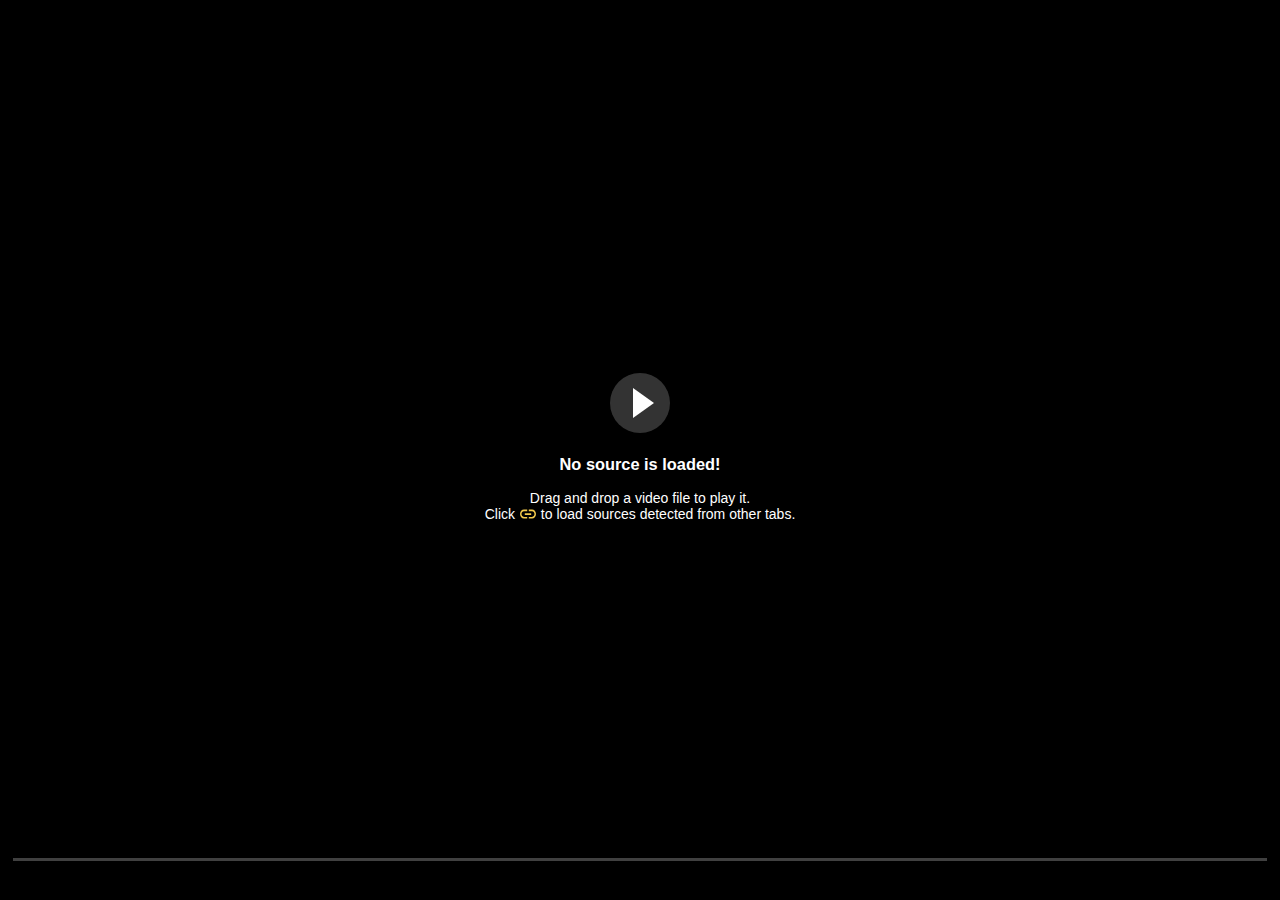
<file: player/index.html>
<!DOCTYPE html>
<html lang="en">

<head>
    <title>FastStream</title>
    <meta charset="UTF-8" />
    <meta name="viewport" content="width=device-width, initial-scale=1.0" />
    <meta http-equiv="X-UA-Compatible" content="ie=edge" />
    <link rel="shortcut icon" type="image/png" href="../icon128.png" />
    <link rel="stylesheet" href="./assets/fluidplayer/css/colors.css">
    <link rel="stylesheet" href="./assets/fluidplayer/css/fluidplayer.css">
    <link rel="stylesheet" href="./assets/sweetalert/css/sweetalert.css">
    <link rel="stylesheet" href="./assets/coloris/css/coloris.css">
</head>

<body>
    <div class="mainplayer fluid_video_wrapper fluid_player_layout_default controls_visible" role="application" tabindex="-1">
        <div class="video-container"></div>
        <div class="fluid_subtitles_container"></div>
        <div class="fluid_controls_container fade_in">
            <div class="skip_button" style="display: none;" tabindex="0" role="button"></div>
            <div class="next_video_button" style="display: none;" tabindex="0" role="button"></div>
            <div class="fluid_controls_bottom_container">
                <div class="fluid_controls_left">
                    <div class="tools_container_left">

                    </div>
                    <div class="status_message"></div>
                    <div class="status_message"></div>
                    <div class="status_message"></div>
                    <div class="reset_failed" style="display: none" role="button"></div>
                    <div class="buffering_spinner" style="display: none;">
                        <div class="spinner"></div>
                        <span data-i18n="player_loading"></span>
                    </div>
                </div>
                <div class="fluid_controls_right">

                </div>
                <div class="fluid_controls_extra_tools">
                    <div data-i18n-label="player_play_label" class="fluid_button fluid_control_playpause" role="button">
                        <svg class="play">
                            <use href="assets/fluidplayer/static/icons.svg#play"></use>
                        </svg>
                        <svg class="pause">
                            <use href="assets/fluidplayer/static/icons.svg#pause"></use>
                        </svg>
                    </div>
                    <div class="volume_block" role="slider">
                        <div data-i18n-label="player_mute_label" class="fluid_button fluid_control_mute" role="button">
                            <svg class="speaker">
                                <use href="assets/fluidplayer/static/icons.svg#speaker"></use>
                            </svg>
                            <svg class="speaker-muted" style="color: rgb(255,100,100)">
                                <use href="assets/fluidplayer/static/icons.svg#speaker-muted"></use>
                            </svg>
                            <div class="volume_banner" style="display: none;">
                            </div>
                        </div>
                        <div class="fluid_control_volume_container fluid_slider tooltip">
                            <div class="fluid_control_volume">
                                <div class="unity_volume_marker"></div>
                                <div class="fluid_control_currentvolume" style="width: 100%">
                                    <div class="fluid_control_volume_currentpos">
                                        <div class="tooltiptext current_volume_text">100%</div>
                                    </div>
                                </div>
                            </div>
                        </div>
                    </div>
                    <div data-i18n-label="player_timestamp_label" class="fluid_control_duration">00:00 / 00:00
                    </div>
                    <div role="button" data-i18n-label="player_previous_video_label"
                        class="fluid_button fluid_button_previous">
                        <svg>
                            <use href="assets/fluidplayer/static/icons.svg#previous"></use>
                        </svg>
                    </div>
                    <div role="button" data-i18n-label="player_next_video_label"
                        class="fluid_button fluid_button_next">
                        <svg>
                            <use href="assets/fluidplayer/static/icons.svg#next"></use>
                        </svg>
                        <div class="nextvideo_banner" style="display: none;">Auto</div>
                    </div>
                    <div role="button" data-i18n-label="player_sourcesbrowser_open_label"
                        class="fluid_button fluid_button_link">
                        <svg>
                            <use href="assets/fluidplayer/static/icons.svg#link"></use>
                        </svg>
                    </div>
                    <div role="button" data-i18n-label="player_audioconfig_open_label"
                        class="fluid_button fluid_button_soundwave">
                        <svg>
                            <use href="assets/fluidplayer/static/icons.svg#soundwave"></use>
                        </svg>
                    </div>
                    <div role="button" data-i18n-label="player_subtitlesmenu_open_label"
                        class="fluid_button fluid_control_subtitles fluid_button_subtitles">
                        <svg>
                            <use href="assets/fluidplayer/static/icons.svg#captions"></use>
                        </svg>
                        <div class="subtitles_menu menu_container" style="display: none;" title="">
                            <div class="subtitles_view">
                                <div class="subtitles_list"></div>
                            </div>
                            <div class="subtitles_options">
                                <div class="subtitles_options_header">
                                    <div role="button" class="subtitles_options_back"
                                        data-i18n="player_subtitlesmenu_backbtn"></div>
                                    <div class="subtitles_title" data-i18n="player_subtitlesmenu_settings"></div>
                                </div>
                                <div class="subtitles_options_list"></div>
                                <div style="display: flex; justify-content: center;">
                                    <div role="button" class="subtitles_test_button"
                                        data-i18n="player_subtitlesmenu_testbtn"></div>
                                </div>
                            </div>
                        </div>
                    </div>
                    <div role="button" data-i18n-label="player_qualitymenu_label"
                        class="fluid_button fluid_control_video_source fluid_button_video_source hidden">
                        <svg class="quality-sd" style="display: inline-block">
                            <use href="assets/fluidplayer/static/icons2.svg#quality-sd"></use>
                        </svg>
                        <svg class="quality-hd">
                            <use href="assets/fluidplayer/static/icons2.svg#quality-hd"></use>
                        </svg>
                        <svg class="quality-fhd">
                            <use href="assets/fluidplayer/static/icons2.svg#quality-fhd"></use>
                        </svg>
                        <svg class="quality-2k">
                            <use href="assets/fluidplayer/static/icons2.svg#quality-2k"></use>
                        </svg>
                        <svg class="quality-4k">
                            <use href="assets/fluidplayer/static/icons2.svg#quality-4k"></use>
                        </svg>
                        <svg class="quality-8k">
                            <use href="assets/fluidplayer/static/icons2.svg#quality-8k"></use>
                        </svg>
                        <div class="fluid_video_sources_list menu_container" style="display: none;" title="">
                        </div>
                    </div>
                    <div role="button" data-i18n-label="player_languagemenu_label"
                        class="fluid_button fluid_control_language fluid_button_language hidden">
                        <svg class="language">
                            <use href="assets/fluidplayer/static/icons.svg#language"></use>
                        </svg>
                        <div class="fluid_language_list menu_container" style="display: none;" title="">
                        </div>
                    </div>
                    <div role="button" data-i18n-label="player_playbackrate_label"
                        class="fluid_button fluid_button_playback_rate">
                        <svg>
                            <use href="assets/fluidplayer/static/icons.svg#timer"></use>
                        </svg>
                        <div class="rate_menu_banner" style="display: none;">
                        </div>
                        <div class="rate_menu_container" style="display: none;" title="">
                            <div class="rate_menu">

                            </div>
                        </div>
                    </div>
                    <div role="button" data-i18n-label="player_settings_open_label"
                        class="fluid_button fluid_button_settings">
                        <svg>
                            <use href="assets/fluidplayer/static/icons.svg#gear"></use>
                        </svg>
                        <div id="update_notif_banner" style="display: none;">!</div>
                    </div>
                    <div role="button" data-i18n-label="player_savevideo_label"
                        class="fluid_button fluid_button_download main_download hidden">
                        <svg>
                            <use href="assets/fluidplayer/static/icons.svg#download"></use>
                        </svg>
                        <div id="save_notif_banner" style="display: none;">1</div>
                    </div>
                    <div role="button" data-i18n-label="player_screenshot_label"
                        class="fluid_button fluid_button_screenshot hidden">
                        <svg>
                            <use href="assets/fluidplayer/static/icons.svg#photo"></use>
                        </svg>
                    </div>
                    <div role="button" data-i18n-label="player_pip_label" class="fluid_button fluid_button_pip hidden">
                        <svg>
                            <use href="assets/fluidplayer/static/icons.svg#pip"></use>
                        </svg>
                    </div>
                    <div role="button" data-i18n-label="player_more_label" class="fluid_button fluid_control_more">
                        <svg>
                            <use href="assets/fluidplayer/static/icons2.svg#more"></use>
                        </svg>
                    </div>
                    <div role="button" data-i18n-label="player_loop_label" class="fluid_button fluid_control_loop">
                        <svg>
                            <use href="assets/fluidplayer/static/icons2.svg#loop"></use>
                        </svg>
                        <div class="loop_menu menu_container" style="display: none;" title="">

                        </div>
                    </div>
                    <div role="button" data-i18n-label="player_fullscreen_label"
                        class="fluid_button fluid_control_fullscreen">
                        <svg class="fullscreen-in">
                            <use href="assets/fluidplayer/static/icons.svg#fullscreen"></use>
                        </svg>
                        <svg class="fullscreen-out">
                            <use href="assets/fluidplayer/static/icons.svg#fullscreen-out"></use>
                        </svg>
                    </div>
                    <div role="button" data-i18n-label="player_windowed_fullscreen_label"
                        class="fluid_button fluid_control_windowed_fullscreen">
                        <svg>
                            <use href="assets/fluidplayer/static/icons2.svg#windowed-fs"></use>
                        </svg>
                    </div>

                    <div role="button" data-i18n-label="player_skip_forward_label"
                        class="fluid_button fluid_control_skip_forward">
                        <svg>
                            <use href="assets/fluidplayer/static/icons2.svg#skip-forward"></use>
                        </svg>
                    </div>

                    <div role="button" data-i18n-label="player_skip_backward_label"
                        class="fluid_button fluid_control_skip_backward">
                        <svg>
                            <use href="assets/fluidplayer/static/icons2.svg#skip-backward"></use>
                        </svg>
                    </div>
                </div>

                <div class="fluid_controls_dragdemo" style="display: none;">
                </div>
            </div>
            <div class="fluid_controls_progress_container fluid_slider">
                <div class="fluid_controls_progress">
                    <div class="fluid_controls_currentprogress">
                        <div class="fluid_controls_currentpos"></div>
                    </div>
                    <div class="progress_loaded_container"></div>
                    <div class="intro_outro_container"></div>
                    <div class="marker_container"></div>
                </div>

                <div class="seek_preview" style="display: none;">
                    <div class="seek_preview_text">00:00</div>
                    <div class="seek_preview_video" style="display: none;"></div>
                </div>
                <div class="seek_preview_tip" style="display: none;">
                    <div></div>
                </div>
            </div>
            <div class="fluid_controls_timeline_syncer"></div>
            <div role="button" class="hide_button" tabindex="0" data-i18n="player_hidecontrols"></div>
        </div>
        <div class="fluid_html_on_pause">
            <div role="button" data-i18n-label="player_play_label"
                class="fluid_control_playpause_big_circle fluid_initial_play"
                style="background-color: rgb(51, 51, 51);">
                <div class="fluid_control_playpause_big fluid_initial_play_button"></div>
            </div>
            <div class="playinfo">
                <h3 data-i18n="player_nosource_header"></h3>
                <span data-i18n="player_nosource_instruction1"></span><br>
                <span data-i18n="player_nosource_instruction2p1"></span> <svg width="18px" height="16px"
                    style="color: var(--linkui-toggle-color); margin-bottom: -3px">
                    <use href="assets/fluidplayer/static/icons.svg#link"></use>
                </svg> <span data-i18n="player_nosource_instruction2p2"></span>
            </div>
        </div>
        <div class="popwindow linkui_container" style="display: none;" tabindex="-1" role="dialog">
            <div class="window_header">
                <div class="title" data-i18n="player_sourcesbrowser_title"></div>
                <div role="button" class="close_button" data-i18n-label="player_sourcesbrowser_close_label"></div>
            </div>
            <div class="content_container"></div>

        </div>
        <div class="popwindow subui_container" style="display: none" tabindex="-1" role="dialog">
            <div class="window_header">
                <div class="title" data-i18n="player_opensubtitles_title"></div>
                <div role="button" class="close_button" data-i18n-label="player_opensubtitles_close_label"></div>
            </div>
            <div class="content_container"></div>
        </div>
        <div class="popwindow options_container" style="display: none" tabindex="-1" role="dialog">
            <div class="window_header">
                <div class="title" data-i18n="player_settings_title"></div>
                <div role="button" class="close_button" data-i18n-label="player_settings_close_label"></div>
            </div>
            <iframe class="options_frame" src="./options/index.html"></iframe>
        </div>
        <div class="popwindow audio_config_container" style="display: none" tabindex="-1" role="dialog">
            <div class="window_header">
                <div class="title" data-i18n="player_audioconfig_title"></div>
                <div role="button" class="close_button" data-i18n-label="player_audioconfig_close_label"></div>
            </div>
            <div class="content_container"></div>
        </div>
        <div class="flicker-fix" style="width: 1px; height: 1px; position: absolute; background: transparent;">&nbsp;
        </div>
    </div>
    <script src="./i18n.mjs" charset="UTF-8" type="module"></script>
    <script src="./main.mjs" type="module"></script>
</body>

</html>
</file>
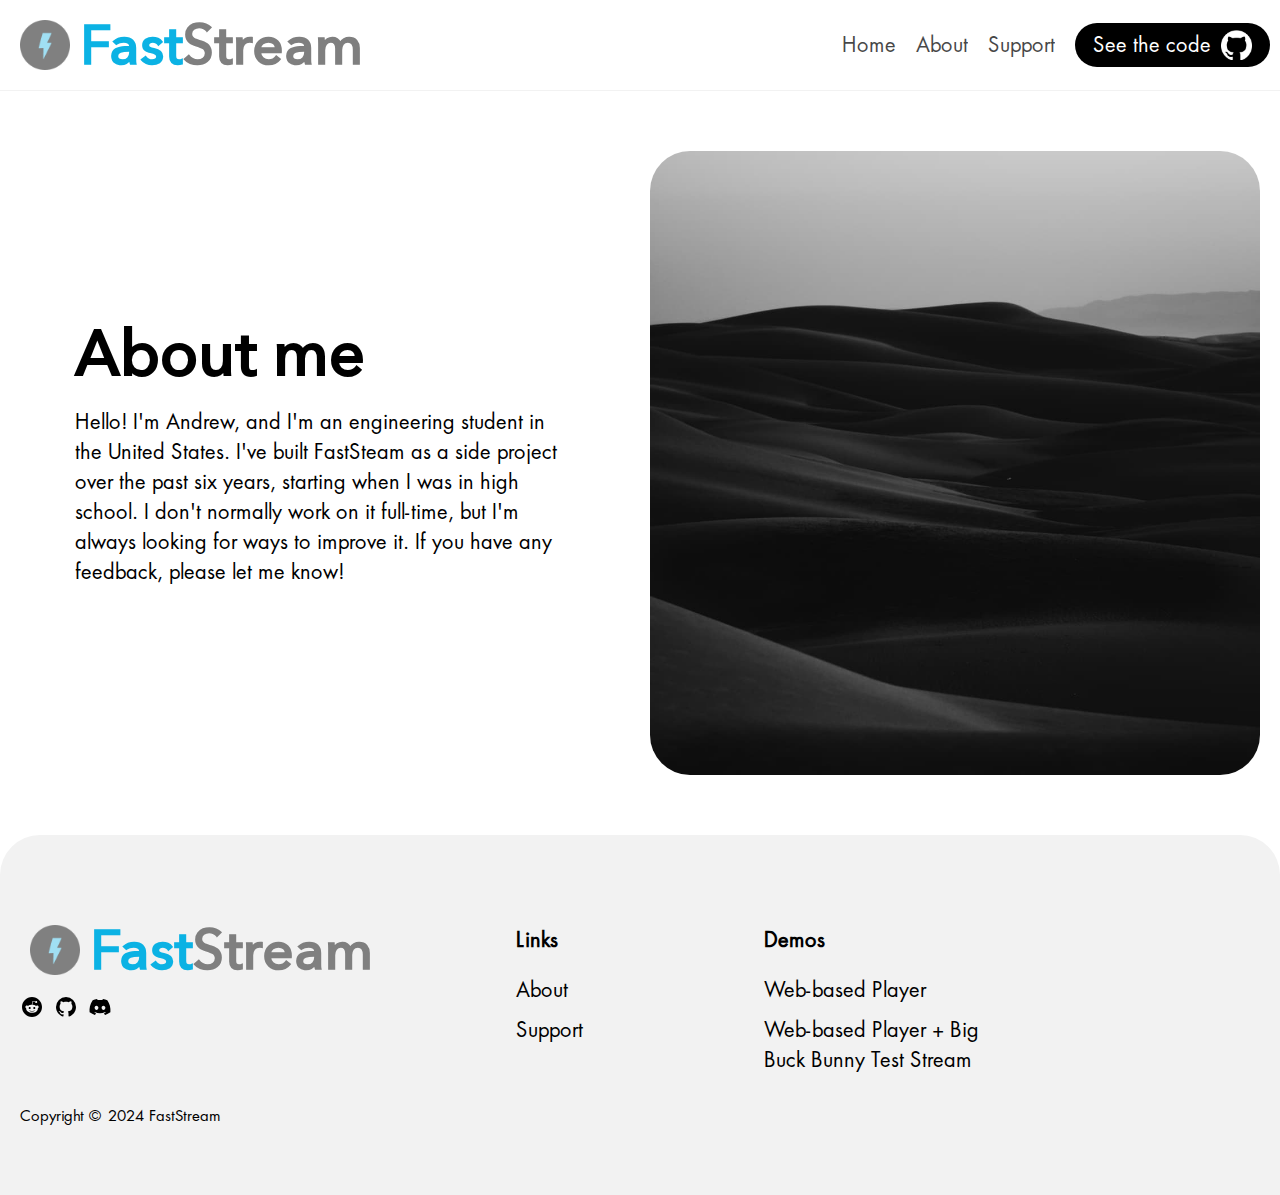
<file: company/about/index.html>
<!DOCTYPE html>
<html lang="en">
	<head>
		<!-- Global Metadata --><meta charset="utf-8">
<meta name="viewport" content="width=device-width">
<link rel="icon" type="image/png" href="/favicon.png">
<!-- Primary Meta Tags -->
<title>FastStream | About</title>
<meta name="title" content="FastStream | About">
<meta name="description" content="About Page">
<link rel="canonical" href="https://faststream.online/company/about/">
<!-- Open Graph / Facebook -->
<meta property="og:type" content="website">
<meta property="og:url" content="https://faststream.online/company/about/">
<meta property="og:title" content="FastStream | About">
<meta property="og:description" content="About Page">
<meta property="og:image" content="https://faststream.online/social.png">

<!-- Twitter -->
<meta property="twitter:card" content="summary_large_image">
<meta property="twitter:url" content="https://faststream.online/company/about/">
<meta property="twitter:title" content="FastStream | About">
<meta property="twitter:description" content="About Page">
<meta property="twitter:image" content="https://faststream.online/social.png">

<!-- For Demonstration of the themes -->


	<link rel="stylesheet" href="/assets/about.b51611c5.css" />
<link rel="stylesheet" href="/assets/404.f444a975.css" />
<link rel="stylesheet" href="/assets/about.f2cb4df6.css" /><script>/** @license Copyright 2020 Google LLC (BSD-3-Clause) */
/** Bundled JS generated from "@astrojs/lit/client-shim.js" */
var N = Object.defineProperty;
var i = (t, n) => () => (t && (n = t((t = 0))), n);
var b = (t, n) => {
	for (var a in n) N(t, a, { get: n[a], enumerable: !0 });
};
function s() {
	if (d === void 0) {
		let t = document.createElement('div');
		(t.innerHTML = '<div><template shadowroot="open" shadowrootmode="open"></template></div>'),
			(d = !!t.firstElementChild.shadowRoot);
	}
	return d;
}
var d,
	m = i(() => {});
var p,
	c,
	f,
	u = i(() => {
		(p = (t) => t.parentElement === null),
			(c = (t) => t.tagName === 'TEMPLATE'),
			(f = (t) => t.nodeType === Node.ELEMENT_NODE);
	});
var h,
	E = i(() => {
		m();
		u();
		h = (t) => {
			var n;
			if (s()) return;
			let a = [],
				e = t.firstElementChild;
			for (; e !== t && e !== null; )
				if (c(e)) a.push(e), (e = e.content);
				else if (e.firstElementChild !== null) e = e.firstElementChild;
				else if (f(e) && e.nextElementSibling !== null) e = e.nextElementSibling;
				else {
					let o;
					for (; e !== t && e !== null; )
						if (p(e)) {
							o = a.pop();
							let r = o.parentElement,
								l = o.getAttribute('shadowroot');
							if (((e = o), l === 'open' || l === 'closed')) {
								let y = o.hasAttribute('shadowrootdelegatesfocus');
								try {
									r.attachShadow({ mode: l, delegatesFocus: y }).append(o.content);
								} catch {}
							} else o = void 0;
						} else {
							let r = e.nextElementSibling;
							if (r != null) {
								(e = r), o !== void 0 && o.parentElement.removeChild(o);
								break;
							}
							let l =
								(n = e.parentElement) === null || n === void 0 ? void 0 : n.nextElementSibling;
							if (l != null) {
								(e = l), o !== void 0 && o.parentElement.removeChild(o);
								break;
							}
							(e = e.parentElement), o !== void 0 && (o.parentElement.removeChild(o), (o = void 0));
						}
				}
		};
	});
var w = i(() => {
	E();
});
var v = {};
b(v, { hasNativeDeclarativeShadowRoots: () => s, hydrateShadowRoots: () => h });
var S = i(() => {
	m();
	w();
});
async function g() {
	let { hydrateShadowRoots: t } = await Promise.resolve().then(() => (S(), v));
	window.addEventListener('DOMContentLoaded', () => t(document.body), { once: true });
}
var x = new DOMParser()
	.parseFromString(
		'<p><template shadowroot="open" shadowrootmode="open"></template></p>',
		'text/html',
		{
			includeShadowRoots: !0,
		}
	)
	.querySelector('p');
(!x || !x.shadowRoot) && g();
</script></head>
	<body>
		<a href="#content" class="astro-23GO4K3L">Skip to main content</a>


    
		<script type="module">
  const bodyElement = document.querySelector('body');
  const menuButton = document.querySelector('#menuButton')
  const navHeader = document.querySelector('#odysseyNavHeader');
  const menuButtonIconHam = document.querySelector('#menuButtonIconHam');
  const menuButtonIconClose = document.querySelector('#menuButtonIconClose');
  let scrollPosition = 0;

  menuButton.addEventListener('click', toggleMenu)

  function toggleMenu() {
    menuButtonIconHam.toggleAttribute('hidden');
    menuButtonIconClose.toggleAttribute('hidden');
    
    if (navHeader.hasAttribute('mobile-menu-open', true)) {
      menuButton.title = "Open Main Menu"
      // unlock scroll position
      bodyElement.style.removeProperty('overflow');
      bodyElement.style.removeProperty('position');
      bodyElement.style.removeProperty('top');
      bodyElement.style.removeProperty('width');
      window.scrollTo(0, scrollPosition);
    } else {
      menuButton.title = "Close Main Menu"
      // lock scroll position
      scrollPosition = window.pageYOffset;
      bodyElement.style.overflow = 'hidden';
      bodyElement.style.position = 'fixed';
      bodyElement.style.top = `-${scrollPosition}px`;
      bodyElement.style.width = '100%';
    }
    
    navHeader.toggleAttribute('mobile-menu-open');
  }
</script>  

<header id="odysseyNavHeader" class="header--right astro-EDXY7WR4">
  <div class="header-logo-menu__container astro-EDXY7WR4">
  <button id="menuButton" title="Open Main Menu" class="astro-EDXY7WR4">
    <span id="menuButtonIconHam" class="astro-EDXY7WR4">
      <svg viewBox="0 0 24 24" width="24px" height="24px" class="astro-EDXY7WR4" astro-icon="ic:baseline-menu"><path fill="currentColor" d="M3 18h18v-2H3v2zm0-5h18v-2H3v2zm0-7v2h18V6H3z"/></svg>
    </span>
    <span id="menuButtonIconClose" hidden class="astro-EDXY7WR4">
      <svg viewBox="0 0 24 24" width="24px" height="24px" class="astro-EDXY7WR4" astro-icon="ic:baseline-close"><path fill="currentColor" d="M19 6.41 17.59 5 12 10.59 6.41 5 5 6.41 10.59 12 5 17.59 6.41 19 12 13.41 17.59 19 19 17.59 13.41 12z"/></svg>
    </span>
  </button>
  <a class="header-logo__link astro-EDXY7WR4" href="/">
    <span>
			<div class="logo-banner astro-VYIJFVTR">
	<img class="logo-image astro-VYIJFVTR" src="/assets/images/logo.png" alt="FastStream Logo">
	<div class="logo-title astro-VYIJFVTR"><span class="astro-VYIJFVTR">Fast</span>Stream</div>
</div>


		</span>
  </a>
  </div>
  <div class="header-nav__container astro-EDXY7WR4">
    
      <nav class="astro-EDXY7WR4">
        <ul class="astro-EDXY7WR4">
          <li class="astro-EDXY7WR4"><a href="/" class="astro-EDXY7WR4">Home</a></li><li class="astro-EDXY7WR4"><a href="/company/about" class="astro-EDXY7WR4">About</a></li><li class="astro-EDXY7WR4"><a href="https://github.com/Andrews54757/FastStream/issues" class="astro-EDXY7WR4">Support</a></li>
        </ul>
      </nav>
    
  </div>
  <div class="header-action-item__container astro-EDXY7WR4">
    <a class="btn undefined undefined undefined astro-XGXOM3PT" href="https://github.com/Andrews54757/FastStream/" target="" rel="">
			See the code
			<span class="custom-icon__span astro-XGXOM3PT"><img src="/assets/images/github-white.png" height="30px" style="margin-left:5px" alt="Github Logo"></span></a>


  </div>
</header>
		<main id="content">
			<div id="page">
		<div class="content__container  astro-2RRGEA2F">
  <section class="hero-section__section astro-Q7BV2PQS">
		<div class="hero-section__text astro-Q7BV2PQS">
			<div>
			<h1>About me</h1>
			<p>
				Hello! I'm Andrew, and I'm an engineering student in the United States.
        I've built FastSteam as a side project over the past six years, starting when I was in high school.
        I don't normally work on it full-time, but I'm always looking for ways to improve it. If you have any feedback, please let me know!
			</p>
		</div>
		</div>
		<div class="hero-section__image astro-Q7BV2PQS">
			<link rel="stylesheet" href="/assets/about.b51611c5.css" />
<link rel="stylesheet" href="/assets/404.f444a975.css" />
<link rel="stylesheet" href="/assets/about.f2cb4df6.css" /><script>/** @license Copyright 2020 Google LLC (BSD-3-Clause) */
/** Bundled JS generated from "@astrojs/lit/client-shim.js" */
var N = Object.defineProperty;
var i = (t, n) => () => (t && (n = t((t = 0))), n);
var b = (t, n) => {
	for (var a in n) N(t, a, { get: n[a], enumerable: !0 });
};
function s() {
	if (d === void 0) {
		let t = document.createElement('div');
		(t.innerHTML = '<div><template shadowroot="open" shadowrootmode="open"></template></div>'),
			(d = !!t.firstElementChild.shadowRoot);
	}
	return d;
}
var d,
	m = i(() => {});
var p,
	c,
	f,
	u = i(() => {
		(p = (t) => t.parentElement === null),
			(c = (t) => t.tagName === 'TEMPLATE'),
			(f = (t) => t.nodeType === Node.ELEMENT_NODE);
	});
var h,
	E = i(() => {
		m();
		u();
		h = (t) => {
			var n;
			if (s()) return;
			let a = [],
				e = t.firstElementChild;
			for (; e !== t && e !== null; )
				if (c(e)) a.push(e), (e = e.content);
				else if (e.firstElementChild !== null) e = e.firstElementChild;
				else if (f(e) && e.nextElementSibling !== null) e = e.nextElementSibling;
				else {
					let o;
					for (; e !== t && e !== null; )
						if (p(e)) {
							o = a.pop();
							let r = o.parentElement,
								l = o.getAttribute('shadowroot');
							if (((e = o), l === 'open' || l === 'closed')) {
								let y = o.hasAttribute('shadowrootdelegatesfocus');
								try {
									r.attachShadow({ mode: l, delegatesFocus: y }).append(o.content);
								} catch {}
							} else o = void 0;
						} else {
							let r = e.nextElementSibling;
							if (r != null) {
								(e = r), o !== void 0 && o.parentElement.removeChild(o);
								break;
							}
							let l =
								(n = e.parentElement) === null || n === void 0 ? void 0 : n.nextElementSibling;
							if (l != null) {
								(e = l), o !== void 0 && o.parentElement.removeChild(o);
								break;
							}
							(e = e.parentElement), o !== void 0 && (o.parentElement.removeChild(o), (o = void 0));
						}
				}
		};
	});
var w = i(() => {
	E();
});
var v = {};
b(v, { hasNativeDeclarativeShadowRoots: () => s, hydrateShadowRoots: () => h });
var S = i(() => {
	m();
	w();
});
async function g() {
	let { hydrateShadowRoots: t } = await Promise.resolve().then(() => (S(), v));
	window.addEventListener('DOMContentLoaded', () => t(document.body), { once: true });
}
var x = new DOMParser()
	.parseFromString(
		'<p><template shadowroot="open" shadowrootmode="open"></template></p>',
		'text/html',
		{
			includeShadowRoots: !0,
		}
	)
	.querySelector('p');
(!x || !x.shadowRoot) && g();
</script><picture>
      <img src="/assets/images/home/classic-hero.jpg" alt="Astro Odyssee" id="home-hero-image">
    </picture>
		</div>
	</section>
</div>


	</div>
		</main>
		<footer style="--footer-bg:var(--theme-surface-1); --footer-color:var(--theme-on-surface-1)" class="astro-OH6SKM76">
  <div class="content__container  astro-2RRGEA2F">
  <div class="footer-grid__container astro-OH6SKM76">
      <div class="footer-brand__container astro-OH6SKM76">
        <div class="astro-OH6SKM76">
          <div class="logo-banner astro-VYIJFVTR">
	<img class="logo-image astro-VYIJFVTR" src="/assets/images/logo.png" alt="FastStream Logo">
	<div class="logo-title astro-VYIJFVTR"><span class="astro-VYIJFVTR">Fast</span>Stream</div>
</div>


        </div>
        <ul class="footer-socials__list astro-OH6SKM76">
          <li class="footer-socials__item astro-OH6SKM76">
                <a href="https://www.reddit.com/r/FastStreamPlayer/" target="_blank" rel="noopener noreferrer" class="footer-socials__link astro-OH6SKM76" title="Open Reddit profile">
                  <svg viewBox="0 0 24 24" width="24px" height="24px" class="astro-OH6SKM76" astro-icon="mdi:reddit"><path fill="currentColor" d="M14.5 15.41c.08.09.08.28 0 .39-.73.7-2.09.76-2.5.76-.39 0-1.75-.06-2.46-.76-.1-.11-.1-.3 0-.39.11-.1.28-.1.38 0 .46.46 1.41.59 2.08.59.69 0 1.66-.13 2.1-.59.11-.1.28-.1.4 0m-3.75-2.37c0-.57-.47-1.04-1.04-1.04-.57 0-1.04.47-1.04 1.04 0 .57.47 1.05 1.04 1.04.57 0 1.04-.47 1.04-1.04M14.29 12c-.57 0-1.04.5-1.04 1.05s.47 1.04 1.04 1.04c.57 0 1.04-.48 1.04-1.04 0-.55-.47-1.05-1.04-1.05M22 12c0 5.5-4.5 10-10 10S2 17.5 2 12 6.5 2 12 2s10 4.5 10 10m-3.33 0c0-.81-.67-1.46-1.45-1.46-.4 0-.76.16-1.02.41-1-.72-2.37-1.18-3.9-1.24l.67-3.13 2.17.47c.02.55.48.99 1.04.99.57 0 1.04-.47 1.04-1.04 0-.57-.47-1.04-1.04-1.04-.41 0-.77.24-.93.59l-2.43-.52c-.07-.03-.14 0-.19.04-.06.04-.09.1-.1.17l-.74 3.48c-1.55.05-2.95.51-3.97 1.24-.26-.25-.62-.4-1.01-.4-.81 0-1.46.65-1.46 1.44 0 .61.36 1.11.86 1.34-.02.16-.03.28-.03.44 0 2.22 2.61 4.07 5.82 4.07 3.23 0 5.85-1.82 5.85-4.07 0-.14-.01-.28-.04-.44.5-.23.86-.74.86-1.34z"/></svg>
                </a>
              </li><li class="footer-socials__item astro-OH6SKM76">
                <a href="https://github.com/Andrews54757/FastStream" target="_blank" rel="noopener noreferrer" class="footer-socials__link astro-OH6SKM76" title="Open Github profile">
                  <svg viewBox="0 0 24 24" width="24px" height="24px" class="astro-OH6SKM76" astro-icon="mdi:github"><path fill="currentColor" d="M12 2A10 10 0 0 0 2 12c0 4.42 2.87 8.17 6.84 9.5.5.08.66-.23.66-.5v-1.69c-2.77.6-3.36-1.34-3.36-1.34-.46-1.16-1.11-1.47-1.11-1.47-.91-.62.07-.6.07-.6 1 .07 1.53 1.03 1.53 1.03.87 1.52 2.34 1.07 2.91.83.09-.65.35-1.09.63-1.34-2.22-.25-4.55-1.11-4.55-4.92 0-1.11.38-2 1.03-2.71-.1-.25-.45-1.29.1-2.64 0 0 .84-.27 2.75 1.02.79-.22 1.65-.33 2.5-.33.85 0 1.71.11 2.5.33 1.91-1.29 2.75-1.02 2.75-1.02.55 1.35.2 2.39.1 2.64.65.71 1.03 1.6 1.03 2.71 0 3.82-2.34 4.66-4.57 4.91.36.31.69.92.69 1.85V21c0 .27.16.59.67.5C19.14 20.16 22 16.42 22 12A10 10 0 0 0 12 2z"/></svg>
                </a>
              </li><li class="footer-socials__item astro-OH6SKM76">
                <a href="https://discord.gg/ZMSqdFKfpw" target="_blank" rel="noopener noreferrer" class="footer-socials__link astro-OH6SKM76" title="Open Discord profile">
                  <svg viewBox="0 0 24 24" width="24px" height="24px" class="astro-OH6SKM76" astro-icon="ic:baseline-discord"><path fill="currentColor" d="M19.27 5.33C17.94 4.71 16.5 4.26 15 4a.09.09 0 0 0-.07.03c-.18.33-.39.76-.53 1.09a16.09 16.09 0 0 0-4.8 0c-.14-.34-.35-.76-.54-1.09-.01-.02-.04-.03-.07-.03-1.5.26-2.93.71-4.27 1.33-.01 0-.02.01-.03.02-2.72 4.07-3.47 8.03-3.1 11.95 0 .02.01.04.03.05 1.8 1.32 3.53 2.12 5.24 2.65.03.01.06 0 .07-.02.4-.55.76-1.13 1.07-1.74.02-.04 0-.08-.04-.09-.57-.22-1.11-.48-1.64-.78-.04-.02-.04-.08-.01-.11.11-.08.22-.17.33-.25.02-.02.05-.02.07-.01 3.44 1.57 7.15 1.57 10.55 0 .02-.01.05-.01.07.01.11.09.22.17.33.26.04.03.04.09-.01.11-.52.31-1.07.56-1.64.78-.04.01-.05.06-.04.09.32.61.68 1.19 1.07 1.74.03.01.06.02.09.01 1.72-.53 3.45-1.33 5.25-2.65.02-.01.03-.03.03-.05.44-4.53-.73-8.46-3.1-11.95-.01-.01-.02-.02-.04-.02zM8.52 14.91c-1.03 0-1.89-.95-1.89-2.12s.84-2.12 1.89-2.12c1.06 0 1.9.96 1.89 2.12 0 1.17-.84 2.12-1.89 2.12zm6.97 0c-1.03 0-1.89-.95-1.89-2.12s.84-2.12 1.89-2.12c1.06 0 1.9.96 1.89 2.12 0 1.17-.83 2.12-1.89 2.12z"/></svg>
                </a>
              </li>
        </ul>
      </div>
      <div class="astro-OH6SKM76">
            <p class="astro-OH6SKM76"><strong class="astro-OH6SKM76">Links</strong></p>
            <ul class="footer-link__list astro-OH6SKM76">
              <li class="astro-OH6SKM76">
                  <a href="/company/about" class="astro-OH6SKM76">About</a>
                </li><li class="astro-OH6SKM76">
                  <a href="https://github.com/Andrews54757/FastStream/issues" class="astro-OH6SKM76">Support</a>
                </li>
            </ul>
          </div><div class="astro-OH6SKM76">
            <p class="astro-OH6SKM76"><strong class="astro-OH6SKM76">Demos</strong></p>
            <ul class="footer-link__list astro-OH6SKM76">
              <li class="astro-OH6SKM76">
                  <a href="/player" class="astro-OH6SKM76">Web-based Player</a>
                </li><li class="astro-OH6SKM76">
                  <a href="/player/#https://test-streams.mux.dev/x36xhzz/x36xhzz.m3u8" class="astro-OH6SKM76">Web-based Player + Big Buck Bunny Test Stream</a>
                </li>
            </ul>
          </div>
    </div><div class="footer-copyright__container astro-OH6SKM76">
      
      <p class="astro-OH6SKM76">Copyright &copy; 2024 FastStream</p>
    </div>
</div>
</footer>
	</body></html>
</file>
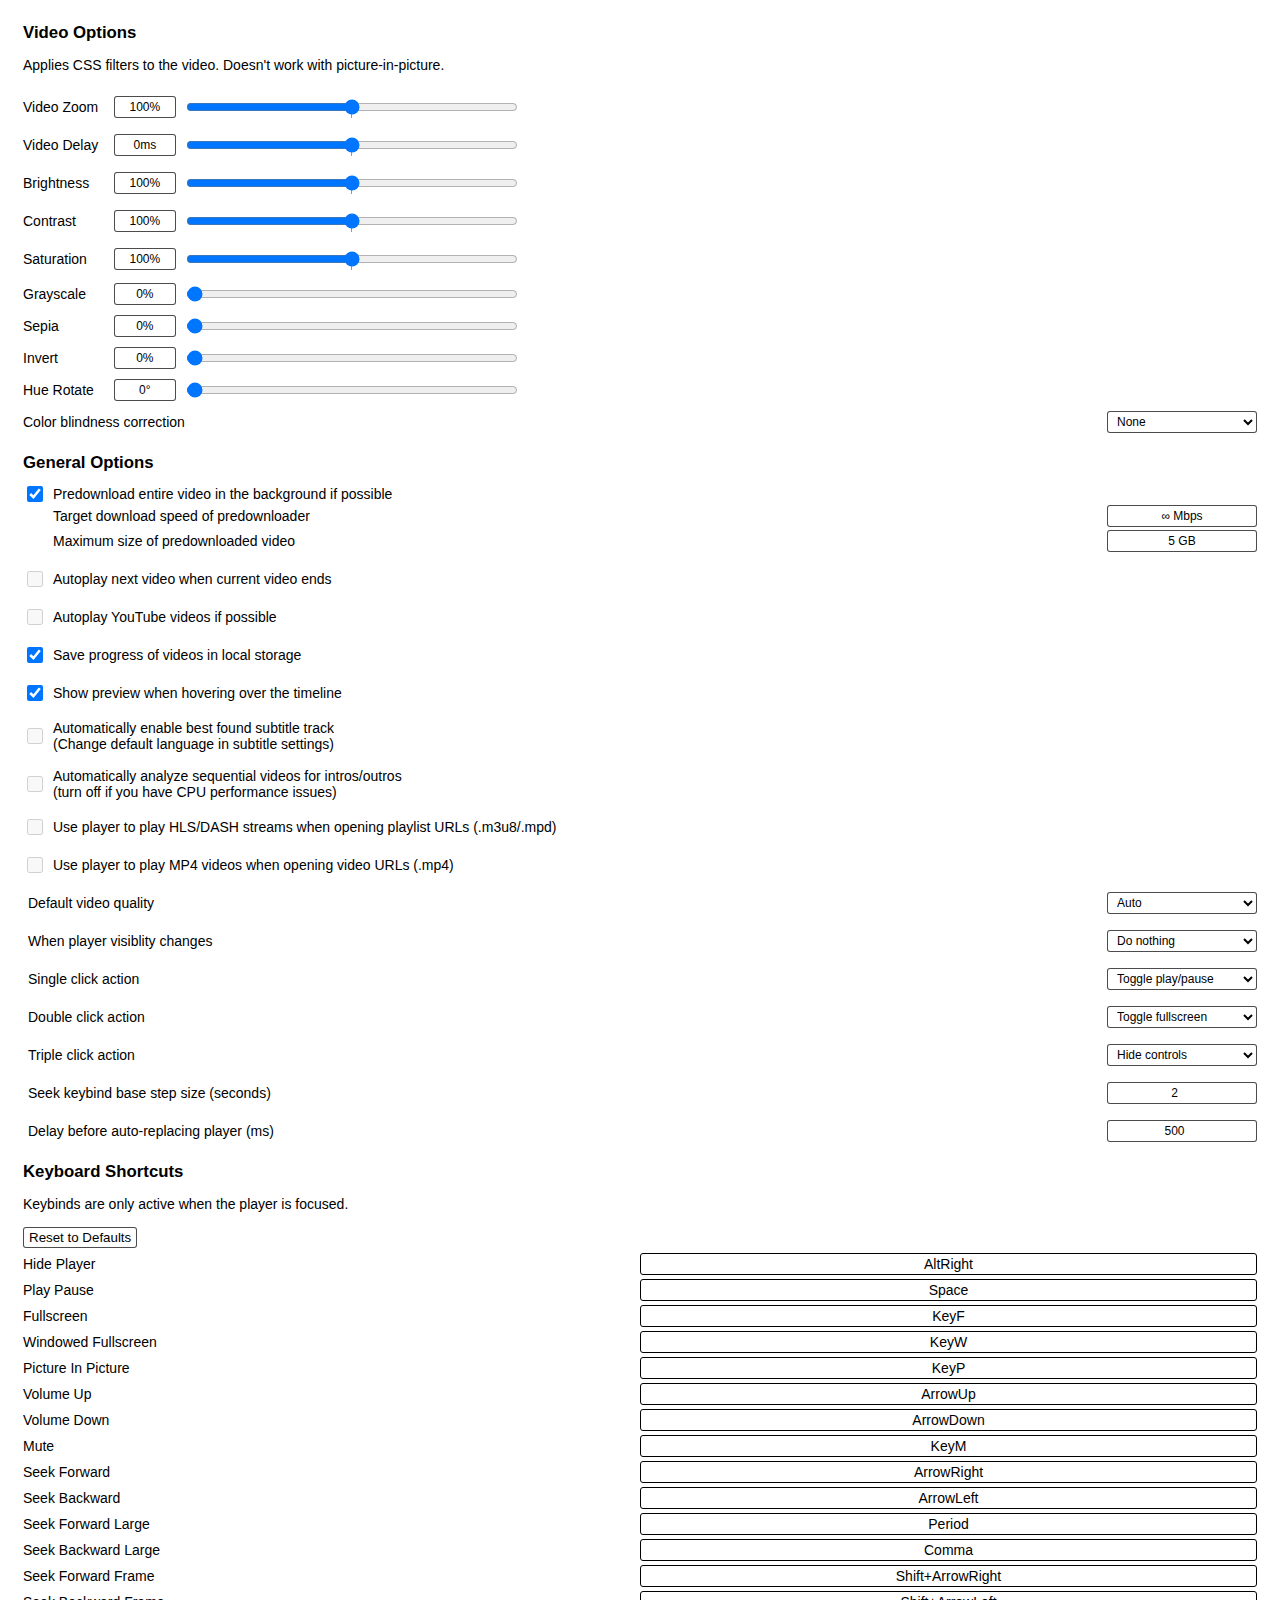
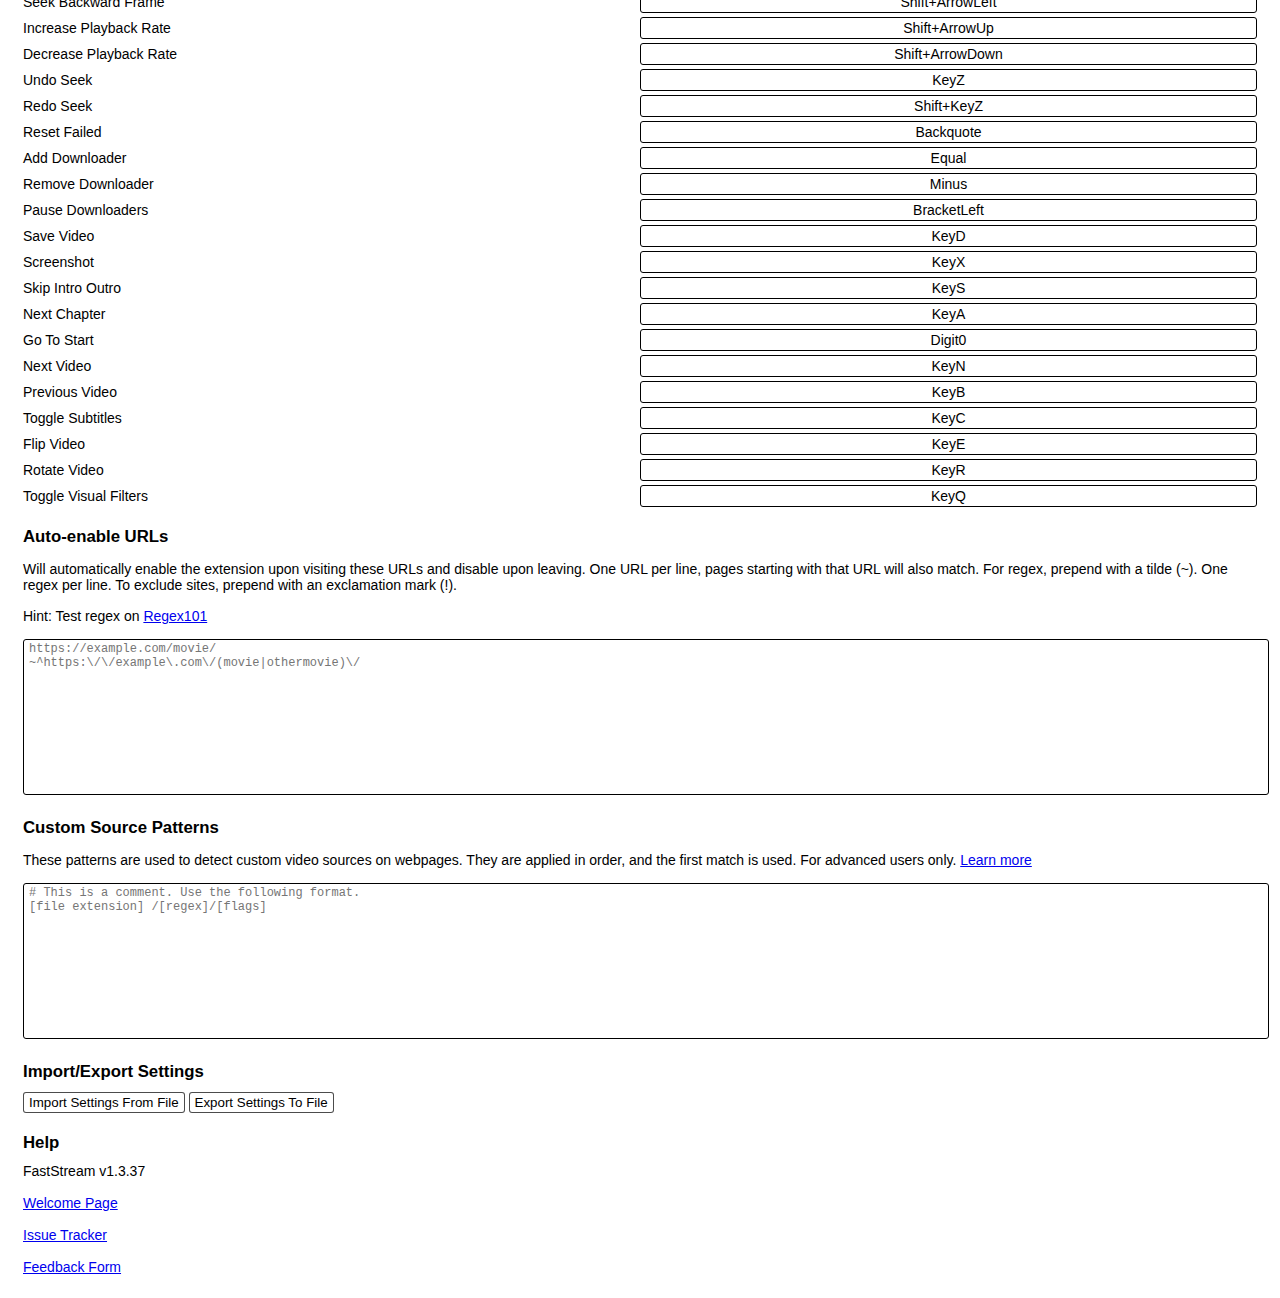
<file: player/options/index.html>
<!DOCTYPE html>
<html>

<head>
    <title data-i18n="options_title"></title>
    <meta charset="UTF-8">
    <link rel="stylesheet" href="options.css">
</head>

<body>
    <div id="updatebox">
        <h1 style="margin-top: 0px" data-i18n="options_update_header"></h1>
        <p id="updatetext"></p>
        <button id="update" data-i18n="options_update_go"></button>
        <button id="noupdate" data-i18n="options_update_no"></button>
    </div>

    <div id="ratebox">
        <h1 style="margin-top: 0px" data-i18n="options_reviewbanner_header"></h1>
        <p data-i18n="options_reviewbanner_body"></p>
        <ul>
            <li data-i18n="options_reviewbanner_l1"></li>
            <li data-i18n="options_reviewbanner_l2"></li>
            <li data-i18n="options_reviewbanner_l3"></li>
        </ul>
        <p data-i18n="options_reviewbanner_end"></p>
        <button id="rate" data-i18n="options_reviewbanner_rate"></button>
        <button id="norate" data-i18n="options_reviewbanner_norate"></button>
    </div>

    <div id="feedbackbox">
        <h1 style="margin-top: 0px" data-i18n="options_feedback_header"></h1>
        <p data-i18n="options_feedback_reason"></p>
        <button id="feedback-yes" data-i18n="options_feedback_yes"></button>
        <button id="feedback-no" data-i18n="options_feedback_no"></button>
    </div>

    <h1 style="margin-top: 0px" data-i18n="options_video_header"></h1>
    <p data-i18n="options_video_body"></p>
    <datalist id="snap-hundred">
        <option value="100">
    </datalist>
    <datalist id="snap-zero">
        <option value="0">
    </datalist>

    <div class="video-option" data-option="videoZoom">
        <div class="label" data-i18n="options_video_zoom"></div>
        <input class="number" type="text" data-i18n-label="options_video_zoom"></input>
        <input class="range" type="range" min="0" max="200" value="1" step="1" list="snap-hundred"
            data-i18n-label="options_video_zoom"></input>
    </div>

    <div class="video-option" data-option="videoDelay" data-unit="ms" data-multiplier="1">
        <div class="label" data-i18n="options_video_delay"></div>
        <input class="number" type="text" data-i18n-label="options_video_delay"></input>
        <input class="range" type="range" min="-1000" max="1000" value="0" step="1" list="snap-zero"
            data-i18n-label="options_video_delay"></input>
    </div>

    <div class="video-option" data-option="videoBrightness">
        <div class="label" data-i18n="options_video_brightness"></div>
        <input class="number" type="text" data-i18n-label="options_video_brightness"></input>
        <input class="range" type="range" min="0" max="200" value="100" step="1" list="snap-hundred"
            data-i18n-label="options_video_brightness"></input>
    </div>


    <div class="video-option" data-option="videoContrast">
        <div class="label" data-i18n="options_video_contrast"></div>
        <input class="number" type="text" data-i18n-label="options_video_contrast"></input>
        <input class="range" type="range" min="0" max="200" value="100" step="1" list="snap-hundred"
            data-i18n-label="options_video_contrast"></input>
    </div>


    <div class="video-option" data-option="videoSaturation">
        <div class="label" data-i18n="options_video_saturation"></div>
        <input class="number" type="text" data-i18n-label="options_video_saturation"></input>
        <input class="range" type="range" min="0" max="200" value="100" step="1" list="snap-hundred"
            data-i18n-label="options_video_saturation"></input>
    </div>


    <div class="video-option" data-option="videoGrayscale">
        <div class="label" data-i18n="options_video_grayscale"></div>
        <input class="number" type="text" data-i18n-label="options_video_grayscale"></input>
        <input class="range" type="range" min="0" max="100" value="0" step="1"
            data-i18n-label="options_video_grayscale"></input>
    </div>

    <div class="video-option" data-option="videoSepia">
        <div class="label" data-i18n="options_video_sepia"></div>
        <input class="number" type="text" data-i18n-label="options_video_sepia"></input>
        <input class="range" type="range" min="0" max="100" value="0" step="1"
            data-i18n-label="options_video_sepia"></input>
    </div>

    <div class="video-option" data-option="videoInvert">
        <div class="label" data-i18n="options_video_invert"></div>
        <input class="number" type="text" data-i18n-label="options_video_invert"></input>
        <input class="range" type="range" min="0" max="100" value="0" step="1"
            data-i18n-label="options_video_invert"></input>
    </div>

    <div class="video-option" data-option="videoHueRotate" data-unit="°" data-multiplier="1">
        <div class="label" data-i18n="options_video_hue"></div>
        <input class="number" type="text" data-i18n-label="options_video_hue"></input>
        <input class="range" type="range" min="0" max="360" value="0" step="1"
            data-i18n-label="options_video_hue"></input>
    </div>

    <div class="option grid2" style="margin-top: 5px">
        <div class="label" data-i18n="options_video_daltonizer_type" style="margin-left: 0px"></div>
        <div class="select" id="daltonizerType" data-i18n-label="options_video_daltonizer_type"></div>
    </div>

    <div id="daltonizerStrength" class="video-option" data-option="videoDaltonizerStrength" style="margin-top: 5px">
        <div class="label" data-i18n="options_video_daltonizer_strength"></div>
        <input class="number" type="text" data-i18n-label="options_video_daltonizer_strength"></input>
        <input class="range" type="range" min="0" max="100" value="0" step="1"
            data-i18n-label="options_video_daltonizer_strength"></input>
    </div>

    <h1 data-i18n="options_general_header"></h1>
    <div class="option grid1">
        <input type="checkbox" id="downloadall" data-i18n-label="options_general_predownload">
        <div class="label" data-i18n="options_general_predownload"></div>
    </div>

    <div class="option grid2" style="margin-left: 25px">
        <div class="label" data-i18n="options_general_targetspeed"></div>
        <input class="number" type="text" id="maxspeed" data-i18n-label="options_general_targetspeed"></input>
    </div>

    <div class="option grid2" style="margin-left: 25px; margin-top: 3px">
        <div class="label" data-i18n="options_general_maxsize"></div>
        <input class="number" type="text" id="maxsize" data-i18n-label="options_general_maxsize"></input>
    </div>

    
    <br>

    <div class="option grid1">
        <input type="checkbox" id="autoplaynext" data-i18n-label="options_general_autoplaynext">
        <div class="label" data-i18n="options_general_autoplaynext"></div>
    </div>

    <br>

    <div class="option grid1">
        <input type="checkbox" id="autoplayyt" data-i18n-label="options_general_autoplayyt">
        <div class="label" data-i18n="options_general_autoplayyt"></div>
    </div>

    <br>

    <div class="option grid1">
        <input type="checkbox" id="storeprogress" data-i18n-label="options_general_storeprogress">
        <div class="label" data-i18n="options_general_storeprogress"></div>
    </div>
    
    <br>

    <div class="option grid1">
        <input type="checkbox" id="previewenabled" data-i18n-label="options_general_previewenabled">
        <div class="label" data-i18n="options_general_previewenabled"></div>
    </div>

    <br>

    <div class="option grid1">
        <input type="checkbox" id="autosub" data-i18n-label="options_general_autosub">
        <div class="label" data-i18n="options_general_autosub"></div>
    </div>

    <br>

    <div class="option grid1">
        <input type="checkbox" id="analyzevideos" data-i18n-label="options_general_analyze">
        <div class="label" data-i18n="options_general_analyze"></div>
    </div>

    <br>

    <div class="option grid1">
        <input type="checkbox" id="playstreamurls" data-i18n-label="options_general_stream">
        <div class="label" data-i18n="options_general_stream"></div>
    </div>

    <br>

    <div class="option grid1">
        <input type="checkbox" id="playmp4urls" data-i18n-label="options_general_mp4">
        <div class="label" data-i18n="options_general_mp4"></div>
    </div>

    <br>

    <div class="option grid2">
        <div class="label" data-i18n="options_general_quality"></div>
        <div class="select" id="quality" data-i18n-label="options_general_quality"></div>
    </div>

    <br>

    <div class="option grid2">
        <div class="label" data-i18n="options_general_vischangeaction"></div>
        <div class="select" id="vischangeaction" data-i18n-label="options_general_vischangeaction"></div>
    </div>

    <div id="showWhenMiniSelected" style="display: none;">
        <br>

        <div class="option grid2">
            <div class="label" data-i18n="options_general_minipos"></div>
            <div class="select" id="minipos" data-i18n-label="options_general_minipos"></div>
        </div>

        <br>

        <div class="option grid2">
            <div class="label" data-i18n="options_general_minisize"></div>
            <input class="number" type="number" id="minisize" step="0.1"
                data-i18n-label="options_general_minisize"></input>
        </div>
    </div>
    <br>

    <div class="option grid2">
        <div class="label" data-i18n="options_general_clickaction"></div>
        <div class="select" id="clickaction" data-i18n-label="options_general_clickaction"></div>
    </div>

    <br>

    <div class="option grid2">
        <div class="label" data-i18n="options_general_dblclickaction"></div>
        <div class="select" id="dblclickaction" data-i18n-label="options_general_dblclickaction"></div>
    </div>

    <br>

    <div class="option grid2">
        <div class="label" data-i18n="options_general_tplclickaction"></div>
        <div class="select" id="tplclickaction" data-i18n-label="options_general_tplclickaction"></div>
    </div>

    <br>

    <div class="option grid2">
        <div class="label" data-i18n="options_general_seekstep"></div>
        <input class="number" type="number" id="seekstepsize" step="1" data-i18n-label="options_general_seekstep"></input>
    </div>

    <br>

    <div class="option grid2">
        <div class="label" data-i18n="options_general_replace_delay"></div>
        <input class="number" type="number" id="replacedelay" step="1" data-i18n-label="options_general_replace_delay"></input>
    </div>

    <div id="dev" style="display: none;">
        <br>
        <div class="option grid2">
            <div class="label" data-i18n="options_general_ytclient"></div>
            <div class="select" id="ytclient" data-i18n-label="options_general_ytclient"></div>
        </div>

        <br>

        <div class="option grid2">
            <div class="label">Max downloaders (browsers limit to 6)</div>
            <input class="number" type="number" id="maxdownloaders" step="1"></input>
        </div>
    </div>
   


    <h1 data-i18n="options_keybinds_header"></h1>
    <p data-i18n="options_keybinds_body"></p>
    <button id="resetdefault" data-i18n="options_keybinds_reset"></button>
    <div>

    </div>
    <div id="keybindslist"></div>

    <h1 data-i18n="options_autourl_header"></h1>
    <p data-i18n="options_autourl_body"></p>
    <p><span data-i18n="options_autourl_hint"></span> <a target="_blank" rel="noopener noreferrer"
            href="https://regex101.com/">Regex101</a></p>
    <textarea id="autoEnableURLs" data-i18n-label="options_autourl_body"></textarea>

    <h1 data-i18n="options_pattern_header"></h1>
    <p>
        <span data-i18n="options_pattern_body"></span> <a target="_blank" rel="noopener noreferrer"
        href="https://github.com/Andrews54757/FastStream/wiki/Custom-Source-Patterns">Learn more</a>
    </p>
    <textarea id="customSourcePatterns" data-i18n-label="options_pattern_body"></textarea>

    <h1 data-i18n="options_export_header"></h1>

    <button id="import" data-i18n="options_import"></button>
    <button id="export" data-i18n="options_export"></button>

    <h1 data-i18n="options_help_header"></h1>

    <div id="version"></div>
    <br>

    <a href="#" id="welcome" target="_blank" data-i18n="options_help_welcome"></a><br><br>
    <a href="https://github.com/Andrews54757/FastStream/issues" target="_blank" data-i18n="options_help_issues"></a><br><br>
    <a href="https://docs.google.com/forms/d/e/1FAIpQLSfA3T8lmhKO_ih028cP0m67vhH-FaGNkeHE0EsQoyBWztpctA/viewform?usp=sf_link" target="_blank" data-i18n="options_help_feedback"></a>

    <script src='../i18n.mjs' charset="UTF-8" type="module"></script>
    <script src='options.mjs' type="module"></script>

</body>

</html>
</file>
<file: player/assets/fluidplayer/css/colors.css>
body {
    --mainplayer-background-color: black;
    --controls-background: linear-gradient(to bottom, rgba(0, 0, 0, 0) 0%,rgba(0, 0, 0, 0.35) 30%, rgba(0, 0, 0, 0.6) 100%);
    --progress-bar-background-color: rgba(255, 255, 255, 0.25);
    --progress-bar-current-progress-color: red;
    --progress-bar-knob-color: white;
    --volume-slider-background-color: rgba(171, 172, 172, 0.68);
    --volume-slider-knob-color: white;
    --menu-background-color: rgba(70, 70, 70, 0.8);
    --menu-text-color: white;
    --menu-border: 1px solid rgba(255, 255, 255, 0.2);
    --menu-list-item-hover-background-color: rgba(30, 30, 30, 0.8);
    --menu-list-item-active-background-color: rgba(20, 20, 20, 0.8);
    --menu-textbutton-background-color: rgba(20, 20, 20, 0.7);
    --menu-textbutton-text-color: white;
    --menu-textbutton-hover-background-color: rgb(40, 40, 40, 0.7);
    --seek-preview-background-color: rgba(20, 20, 20, 0.7);
    --seek-preview-text-color: rgba(255, 255, 255, 0.9);
    --seek-preview-detached-tip-color: rgba(255, 255, 255, 0.9);
    --progress-download-initiated-color: rgba(80, 255, 80, 0.7);
    --progress-download-complete-color: rgba(255, 255, 255, 0.2);
    --progress-download-failed-color: rgba(255, 100, 100, 1);
    --intro-outro-bar-color: rgb(222, 187, 0);
    --popbutton-background-color: rgba(20, 20, 20, 0.7);
    --popbutton-text-color: white;
    --popbutton-border: 1px solid rgba(255, 255, 255, 0.1);
    --popbutton-hover-background-color: rgba(20, 20, 20, 1);
    --popbutton-hover-border: 1px solid rgba(255, 255, 255, 0.5);
    --seek-marker-undo-color: #54f4ff;
    --seek-marker-redo-color: #F4FF54;
    --analyzer-marker-color: rgb(199, 199, 199);
    --close-button-color: rgba(255, 0, 0, .5);
    --close-button-hover-color: rgba(255, 0, 0, 1);
    --popwindow-border: 1px solid rgba(0, 0, 0, .1);
    --popwindow-background-color: rgba(50, 50, 50, .9);
    --popwindow-text-color: rgba(255, 255, 255, 0.8);
    --popwindow-button-background-color: rgb(20, 20, 20);
    --popwindow-button-text-color: rgb(200, 200, 200);
    --popwindow-button-titletext-color: rgb(163, 163, 163);
    --popwindow-button-hover-background-color: rgb(30, 30, 30);
    --popwindow-button-active-background-color: rgb(0, 135, 153);
    --popwindow-dropdown-item-background-color: rgb(30, 30, 30);
    --popwindow-dropdown-item-hover-background-color: rgb(40, 40, 40);
    --popwindow-dropdown-text-focus-outline: 1px solid rgba(255, 255, 255, 0.5);
    --popwindow-textinput-focus-border-color: rgba(255, 255, 255, 0.5);
    --source-delete-button-color: rgb(120, 0, 0);
    --source-delete-button-hover-color: rgb(100, 0, 0);
    --source-active-url-color: rgb(0, 160, 0);
    --source-headers-invalid-border: 1px solid rgb(200, 0, 0);
    --timeline-current-position-color: rgba(255, 80, 80, 0.9);
    --timeline-cue-background-color: rgba(255, 255, 255, 0.6);
    --timeline-cue-text-color: black;
    --timeline-tick-color:rgba(255, 255, 255, 0.8);
    --timeline-tick-label-color:rgba(255, 255, 255, 0.9);
    --timeline-vad-line-color:white;
    --subtitle-tool-color: white;
    --linkui-toggle-color: #f2c94c;
    --soundwave-toggle-color: rgb(4,217,255); /*  rgb(190, 36, 36); */
    --status-success-color: rgb(15, 238, 75);
    --status-error-color: rgb(203, 10, 10);
    --status-warning-color: rgb(255, 255, 0);
    --subtitles-toggle-color: rgb(212, 169, 255);
    --subtitles-track-enabled-color: rgb(0, 255, 0);
    --subtitles-track-disabled-color: rgb(255, 0, 0);
}
</file>
<file: player/assets/fluidplayer/css/fluidplayer.css>
body {
    position: absolute;
    inset: 0px;
    margin: 0px;
    overflow: hidden;
    background-color: black;

    --font-size-small: 16px;
    --font-size-medium: 18px;

    --volume-block-width: 210px;
}

.fluid_video_wrapper {
    animation: none;
    animation-delay: 0;
    animation-direction: normal;
    animation-duration: 0;
    animation-fill-mode: none;
    animation-iteration-count: 1;
    animation-name: none;
    animation-play-state: running;
    animation-timing-function: ease;
    backface-visibility: visible;
    background: 0;
    background-attachment: scroll;
    background-clip: border-box;
    background-color: transparent;
    background-image: none;
    background-origin: padding-box;
    background-position: 0 0;
    background-position-x: 0;
    background-position-y: 0;
    background-repeat: repeat;
    background-size: auto auto;
    border: 0;
    border-style: none;
    border-width: medium;
    border-color: inherit;
    border-bottom: 0;
    border-bottom-color: inherit;
    border-bottom-left-radius: 0;
    border-bottom-right-radius: 0;
    border-bottom-style: none;
    border-bottom-width: medium;
    border-collapse: separate;
    border-image: none;
    border-left: 0;
    border-left-color: inherit;
    border-left-style: none;
    border-left-width: medium;
    border-radius: 0;
    border-right: 0;
    border-right-color: inherit;
    border-right-style: none;
    border-right-width: medium;
    border-spacing: 0;
    border-top: 0;
    border-top-color: inherit;
    border-top-left-radius: 0;
    border-top-right-radius: 0;
    border-top-style: none;
    border-top-width: medium;
    bottom: auto;
    box-shadow: none;
    box-sizing: content-box;
    caption-side: top;
    clear: none;
    clip: auto;
    color: inherit;
    columns: auto;
    column-count: auto;
    column-fill: balance;
    column-gap: normal;
    column-rule: medium none currentColor;
    column-rule-color: currentColor;
    column-rule-style: none;
    column-rule-width: none;
    column-span: 1;
    column-width: auto;
    content: normal;
    counter-increment: none;
    counter-reset: none;
    cursor: auto;
    direction: ltr;
    display: inline;
    empty-cells: show;
    float: none;
    font: normal;
    font-family: -apple-system, BlinkMacSystemFont, 'segoe ui', roboto, oxygen-sans, ubuntu, cantarell, 'helvetica neue', 'arial', sans-serif, 'apple color emoji', 'segoe ui emoji', 'segoe ui symbol';
    font-size: medium;
    font-style: normal;
    font-variant: normal;
    font-weight: normal;
    height: auto;
    hyphens: none;
    left: auto;
    letter-spacing: normal;
    line-height: normal;
    list-style: none;
    list-style-image: none;
    list-style-position: outside;
    list-style-type: disc;
    margin: 0;
    margin-bottom: 0;
    margin-left: 0;
    margin-right: 0;
    margin-top: 0;
    max-height: none;
    max-width: none;
    min-height: 0;
    min-width: 0;
    opacity: 1;
    orphans: 0;
    outline: 0;
    outline-color: invert;
    outline-style: none;
    outline-width: medium;
    overflow: visible;
    overflow-x: visible;
    overflow-y: visible;
    padding: 0;
    padding-bottom: 0;
    padding-left: 0;
    padding-right: 0;
    padding-top: 0;
    page-break-after: auto;
    page-break-before: auto;
    page-break-inside: auto;
    perspective: none;
    perspective-origin: 50% 50%;
    position: static;
    /* May need to alter quotes for different locales (e.g fr) */
    quotes: '\201C' '\201D' '\2018' '\2019';
    right: auto;
    tab-size: 8;
    table-layout: auto;
    text-align: inherit;
    text-align-last: auto;
    text-decoration: none;
    text-decoration-color: inherit;
    text-decoration-line: none;
    text-decoration-style: solid;
    text-indent: 0;
    text-shadow: none;
    text-transform: none;
    top: auto;
    transform: none;
    transform-style: flat;
    transition: none;
    transition-delay: 0s;
    transition-duration: 0s;
    transition-property: none;
    transition-timing-function: ease;
    unicode-bidi: normal;
    vertical-align: baseline;
    visibility: visible;
    white-space: normal;
    widows: 0;
    width: auto;
    word-spacing: normal;
    z-index: auto;
    -webkit-tap-highlight-color: transparent;
}

.fluid_video_wrapper canvas {
    pointer-events: none;
}

.fluid_video_wrapper,
.fluid_video_wrapper * {
    box-sizing: content-box;
}

.fluid_video_wrapper:after,
.fluid_video_wrapper:before {
    content: none;
}

.fluid_video_wrapper {
    position: relative;
    display: inline-block;
}

.fluid_html_on_pause,
.fluid_pseudo_poster {
    position: absolute;
    top: 0;
    right: 0;
    bottom: 0;
    left: 0;
    margin: auto;
    z-index: 0;
    display: flex;
    flex-direction: column;
    justify-content: center;
    align-items: center;
    pointer-events: none;
}

.fluid_html_on_pause * {
    pointer-events: auto;
}

.fluid_initial_play {
    width: 60px;
    height: 60px;
    border-radius: 50px;
    cursor: pointer;
}

.fluid_initial_play_button {
    margin-top: 15px;
    margin-left: 23px;
    border-style: solid;
    border-width: 15px 0 15px 21px;
    border-color: transparent transparent transparent #ffffff;
}

.fluid_initial_pause_button {
    margin-top: 15px;
    margin-left: 17px;
    width: 8px;
    height: 31px;
    border: 9px solid white;
    border-top: 0;
    border-bottom: 0;
}

/* Duration */
.fluid_video_wrapper.fluid_player_layout_default .fluid_controls_container .fluid_control_duration {
    display: inline-block;
    vertical-align: top;
    height: 24px;
    font-size: var(--font-size-small);
    font-weight: normal;
    font-style: normal;
    text-align: left;
    text-decoration: none;
    line-height: 22px;
    padding: 0px 2px;
    cursor: pointer;
}

.fluid_video_wrapper.fluid_player_layout_default .fluid_controls_container {
    color: white;
    position: absolute;
    bottom: 0;
    left: 0;
    right: 0;
    background: var(--controls-background);
    height: 53px;
    z-index: 3;
    transition: all 0.5s !important;
}

.fluid_controls_bottom_container {
    position: absolute;
    top: 20px;
    left: 15px;
    right: 15px;
    height: 30px;
    display: flex;
    white-space: nowrap;
}

.expanded.controls_visible .fluid_controls_container {
    height: 133px;
}

.fluid_subtitles_container {
    color: white;
    position: absolute;
    bottom: 40px;
    height: auto;
    z-index: 1;
    text-align: center;
    max-width: 80%;
    transition: bottom 0.5s;
}

.controls_visible.expanded .fluid_subtitles_container {
    bottom: 120px;
}

.fluid_subtitles_container .subtitle-track {
    color: white;
    font-size: 1em;
    padding: 0.25em;
    border-radius: 4px;
    display: inline-block;
    user-select: text;
}

.subtitle-track-wrapper {
    cursor: grab;
}

.fluid_video_wrapper.fluid_player_layout_default .fade_out {
    opacity: 0;
    transition: visibility 0.5s, opacity 0.5s;
}

.fluid_video_wrapper.fluid_player_layout_default .fade_in {
    opacity: 1;
    transition: visibility 0.5s, opacity 0.5s;
}

.fluid_video_wrapper.fluid_player_layout_default.pseudo_fullscreen {
    width: 100% !important;
    height: 100% !important;
    top: 0;
    left: 0;
    position: fixed;
    z-index: 99999;
}

.fluid_video_wrapper.fluid_player_layout_default:-webkit-full-screen {
    width: 100% !important;
    height: 100% !important;
    position: absolute;
    top: 0;
    left: 0;
}

.fluid_video_wrapper.fluid_player_layout_default:-ms-fullscreen {
    width: 100% !important;
    height: 100% !important;
    position: absolute;
}

.fluid_video_wrapper.fluid_player_layout_default .fluid_controls_container .fluid_button {
    user-select: none;
}

.fluid_controls_left {
    flex: 1 1 auto;
    min-width: 100px;
}

.fluid_controls_right {
    flex: none;
}

.fluid_controls_left,
.tools_container_left,
.fluid_controls_right {
    display: flex;
    align-items: center;
    gap: 5px;
}

.tools_container_left {
    height: 100%;
}

.fluid_video_wrapper.fluid_player_layout_default .fluid_controls_container .fluid_controls_progress_container {
    height: 14px;
    position: absolute;
    left: 13px;
    right: 13px;
    z-index: 1;
    top: 6px;
}

.fluid_video_wrapper.fluid_player_layout_default .fluid_controls_container .fluid_controls_progress_container .fluid_controls_progress {
    position: absolute;
    top: 5px;
    width: 100%;
    height: 4px;
    background-color: var(--progress-bar-background-color);
}

.fluid_video_wrapper.fluid_player_layout_default .fluid_controls_container .fluid_controls_progress_container .fluid_controls_progress,
.fluid_video_wrapper.fluid_player_layout_default .fluid_controls_container .fluid_controls_progress_container .fluid_controls_progress .fluid_controls_currentprogress {
    position: absolute;
    height: 3px;
}

.fluid_video_wrapper.fluid_player_layout_default .fluid_controls_container .fluid_controls_progress_container:hover .fluid_controls_progress {
    margin-top: -1px;
    height: 5px;
}

.fluid_controls_currentprogress {
    background-color: var(--progress-bar-current-progress-color);
}

.fluid_video_wrapper.fluid_player_layout_default .fluid_controls_container .fluid_controls_progress_container:hover .fluid_controls_progress .fluid_controls_currentprogress {
    height: 5px;
}

.fluid_video_wrapper.fluid_player_layout_default .fluid_controls_container .fluid_controls_progress_container.freeze .fluid_controls_progress,
.fluid_video_wrapper.fluid_player_layout_default .fluid_controls_container .fluid_controls_progress_container.freeze .fluid_controls_buffered,
.fluid_video_wrapper.fluid_player_layout_default .fluid_controls_container .fluid_controls_progress_container.skip_freeze .fluid_controls_progress,
.fluid_video_wrapper.fluid_player_layout_default .fluid_controls_container .fluid_controls_progress_container.skip_freeze .fluid_controls_buffered {
    margin-top: -1px;
    height: 5px;
}

.fluid_video_wrapper.fluid_player_layout_default .fluid_controls_container .fluid_controls_progress_container.freeze .fluid_controls_progress .fluid_controls_currentprogress,
.fluid_video_wrapper.fluid_player_layout_default .fluid_controls_container .fluid_controls_progress_container.skip_freeze .fluid_controls_progress .fluid_controls_currentprogress {
    height: 5px;
}

.fluid_video_wrapper.fluid_player_layout_default .fluid_controls_container .fluid_controls_progress_container.fluid_slider .fluid_controls_progress .fluid_controls_currentprogress .fluid_controls_currentpos {
    background-color: var(--progress-bar-knob-color);
}

.fluid_video_wrapper.fluid_player_layout_default .fluid_controls_container .fluid_controls_progress_container.fluid_slider .fluid_controls_progress .fluid_controls_currentprogress .fluid_controls_currentpos {
    opacity: 0;
}

.fluid_video_wrapper.fluid_player_layout_default .fluid_controls_container .fluid_controls_progress_container.fluid_slider:hover .fluid_controls_progress .fluid_controls_currentprogress .fluid_controls_currentpos {
    opacity: 1;
}

.fluid_video_wrapper.fluid_player_layout_default .fluid_controls_container .fluid_controls_progress_container.fluid_slider .fluid_controls_progress .fluid_controls_currentprogress .fluid_controls_currentpos {
    transition: opacity 0.3s;
}

.fluid_control_volume_container {
    width: 0px;
    z-index: 2;
    opacity: 0.8;
    transition: width 0.2s ease-in-out, visibility 0.2s;
    display: inline-block;
    visibility: hidden;
}

.fluid_video_wrapper.fluid_player_layout_default .fluid_controls_container div:not(.reordering) > .volume_block:focus .fluid_control_volume_container,
.fluid_video_wrapper.fluid_player_layout_default .fluid_controls_container div:not(.reordering) > .volume_block:hover .fluid_control_volume_container {
    width: var(--volume-block-width);
    visibility: visible;
}

.fluid_video_wrapper.fluid_player_layout_default .fluid_controls_container .fluid_control_volume_container .fluid_control_volume .fluid_control_currentvolume .fluid_control_volume_currentpos {
    transition: 0.2s ease-in-out;
}

.fluid_video_wrapper.fluid_player_layout_default .fluid_controls_container div:not(.reordering) > .volume_block:focus .fluid_control_volume_container .fluid_control_volume .fluid_control_currentvolume .fluid_control_volume_currentpos,
.fluid_video_wrapper.fluid_player_layout_default .fluid_controls_container div:not(.reordering) > .volume_block:hover .fluid_control_volume_container .fluid_control_volume .fluid_control_currentvolume .fluid_control_volume_currentpos {
    width: 11px;
    height: 11px;
}

.fluid_video_wrapper.fluid_player_layout_default .fluid_controls_container .fluid_control_volume_container .fluid_control_volume .fluid_control_currentvolume .fluid_control_volume_currentpos {
    width: 0px;
    height: 0px;
    position: absolute;
    transform: translate(50%, -50%);
    top: 50%;
    z-index: 3;
    border-radius: 50%;
}

.fluid_video_wrapper.fluid_player_layout_default .fluid_controls_container .fluid_controls_progress_container .fluid_controls_progress .fluid_controls_currentpos {
    width: 11px;
    height: 11px;
    position: absolute;
    top: -4px;
    border-radius: 50%;
}

.fluid_video_wrapper.fluid_player_layout_default .fluid_controls_container .fluid_control_volume_container:hover {
    opacity: 1;
}

.fluid_control_volume_container .fluid_control_volume {
    position: relative;
    height: 3px;
    left: 10px;
    width: calc(100% - 15px);
    top: 50%;
    transform: translateY(-50%);
    background-color: var(--volume-slider-background-color);
    z-index: 3;
}

.fluid_video_wrapper.fluid_player_layout_default .fluid_controls_container .fluid_control_volume_container .fluid_control_volume .fluid_control_currentvolume {
    float: left;
    background-color: var(--volume-slider-knob-color);
    height: 3px;
    position: absolute;
}

.fluid_video_wrapper.fluid_player_layout_default .fluid_controls_container .fluid_control_volume_container .fluid_control_volume .fluid_control_currentvolume .fluid_control_volume_currentpos {
    background-color: var(--volume-slider-knob-color);
    right: 0px;
}

.fluid_video_wrapper.fluid_player_layout_default .fluid_controls_container .fluid_controls_progress_container .fluid_controls_progress .fluid_controls_currentpos {
    right: -4px;
    z-index: 3;
}

.fluid_video_wrapper.fluid_player_layout_default .fluid_controls_container .fluid_controls_progress_container .fluid_controls_progress .fluid_controls_currentpos {
    width: 9px;
    height: 9px;
    position: absolute;
    top: -2px;
    border-radius: 50%;
}

.fluid_video_wrapper.fluid_player_layout_default .fluid_controls_container.no_volume_bar .fluid_control_volume_container {
    display: none;
}

.fluid_video_wrapper.fluid_player_layout_default .fluid_controls_container .fluid_button,
.fluid_video_wrapper.fluid_player_layout_default .fluid_controls_container .fluid_slider {
    cursor: pointer;
}

.fluid_button_video_source .fluid_video_sources_list .fluid_video_source_list_item {
    padding: 8px 5px;
    border-top: var(--menu-border);
    cursor: pointer;
}

.fluid_button_video_source .fluid_video_sources_list .fluid_video_source_list_item:first-child {
    border-top: none;
}


.fluid_button_language .fluid_language_list .language_table {
    display: table;
}

.language_table .language_container {
    display: table-row;
}

.language_table .language_container>div {
    border-top: var(--menu-border);
}

.language_table .language_container:first-child>div {
    border-top: none;
}

.language_table .language_container .language_text {
    padding: 8px 10px;
    min-width: 80px;
    display: table-cell;
}

.language_table .language_container .language_track {
    display: table-cell;
    padding: 8px 10px;
    border-left: var(--menu-border);
    cursor: pointer;
}

.language_track:hover,
.language_track.candidate {
    background-color: var(--menu-list-item-hover-background-color) !important;
}

.fluid_video_source_list_item:hover,
.fluid_video_source_list_item.candidate {
    background-color: var(--menu-list-item-hover-background-color);
}

.fluid_button {
    display: inline-block;
    position: relative;
    flex: none;
    height: 24px;
    width: 24px;
    padding: 2px;
    color: var(--menu-text-color);
}

.fluid_button svg {
    width: 100%;
    height: 100%;
    opacity: 0.85;
    transition: opacity 0.2s;
    display: inline-block;
}

.fluid_button_link {
    color: var(--linkui-toggle-color);
}

.fluid_button_soundwave {
    color: var(--soundwave-toggle-color);
}

.fluid_button_subtitles {
    color: var(--subtitles-toggle-color);
}

.fluid_button svg:hover {
    opacity: 1;
}

.fluid_control_mute .speaker-muted {
    display: none;
}

.fluid_control_mute.muted .speaker-muted {
    display: inline-block;
}

.fluid_control_mute.muted .speaker {
    display: none;
}

.fluid_control_fullscreen .fullscreen-out {
    display: none;
}

.fluid_control_fullscreen.out .fullscreen-out {
    display: inline-block;
}

.fluid_control_fullscreen.out .fullscreen-in {
    display: none;
}

.fluid_button_video_source .quality-sd,
.fluid_button_video_source .quality-hd,
.fluid_button_video_source .quality-fhd,
.fluid_button_video_source .quality-2k,
.fluid_button_video_source .quality-4k,
.fluid_button_video_source .quality-8k {
    display: none;
}

.fluid_control_playpause .pause {
    display: none;
}

.fluid_control_playpause.playing .pause {
    display: inline-block;
}

.fluid_control_playpause.playing .play {
    display: none;
}

/* Pulse class and keyframe animation */
.transform-active {
    animation: flash 0.5s infinite;
    display: inline-block !important;
    opacity: 0;
}

@-webkit-keyframes flash {
    0% {
        opacity: 0.6;
        -webkit-box-shadow: 0 0 0 0 rgba(255, 255, 255, 0.5);
    }

    70% {
        -webkit-box-shadow: 0 0 0 20px rgba(255, 255, 255, 0);
    }

    100% {
        opacity: 0;
        display: none;
        -webkit-box-shadow: 0 0 0 0 rgba(255, 255, 255, 0);
    }
}

@keyframes flash {
    0% {
        opacity: 0.6;
        box-shadow: 0 0 0 0 rgba(255, 255, 255, 0.6);
    }

    70% {
        box-shadow: 0 0 0 20px rgba(255, 255, 255, 0);
    }

    100% {
        opacity: 0;
        display: none;
        box-shadow: 0 0 0 0 rgba(255, 255, 255, 0);
    }
}

.volume_banner,
.rate_menu_banner,
.nextvideo_banner,
#update_notif_banner,
#save_notif_banner {
    position: absolute;
    bottom: 0px;
    right: 0px;
    background-color: rgb(180,0,0);
    font-weight: medium;
    border-radius: 2px;
    z-index: 2;
    font-size: 8px;
    padding: 1px 2px;
}

.nextvideo_banner {
    background-color: rgb(80,180,180);
}

#update_notif_banner,
#save_notif_banner {
    color: yellow;
    background: none;
    font-weight: bold;
    font-size: 12px;
    padding: 0px;
}

#save_notif_banner {
    color: rgb(0,240, 0);
}

.fluid_button_video_source .fluid_video_sources_list,
.fluid_button_language .fluid_language_list,
.fluid_video_playback_rates {
    z-index: 888888 !important;
    opacity: 0.9 !important;
}

.fluid_video_playback_rates_item {
    padding: 9px 25px 9px 25px;
    line-height: 15px;
    text-align: center;
}

.video-container {
    position: absolute;
    inset: 0px;
}

.video-container>video {
    position: absolute;
    inset: 0px;
    width: 100%;
    height: 100%;
}

.mainplayer {
    background-color: var(--mainplayer-background-color);
    user-select: none;
    justify-content: center;
    display: flex;
    width: 100%;
    height: 100%;
}

.mainplayer.player-hidden {
    opacity: 0;
}

.fluid_video_source_list_item.source_active,
.language_track.active {
    font-weight: bold;
    background-color: var(--menu-list-item-active-background-color) !important;
}

.fluid_controls_progress_container .seek_preview {
    position: absolute;
    background-color: var(--seek-preview-background-color);
    font-size: var(--font-size-small);
    text-align: center;
    padding: 3px 10px;
    border-radius: 3px;
    color: var(--seek-preview-text-color);
    transform: translate(-50%, 0%);
    bottom: 16px;
    pointer-events: none;
    white-space: nowrap;
}

.fluid_controls_progress_container .seek_preview_tip {
    position: absolute;
    bottom: 3px;
    pointer-events: none;
}

.fluid_controls_progress_container .seek_preview_tip>div {
    border-width: 5px;
    border-style: solid;
    border-color: var(--seek-preview-background-color) transparent transparent;
    width: 0px;
    left: calc(50% - 5px);
    position: absolute;
    bottom: 3px;
}

.fluid_controls_progress_container .seek_preview_tip.detached>div {
    border-color: var(--seek-preview-detached-tip-color) transparent transparent;
}

.fluid_controls_progress_container .seek_preview .seek_preview_video {
    position: absolute;
    bottom: 25px;
    left: 50%;
    transform: translate(-50%, 0%);
    border: 1px solid rgba(200, 200, 200, 0.2);
    height: 100px;
    background-color: black;
    background-clip: padding-box;
    overflow: hidden;
    border-radius: 3px;
}

.fluid_controls_progress_container .seek_preview .seek_preview_video video {
    height: 100px;
    transition: opacity 0.15s;
}

.progress_loaded_container {
    position: absolute;
    overflow: hidden;
    inset: 0px;
    z-index: -1;
}

.progress_loaded_container>div {
    position: absolute;
    top: 0px;
    bottom: 0px;
}

.progress_loaded_container>div.download-audio {
    top: auto;
    height: 1px;
}

.progress_loaded_container>div.download-video {
    bottom: 1px;
}

.progress_loaded_container>div.download-initiated {
    background-color: var(--progress-download-initiated-color);
}

.progress_loaded_container>div.download-complete {
    background-color: var(--progress-download-complete-color);
}

.progress_loaded_container>div.download-failed {
    background-color: var(--progress-download-failed-color);
}

.subtitles_menu {
    border-top-right-radius: 3px;
    border-top-left-radius: 3px;
    width: 250px;
}

.subtitles_menu.settings {
    width: 300px;
}

.subtitles_menu .subtitles_options {
    display: none;
}

.subtitles_menu.settings .subtitles_options {
    display: block;
}

.subtitles_menu.settings .subtitles_view {
    display: none;
}


.fluid_button_video_source .fluid_video_sources_list,
.fluid_button_language .fluid_language_list {
    opacity: 99%;
    border-radius: 3px;
    width: max-content;
    padding: 0;
}

.menu_container {
    z-index: 888888;
    position: absolute;
    right: 0px;
    bottom: 40px;
    white-space: normal;
    word-wrap: break-word;
    overflow-y: auto;
    font-weight: normal;
    cursor: auto;
    font-size: var(--font-size-small);
    border: var(--menu-border);
    color: var(--menu-text-color);
    background-color: var(--menu-background-color);
}

.rate_menu_container,
.menu_container {
    max-height: calc(100vh - 55px);
}

.expanded .rate_menu_container,
.expanded .menu_container {
    max-height: calc(100vh - 135px);
}

.status_message {
    display: inline-block;
    height: 24px;
    line-height: 22px;
    vertical-align: top;
    font-size: 15px;
    margin-left: 2px;
    overflow: hidden;
    text-overflow: ellipsis;
    flex: 0 1 auto;
    min-width: 50px;
}

.status_message.success {
    color: var(--status-success-color);
}

.status_message.error {
    color: var(--status-error-color);
}

.status_message.warning {
    color: var(--status-warning-color);
}

.status_message.clickable {
    cursor: pointer;
    border-radius: 4px;
}

.status_message.success.clickable:hover {
    outline: 1px solid var(--status-success-color);
}

.status_message.error.clickable:hover {
    outline: 1px solid var(--status-error-color);
}

.status_message.warning.clickable:hover {
    outline: 1px solid var(--status-warning-color);
}

.reset_failed {
    color: var(--status-error-color);
    display: inline-block;
    height: 24px;
    line-height: 22px;
    vertical-align: top;
    font-size: 13px;
    margin-left: 2px;
    flex: 0 1 auto;
    padding: 0px 3px;
    border-radius: 4px;
    cursor: pointer;
}

.reset_failed:focus,
.reset_failed:hover {
    outline: 1px solid var(--status-error-color);
}

.spinner {
    background-image: url("../static/fluid-spinner.svg");
    background-repeat: no-repeat;
    background-position: center;
    width: 24px;
    height: 24px;
    opacity: 0.8;
}

.seek_preview_video .spinner {
    position: absolute;
    left: 50%;
    top: 50%;
    transform: translate(-50%, -50%);
    visibility: hidden;
}

.seek_preview_video.loading .spinner {
    visibility: visible;
}



.buffering_spinner {
    display: inline-block;
    vertical-align: top;
    height: 24px;
    font-size: 13px;
    line-height: 22px;
    min-width: 100px;
}

.buffering_spinner>.spinner {
    float: left;
    margin-right: 4px;
}

.intro_outro_container {
    position: absolute;
    inset: 0px;
    z-index: 1;
}

.intro_outro_container>div {
    border-radius: 1px;
    position: absolute;
    top: 3px;
    bottom: 0px;
    background-color: var(--intro-outro-bar-color);
}

.intro_outro_container>.skip_segment {
    min-width: 3px;
}

.intro_outro_container>div.chapter {
    background-color: rgb(0, 0, 0, 0.8);
    border-radius: 0px;
    top: 0px;
    bottom: 0px;
    width: 2px;
}

.hide_button {
    color: var(--popbutton-text-color);
    position: absolute;
    bottom: 50px;
    left: 12px;
    background-color: var(--popbutton-background-color);
    padding: 0px;
    font-size: 18px;
    opacity: 0;
    width: 0px;
    height: 0px;
    transition: bottom 0.5s;
    overflow: hidden;
}

.hide_button:focus {
    opacity: 1;
    height: auto;
    width: auto;
    cursor: pointer;
    padding: 4px 10px;
    background-color: var(--popbutton-hover-background-color);
    border: var(--popbutton-hover-border);
}

.next_video_button,
.skip_button {
    color: var(--popbutton-text-color);
    position: absolute;
    bottom: 50px;
    right: 12px;
    background-color: var(--popbutton-background-color);
    border: var(--popbutton-border);
    padding: 4px 10px;
    font-size: 18px;
    cursor: pointer;
    transition: bottom 0.5s;
}

.skip_button.shiftup {
    bottom: 88px;
}

.fluid_video_wrapper.fluid_player_layout_default.expanded.controls_visible .hide_button,
.fluid_video_wrapper.fluid_player_layout_default.expanded.controls_visible .skip_button,
.fluid_video_wrapper.fluid_player_layout_default.expanded.controls_visible .next_video_button {
    bottom: 130px;
}

.fluid_video_wrapper.fluid_player_layout_default.expanded.controls_visible .skip_button.shiftup {
    bottom: 168px;
}

.next_video_button:hover,
.skip_button:hover {
    background-color: var(--popbutton-hover-background-color);
    border: var(--popbutton-hover-border);
}

.marker_container {
    position: absolute;
    inset: 0px;
    z-index: 2;
}

.marker_container>div {
    border-radius: 1px;
    position: absolute;
    transform: translate(-50%, 0);
}

.marker_container>div.seek_marker {
    top: 0px;
    width: 0px;
    height: 0px;
    border-top: 3px solid var(--seek-marker-undo-color);
    border-left: 2px solid transparent;
    border-right: 2px solid transparent;
}

.fluid_controls_progress_container .seek_marker {
    display: none;
}

.fluid_controls_progress_container:hover .seek_marker,
.fluid_controls_progress_container.skip_freeze .seek_marker {
    display: block;
}

.marker_container>div.unseek_marker {
    border-top: 3px solid var(--seek-marker-redo-color);
}

.marker_container>div.analyzer_marker {
    background-color: var(--analyzer-marker-color);
    bottom: 0px;
    top: 3px;
    width: 2px;
}

.volume_block {
    display: flex;
}

.subtitles_options {
    padding-bottom: 5px;
}

.subtitles_options_back {
    border-radius: 5px;
    cursor: pointer;
    padding: 3px 10px;
    background-color: var(--menu-textbutton-background-color);
    color: var(--menu-textbutton-text-color);
}

.subtitles_options_header {
    display: flex;
    justify-content: center;
    align-items: center;
    padding: 5px 5px;
    border-bottom: 1px solid rgba(255, 255, 255, 0.2);
    gap: 5px;
    margin-bottom: 5px;
}

.subtitles_title {
    flex: 1 1 auto;
    text-align: center;
    font-size: var(--font-size-small);
}

.subtitles_options_back:hover {
    background-color: var(--menu-textbutton-hover-background-color);
}

.loop_menu .option,
.subtitles_options .option {
    position: relative;
    font-size: var(--font-size-small);
    width: 100%;
    height: 25px;
    margin-bottom: 5px;
}

.loop_menu .option .label,
.subtitles_options .option div {
    position: absolute;
    top: 50%;
    transform: translate(0, -50%);
    left: 10px;
    right: 50%;
}

.loop_menu .option input,
.subtitles_options .option input {
    border: 1px solid rgba(255, 255, 255, 0.3);
    background-color: rgba(0, 0, 0, 0.2);
    border-radius: 4px;
    color: white;
    position: absolute;
    top: 0px;
    bottom: 0px;
    right: 10px;
    left: 50%;
    font-size: var(--font-size-small);
    width: calc(50% - 15px);
}

.loop_menu .option input:focus,
.subtitles_options .option input:focus {
    outline: none;
    border: 1px solid rgba(255, 255, 255, 0.5);
}

.subtitles_test_button {
    display: inline-block;
    border-radius: 5px;
    cursor: pointer;
    padding: 5px 10px;
    background-color: var(--menu-textbutton-background-color);
    color: var(--menu-textbutton-text-color);
    min-width: 120px;
    max-width: 200px;
    text-align: center;
}

.subtitles_test_button:hover {
    background-color: var(--menu-textbutton-hover-background-color);
}

.close_button {
    cursor: pointer;
    position: absolute;
    width: 14px;
    height: 14px;
    background-color: var(--close-button-color);
    border-radius: 50%;
}

.close_button:hover {
    background-color: var(--close-button-hover-color);
}

.window_header {
    position: relative;
    justify-content: center;
    align-items: center;
    padding: 5px 5px;
}

.window_header .title {
    font-size: 13px;
    text-align: center;
}


.window_header .close_button {
    right: 5px;
    top: 50%;
    transform: translate(0, -50%);
}

.popwindow {
    display: flex;
    flex-direction: column;
    border-radius: 5px;
    border: var(--popwindow-border);
    position: absolute;
    top: 20px;
    bottom: 60px;
    left: 10%;
    right: 10%;
    background-color: var(--popwindow-background-color);
    color: var(--popwindow-text-color);
    z-index: 2;
    transition: bottom 0.5s;
    cursor: auto;
    outline: none;
}

.popwindow .content_container {
    display: flex;
    flex-direction: column;
    gap: 5px;
    padding: 1px 20px;
    flex: 1;
    min-height: 0;
}

.expanded.controls_visible .popwindow {
    bottom: 140px;
}

.dropdown {
    position: relative;
    cursor: pointer;
    user-select: none;
    background-color: var(--popwindow-button-background-color);
    border-radius: 2px;
    display: inline-block;
    color: var(--popwindow-button-titletext-color);
    padding: 3px 10px;
}

.dropdown:hover {
    outline: none;
}

.dropdown>div {
    text-align: center;
}

.dropdown>div>div {
    text-align: center;
    width: 100%;
    color: var(--popwindow-button-text-color);
    padding: 4px 0px;
    background-color: var(--popwindow-dropdown-item-background-color);
}

.dropdown .items {
    overflow-y: auto;
    max-height: calc(80vh - 50px);
    display: none;
    z-index: 1000;
}

.dropdown:hover .items {
    display: block;
}

.dropdown:focus .items {
    display: block;
}

.dropdown>.items>div:hover {
    background-color: var(--popwindow-dropdown-item-hover-background-color);
}

.dropdown:hover {
    border-bottom-left-radius: 0px;
    border-bottom-right-radius: 0px;
}

.dropdown_text {
    display: inline-block;
    border: none;
    outline: none;
    border-radius: 3px;
    color: var(--popwindow-button-text-color);
}

.dropdown_text:focus {
    outline: var(--popwindow-dropdown-text-focus-outline);
    padding: 0px 5px;
}

.subtitle-type-selector,
.subtitle-sort-selector,
.subtitle-sort-direction-selector {
    margin-right: 4px;
    font-size: 14px;
    min-width: 120px;
    height: 25px;
    line-height: 25px;
    border-radius: 4px;
    margin-bottom: 5px;
}

.subtitle-sort-selector {
    min-width: 160px;
}

.text_input {
    color: var(--popwindow-button-text-color);
    background-color: transparent;
    font-size: 15px;
    border-radius: 2px;
    padding: 2px 5px;
    height: 20px;
    outline: none;
    background-color: var(--popwindow-button-background-color);
    border: 1px solid var(--popwindow-button-background-color);
}

.text_input:focus {
    border: 1px solid var(--popwindow-textinput-focus-border-color);
}

.subtitle-episode-input,
.subtitle-season-input,
.subtitle-language-input,
.subtitle-year-input,
.subtitle-search-input {
    margin-right: 4px;
    width: 70px;
    text-align: center;
    height: 25px;
    border-radius: 4px;
    margin-bottom: 5px;
}

.subtitle-search-input {
    width: calc(100% - 100px);
    margin-bottom: 5px;
    text-align: left;
}

.textbutton {
    display: inline-block;
    cursor: pointer;
    padding: 2px 10px;
    font-size: 15px;
    height: 27px;
    text-align: center;
    line-height: 25px;
    border-radius: 4px;
    background-color: var(--popwindow-button-background-color);
    color: var(--popwindow-button-text-color);
}

.subtitle-search-btn {
    width: 60px;
}

.textbutton:hover {
    background-color: var(--popwindow-button-hover-background-color);
}

.subtitle-results {
    overflow-y: auto;
    flex: 1 1 auto;
}

.linkui-sources-found {
    font-size: 18px;
    display: block;
    text-align: center;
}

.linkui-addnew-button,
.linkui-clear-button {
    position: absolute;
    top: 20px;
    right: 20px;
    cursor: pointer;
    padding: 2px 10px;
    font-size: 12px;
    height: 25px;
    text-align: center;
    line-height: 25px;
    border-radius: 4px;
    background-color: var(--popwindow-button-background-color);
    color: var(--popwindow-button-text-color);
}


.linkui-addnew-button {
    left: 20px;
    right: auto;
}

.linkui-addnew-button:hover,
.linkui-clear-button:hover {
    background-color: var(--popwindow-button-hover-background-color);
}

.linkui-sources-list {
    border-top: var(--menu-border);
    margin-top: 10px;
    overflow-y: auto;
    flex: 1 1 auto;
}

.linkui-source {
    padding: 5px 0px;
    border-bottom: var(--menu-border);
}

.linkui-source-url {
    display: block;
    width: calc(100% - 20px);
    margin-bottom: 5px;
}

.linkui-source-mode {
    font-size: 12px;
    min-width: 180px;
    line-height: 25px;
    height: 25px;
    padding: 2px 5px;
    border-radius: 4px;
    margin-right: 5px;
}

.linkui-source-headers-button,
.linkui-source-copy-button,
.linkui-source-set-button,
.linkui-source-delete-button {
    display: inline-block;
    cursor: pointer;
    padding: 2px 10px;
    font-size: 12px;
    height: 25px;
    text-align: center;
    line-height: 25px;
    border-radius: 4px;
    background-color: var(--popwindow-button-background-color);
    color: var(--popwindow-button-text-color);
    margin-right: 5px;
}

.linkui-source-headers-button:hover,
.linkui-source-copy-button:hover,
.linkui-source-set-button:hover {
    background-color: var(--popwindow-button-hover-background-color);
}

.linkui-source-headers-button.active {
    background-color: var(--popwindow-button-active-background-color);
}

.linkui-source-delete-button:hover {
    background-color: var(--source-delete-button-hover-color);
}

.linkui-source-delete-button {
    background-color: var(--source-delete-button-color);
}

.linkui-source.active>.linkui-source-url {
    color: var(--source-active-url-color);
}

.linkui-source.active>.linkui-source-set-button {
    background-color: var(--popwindow-button-active-background-color);
}

.linkui-source-headers {
    resize: none;
    display: block;
    width: calc(100% - 20px);
    height: 200px;
    margin-top: 5px;
    overflow-y: auto;
}

.linkui-source-headers.invalid {
    border: var(--source-headers-invalid-border);
}

.fluid_video_wrapper.fluid_player_layout_default .fluid_controls_timeline_syncer {
    position: absolute;
    top: 53px;
    height: 80px;
    left: 13px;
    right: 13px;
    overflow: hidden;
    transition: visibility 0.5s;
    visibility: hidden;
}

.fluid_video_wrapper.fluid_player_layout_default.controls_visible.expanded .fluid_controls_timeline_syncer {
    visibility: visible;
}

.timeline_container {
    position: absolute;
    top: 0px;
    bottom: 0px;
}

.current_position_bar {
    position: absolute;
    top: 0px;
    bottom: 0px;
    width: 1px;
    background-color: var(--timeline-current-position-color);
    left: 50%;
    transform: translate(-50%, 0%);
    border-radius: 1px;
    z-index: 100;
}

.timeline_ticks {
    position: absolute;
    top: 0px;
    height: 22px;
    left: 0px;
    right: 0px;
    cursor: grab;
}

.timeline_track_container {
    position: absolute;
    top: 52px;
    left: 0px;
    right: 0px;
}

.timeline_track {
    position: absolute;
    top: 0px;
    height: 30px;
    left: 0px;
    right: 0px;
    cursor: grab;
}

.timeline_track_cue {
    position: absolute;
    box-sizing: border-box;
    height: 20px;
    background-color: var(--timeline-cue-background-color);
    border-radius: 3px;
    font-size: 12px;
    color: var(--timeline-cue-text-color);
    padding: 0px 2px;
    line-height: 20px;
}

.timeline_track_cue * {
    overflow: hidden;
    white-space: nowrap;
    text-overflow: ellipsis;
}

.timeline_audio {
    position: absolute;
    top: 22px;
    height: 54px;
    left: 0px;
    right: 0px;
    transition: height 0.2s, top 0.2s;
    overflow: hidden;
}


.timeline_audio_canvas_container {
    position: absolute;
    top: 0px;
    left: 0px;
    right: 0px;
    height: 100%;
    transition: height 0.2s, top 0.2s;
}

.threshold_bar {
    position: absolute;
    height: 2px;
    bottom: 0px;
    background-color: rgba(255, 0, 217, 1);
    left: 0px;
    right: 0px;
    border-radius: 1px;
    z-index: 100;
    transform: translate(0, 50%);
}

.timeline_images {
    position: absolute;
    top: 22px;
    height: 22px;
    left: 0px;
    right: 0px;
}

.timeline_ticks .timeline_tick {
    position: absolute;
    width: 1px;
    height: 3px;
    background-color: var(--timeline-tick-color);
    transform: translate(-50%, 0%);
}

.timeline_ticks .timeline_tick.major {
    height: 5px;
}

.timeline_ticks .timeline_tick.minute {
    height: 6px;
}

.timeline_ticks .timeline_tick.hour {
    height: 9px;
}

.timeline_ticks .timeline_tick .timeline_tick_label {
    position: absolute;
    top: 9px;
    font-size: 10px;
    color: var(--timeline-tick-label-color);
    transform: translate(-50%, 0%);
}

.mainplayer {
    cursor: none;
    overflow: hidden;
}

.mainplayer.controls_visible {
    cursor: auto;
}

.timeline_frame,
.timeline_audio_canvas {
    position: absolute;
    user-select: none;
}

.timeline_frame {
    max-height: 100%;
}

.timeline_audio_canvas {
    height: 100%;
}

/* total width */
::-webkit-scrollbar {
    background-color: transparent;
    width: 5px;
    height: 5px;
}

/* background of the scrollbar except button or resizer */
::-webkit-scrollbar-track {
    background-color: transparent;
}

/* scrollbar itself */
::-webkit-scrollbar-thumb {
    background-color: #babac0;
    border-radius: 2px;
    border: none;
}

/* set button(top and bottom of the scrollbar) */
::-webkit-scrollbar-button {
    display: none;
}

.page-marker {
    display: inline-block;
    margin: 2px 3px;
    user-select: none;
    cursor: pointer;
    padding: 3px 8px;
    min-width: 15px;
    text-align: center;
    border-radius: 3px;
    background-color: var(--popwindow-button-background-color);
    color: var(--popwindow-button-text-color);
}

.page-marker:hover {
    background-color: var(--popwindow-button-hover-background-color);
}

.page-marker.selected {
    background-color: var(--popwindow-button-active-background-color);
    cursor: text;
}

.subtitle-pages {
    text-align: center;
}

.page-bar {
    padding-bottom: 5px;
}

.subtitle-result-container {
    display: grid;
    column-gap: 5px;
    grid-template-columns: 50px 1fr 150px 50px;
    position: relative;
    user-select: none;
    cursor: pointer;
    font-size: 15px;
    width: 100%;
    border-top: var(--menu-border);
    padding: 15px 0px;
}

.subtitle-result-lang {
    grid-column: 1;
    text-align: center;
}

.subtitle-result-title {
    grid-column: 2;
}

.subtitle-result-user {
    grid-column: 3;
    text-overflow: ellipsis;
    overflow: hidden;
    white-space: nowrap;
}

.subtitle-result-rank {
    grid-column: 4;
}

.subtitle-track-element {
    position: relative;
    border-bottom: var(--menu-border);
    padding: 8px 5px;
    color: var(--menu-text-color);
    word-wrap: break-word;
    cursor: pointer;
}

.subtitle-track-element:hover {
    outline: none;
}

.subtitle-track-name {
    color: var(--subtitles-track-disabled-color);
}

.subtitle-track-active .subtitle-track-name {
    color: var(--subtitles-track-enabled-color);
}

.subtitle-tool {
    display: none;
    position: absolute !important;
    cursor: pointer;
    top: 50%;
    transform: translate(0%, -50%);
}

.subtitle-remove-tool,
.subtitle-shiftl-tool,
.subtitle-shiftr-tool {
    opacity: 0.85;
    transition: opacity 0.2s;
}

.subtitle-resync-tool,
.subtitle-download-tool {
    width: 20px;
    height: 20px;
}

.subtitle-resync-tool,
.subtitle-download-tool {
    color: var(--subtitle-tool-color);
    width: 20px;
    height: 20px;
}

.subtitle-track-element:hover .subtitle-tool,
.subtitle-track-element.subtitle-track-active .subtitle-tool {
    display: block;
}

.subtitle-remove-tool:hover,
.subtitle-shiftl-tool:hover,
.subtitle-shiftr-tool:hover {
    opacity: 1
}

.subtitle-resync-tool {
    right: 70px;
}

.subtitle-download-tool {
    right: 20px;
}

.subtitle-remove-tool {
    right: 5px;
    width: 10px;
    height: 10px;
    background-color: var(--close-button-hover-color);
    border-radius: 50%;
}

.subtitle-shiftl-tool {
    right: 60px;
    width: 0px;
    height: 0px;
    border-right: 8px solid var(--subtitle-tool-color);
    border-bottom: 8px solid transparent;
    border-top: 8px solid transparent;
}

.subtitle-shiftr-tool {
    right: 45px;
    width: 0px;
    height: 0px;
    border-left: 8px solid var(--subtitle-tool-color);
    border-bottom: 8px solid transparent;
    border-top: 8px solid transparent;
}

.rate_menu_container {
    position: absolute;
    bottom: 40px;
    width: 60px;
    transform: translate(-50%, 0%);
    left: 13px;
    overflow: hidden;
    border-top-right-radius: 4px;
    border-top-left-radius: 4px;
    height: 170px;
    z-index: 1000;
    background-color: var(--menu-background-color);
}

.rate_menu {
    position: absolute;
    inset: 0px;
    background: linear-gradient(rgba(0, 0, 0, 0.3) 0%, rgba(0, 0, 0, 0) 15%, rgba(0, 0, 0, 0) 85%, rgba(0, 0, 0, 0.3) 100%);
}

.rate-changer-list {
    overflow-y: scroll;
    padding-right: 20px;
    box-sizing: content-box;
    width: 80px;
    height: 100%;
}

.rate-changer-list>div {
    font-size: var(--font-size-medium);
    width: 60px;
    text-align: center;
    padding: 3px 0px;
    border-top: 1px solid rgba(100, 100, 100, 0.2);
}

.rate-changer-list>div:first-child {
    border-top: none;
}

.rate-changer-list>div:hover {
    background-color: var(--menu-list-item-hover-background-color);
}

.rate-changer-list>div.rate-selected {
    background-color: var(--menu-list-item-active-background-color);
}


.subtitle-menu-option {
    padding: 8px 5px;
    color: var(--menu-text-color);
    border-top: var(--menu-border);
    cursor: pointer;
}

.subtitle-menu-option:nth-child(2) {
    border-top: none;
}

.unity_volume_marker {
    position: absolute;
    top: 0px;
    bottom: 0px;
    width: 3px;
    border-radius: 50% !important;
    background-color: rgb(192, 192, 192);
    left: 33.333%;
    transform: translate(-50%, 0%);
    border-radius: 1px;
    z-index: 2;
}


.tooltip {
    position: relative;
}


.tooltip .tooltiptext {
    visibility: hidden;
    background-color: rgb(200, 200, 200);
    color: black;
    text-align: center;
    padding: 2px 0;
    border-radius: 3px;
    position: absolute;
    z-index: 1;

    width: 50px;
    bottom: 100%;
    left: 50%;
    margin-left: -25px;
    margin-bottom: 5px;
    font-size: 12px;

    white-space: pre-line;

    user-select: none;
}

.equalizer_node .tooltiptext {
    width: 200px;
    margin-left: -100px;
    background-color: rgba(255, 255, 255, 0.75);
}

.tooltip:hover .tooltiptext {
    visibility: visible;
}

.tooltip .tooltiptext::after {
    content: " ";
    position: absolute;
    top: 100%;
    left: 50%;
    margin-left: -5px;
    border-width: 5px;
    border-style: solid;
    border-color: rgb(200, 200, 200) transparent transparent transparent;
}

.tooltip .tooltiptext.right {
    margin-left: -10px;
}

.tooltip .tooltiptext.right::after {
    left: 10px;
}

.tooltip .tooltiptext.left {
    margin-left: -190px;
}

.tooltip .tooltiptext.left::after {
    left: auto;
    right: 5px;
}


.tooltip .tooltiptext.down {
    bottom: auto;
    top: 100%;
    margin-bottom: 0px;
    margin-top: 5px;
}

.tooltip .tooltiptext.down::after {
    bottom: 100%;
    top: auto;
    border-color: transparent transparent rgb(200, 200, 200) transparent;
}


div:not(.reordering) > .volume_block:focus .tooltip .tooltiptext {
    visibility: visible;
}

.options_frame {
    width: 100%;
    height: 100%;
    border: none;
    background-color: rgba(255, 255, 255, .9);
}

.options_container {
    overflow: hidden;
    max-width: 500px;
    width: 90%;
    margin: auto;
    left: auto;
    right: auto;
}

.profile_manager {
    display: flex;
    flex-wrap: wrap;
    gap: 5px;
}

.profile_selector {
    font-size: 14px;
    height: 25px;
    line-height: 25px;
    border-radius: 4px;
    text-overflow: ellipsis;
    white-space: nowrap;
    flex: 1 1 auto;
}

.delete_button:hover {
    background-color: rgb(100, 0, 0);
}

.delete_button {
    background-color: rgb(120, 0, 0);
}

.dynamics_container {
    width: 100%;
    overflow: auto;
    display: flex;
    flex-wrap: wrap;
    gap: 10px;
}

.equalizer-swap {
    position: relative;
    width: 100%;
    height: 320px;
    min-width: 300px;
}

.equalizer {
    position: relative;
    background-color: black;
    border-radius: 3px;
    width: 100%;
    height: 100%;
}

.equalizer canvas {
    position: absolute;
    z-index: 2;
    top: 30px;
    left: 30px;
    width: calc(100% - 60px);
    height: calc(100% - 60px);
}

.equalizer .equalizer_frequency_axis {
    position: absolute;
    z-index: 1;
    left: 30px;
    top: 0px;
    bottom: 0px;
    right: 30px;
}

.equalizer .equalizer_decibel_axis {
    position: absolute;
    z-index: 1;
    top: 30px;
    bottom: 30px;
    left: 0px;
    right: 0px;
}

.equalizer .eq_tick_marker {
    position: absolute;
}

.equalizer_frequency_axis .eq_tick_marker {
    width: 1px;
    top: 30px;
    bottom: 30px;
}

.equalizer_frequency_axis .eq_tick_marker.major_tick {
    background-color: rgba(255, 255, 255, 0.25);
}

.equalizer_frequency_axis .eq_tick_marker .tick_label {
    position: absolute;
    bottom: -20px;
    font-size: 10px;
    color: rgba(255, 255, 255, 0.8);
    transform: translate(-50%, 0%);
}

.equalizer_frequency_axis .eq_tick_marker.minor_tick {
    background-color: rgba(255, 255, 255, 0.2);
}


.equalizer_decibel_axis .eq_tick_marker {
    left: 30px;
    right: 30px;
    height: 1px;
}

.equalizer_decibel_axis .eq_tick_marker.major_tick {
    background-color: rgba(255, 255, 255, 0.25);
}

.equalizer_decibel_axis .eq_tick_marker.zero_tick {
    background-color: rgba(100, 255, 255, 0.3);
}

.equalizer_decibel_axis .eq_tick_marker .tick_label {
    position: absolute;
    top: 0px;
    left: -5px;
    font-size: 10px;
    color: rgba(255, 255, 255, 0.8);
    transform: translate(-100%, -50%);
}

.equalizer .zero_line_node {
    cursor: pointer;
    position: absolute;
    border-radius: 50%;
    background-color: rgba(100, 255, 255, 0.25);
    border: 1px solid rgba(100, 255, 255, 0.5);
    width: 10px;
    height: 10px;
    transform: translate(-50%, -50%);
    top: 50%;
}

.equalizer .zero_line_node.highpass,
.equalizer .zero_line_node.lowpass {
    background-color: rgba(255, 201, 100, 0.25);
    border: 1px solid rgba(255, 201, 100, 0.5)
}

.equalizer_decibel_axis .eq_tick_marker.minor_tick {
    background-color: rgba(255, 255, 255, 0.2);
}

.equalizer .equalizer_nodes {
    position: absolute;
    top: 30px;
    bottom: 30px;
    left: 30px;
    right: 30px;
    z-index: 3;
}

.equalizer .equalizer_nodes .equalizer_node {
    cursor: grab;
    position: absolute;
    border-radius: 50%;
    width: 10px;
    height: 10px;
    transform: translate(-50%, -50%);
    top: 50%;
    background-color: rgba(100, 255, 255, 0.25);
    border: 1px solid rgba(100, 255, 255, 0.5);
}

.equalizer .equalizer_nodes .equalizer_node:hover {
    outline: 1px solid rgba(255, 255, 255, 0.5);
}

.equalizer .equalizer_title {
    top: 5px;
    left: 0px;
    right: 0px;
    text-align: center;
    position: absolute;
    font-size: 14px;
    color: rgba(255, 255, 255, 0.8);
}

.mixer {
    position: relative;
    min-width: 250px;
    flex: 1 1 auto;
    width: 30%;
    height: 320px;
    background-color: black;
    border-radius: 3px;
}

.mixer .mixer_title {
    top: 5px;
    left: 50%;
    transform: translate(-50%, 0%);
    position: absolute;
    font-size: 14px;
    color: rgba(255, 255, 255, 0.8);
}

.dynamics_container .dynamics_center_text {
    position: absolute;
    top: 50%;
    left: 0px;
    right: 0px;
    text-align: center;
    transform: translate(0%, -50%);
}

.mixer .mixer_container {
    display: flex;
    position: absolute;
    top: 30px;
    bottom: 15px;
    left: 15px;
    right: 15px;
    gap: 5px;
}

.mixer .channels {
    flex: 6 1 auto;
    display: flex;
    flex-direction: row;
    overflow-x: auto;
    overflow-y: hidden;
    gap: 5px;
}

.mixer .master {
    flex: 1 1 auto;
}

.mixer_channel_container {
    flex: 1 1 auto;
    position: relative;
    min-width: 70px;
    height: 100%;
    border: 1px solid rgba(255, 255, 255, 0.2);
    border-radius: 3px;
    box-sizing: border-box;
}

.mixer_channel_title {
    position: absolute;
    top: 15px;
    left: 2px;
    right: 2px;
    text-align: center;
    font-size: 10px;
    color: rgba(255, 255, 255, 0.8);
    transform: translate(0%, -50%);
}

.mixer_channel_buttons {
    display: flex;
    position: absolute;
    top: 30px;
    right: 1px;
    left: 1px;
    gap: 1px;
    flex-wrap: wrap;
}

.mixer_channel_buttons > div {
    flex: 1 1 auto;
    top: 0px;
    right: 0px;
    padding: 3px 5px;
    font-size: 12px;
    border-radius: 3px;
    text-align: center;
    cursor: pointer;
    color: rgba(255, 255, 255, 0.8);
    background-color: rgba(60, 60, 60, 0.6);
}

.mixer_channel_buttons > div.active {
    color: rgba(255, 80, 80, 0.9);
    background-color: rgba(255, 255, 255, 0.1);
}

.mixer_channel_buttons > div.mixer_channel_dyn.active {
    color: rgba(255, 255, 255, 0.8);
    background-color: rgba(0, 75, 0, 0.9);
}

.mixer_channel_buttons > div.mixer_channel_dyn.configured {
    color: rgba(80, 255, 80, 0.9) !important;
}

.mixer_channel_volume {
    position: absolute;
    top: 95px;
    left: 0px;
    right: 0px;
    bottom: 25px;
}

.mixer_channel_volume_axis {
    position: absolute;
    top: 1px;
    left: 0px;
    right: 0px;
    bottom: 1px;
}

.mixer_channel_volume_tick {
    border-radius: 1px;
    position: absolute;
    left: 20px;
    right: 20px;
    height: 1px;
    background-color: rgba(255, 255, 255, 0.6);
    transform: translate(0%, -50%);
}

.mixer_channel_volume_tick_label {
    position: absolute;
    top: 0px;
    left: -3px;
    font-size: 6px;
    color: rgba(255, 255, 255, 0.8);
    transform: translate(-100%, -50%);
}

.mixer_channel_volume_track {
    cursor: pointer;
    border-radius: 1px;
    position: absolute;
    top: 0px;
    bottom: 0px;
    left: 50%;
    width: 8px;
    transform: translate(-50%, 0%);
    background-color: rgb(30, 30, 30);
    border: 1px solid rgba(0, 0, 0, 0.2);
}

.mixer_channel_volume_handle {
    position: absolute;
    background: linear-gradient(to top, hsl(214, 8%, 59%) 0%, hsl(214, 8%, 95%) 15%, hsl(214, 8%, 71%) 35%, hsl(214, 8%, 63%) 50%, hsl(214, 8%, 71%) 65%, hsl(214, 8%, 95%) 85%, hsl(214, 8%, 59%) 100%);
    left: 50%;
    width: 20px;
    height: 40px;
    border-radius: 4px;
    transform: translate(-50%, -50%);
    opacity: 0.8;
    cursor: grab;
}

.mixer_channel_volume_meter {
    position: absolute;
    top: 0px;
    left: 0px;
    width: 100%;
    height: 100%;
}

.compressor-swap {
    position: relative;
    flex: 1 1 auto;
    width: 30%;
    min-width: 560px;
    height: 320px;
}

.compressor,
.crosstalk {
    position: relative;
    background-color: black;
    border-radius: 3px;
}

.compressor {
    width: 100%;
    height: 100%;
}

.crosstalk {
    flex: 1 1 auto;
    width: 30%;
    min-width: 560px;
    height: 320px;
}

@media (max-width: 850px) {
    .compressor .compressor_graph {
        display: none;
    }

    .compressor-swap,
    .crosstalk {
        min-width: 300px;
        width: 100%;
    }

    .compressor_controls {
        margin-left: 15px;;
    }
}

.compressor_title {
    top: 5px;
    left: 0px;
    right: 0px;
    text-align: center;
    position: absolute;
    font-size: 14px;
    color: rgba(255, 255, 255, 0.8);
}

.compressor_container,
.crosstalk_container {
    display: flex;
    position: absolute;
    top: 30px;
    bottom: 0px;
    left: 0px;
    right: 0px;
}


.compressor_graph {
    position: relative;
    height: 270px;
    width: 270px;
    min-width: 270px;
    border-radius: 3px;
    box-sizing: border-box;
}

.compressor_y_axis {
    position: absolute;
    top: 0px;
    bottom: 30px;
    left: 0px;
    width: 30px;
}

.compressor_x_axis {
    position: absolute;
    bottom: 0px;
    left: 30px;
    right: 0px;
    height: 30px;
}

.compressor_graph_container {
    position: absolute;
    top: 0px;
    bottom: 30px;
    left: 30px;
    right: 0px;
    border: 1px solid rgba(255, 255, 255, 0.3);
}

.compressor_graph_container canvas {
    position: absolute;
    top: 0px;
    left: 0px;
    width: 100%;
    height: 100%;
}


.compressor_controls,
.crosstalk_controls {
    display: flex;
    flex-wrap: wrap;
    position: relative;
    flex: 1 1 auto;
    height: 100%;
    border-radius: 3px;
    box-sizing: border-box;
    overflow-y: auto;
    margin-right: 15px;
    margin-left: 15px;
    gap: 0px 10px;
}

.crosstalk_calculator {
    max-width: 200px;
    gap: 5px;
    display: flex;
    flex-direction: column;
    padding: 0px 10px;
}

.crosstalk_calculator_input_container {
    display: flex;
    flex-direction: column;
    gap: 5px;
}

.crosstalk_calculator_label {
    display: block;
    text-align: left;
    font-size: 13px;
    color: rgba(255, 255, 255, 0.8);
}

input.crosstalk_calculator_input {
    width: 100%;
    height: 20px;
    line-height: 20px;
    border-radius: 2px;
    text-align: center;
    font-size: 12px;
    color: rgba(255, 255, 255, 0.8);
    background-color: rgba(255, 255, 255, 0.1);
    border: 1px solid rgba(255, 255, 255, 0.3);
}

.compressor_x_axis_tick {
    position: absolute;
    width: 1px;
    transform: translate(-50%, 0%);
    background-color: rgba(255, 255, 255, 0.3);
}

.compressor_x_axis_tick.major {
    height: 5px;
}

.compressor_x_axis_tick.minor {
    height: 3px;
}

.compressor_x_axis_tick .tick_label {
    position: absolute;
    top: 9px;
    font-size: 10px;
    color: rgba(255, 255, 255, 0.8);
    transform: translate(-50%, 0%);
}


.compressor_y_axis_tick {
    position: absolute;
    height: 1px;
    right: 0px;
    transform: translate(0%, -50%);
    background-color: rgba(255, 255, 255, 0.3);
}

.compressor_y_axis_tick.major {
    width: 5px;
}

.compressor_y_axis_tick.minor {
    width: 3px;
}

.compressor_y_axis_tick .tick_label {
    position: absolute;
    left: -4px;
    font-size: 10px;
    color: rgba(255, 255, 255, 0.8);
    transform: translate(-100%, -50%);
}

.compressor_y_axis_tick.zero,
.compressor_x_axis_tick.zero {
    height: 0px;
}


.compressor_toggle {
    flex: 1 1 auto;
    top: 0px;
    font-size: 12px;
    border-radius: 3px;
    text-align: center;
    cursor: pointer;
    color: rgba(255, 255, 255, 0.8);
    border: 1px solid rgba(255, 255, 255, 0.2);
    color: rgba(220, 80, 80, 0.9);
    width: 100%;
    height: 30px;
    line-height: 30px;
    ;
}

.compressor_toggle:hover {
    background-color: rgba(255, 255, 255, 0.1);
}

.compressor_toggle.enabled {
    color: rgba(80, 220, 80, 0.9);
}

.knob_container {
    position: relative;
    width: 80px;
    height: 100px;
    flex: 1 1 auto;
}

.knob_container .knob_name {
    position: absolute;
    top: 4px;
    left: 0px;
    right: 0px;
    text-align: center;
    font-size: 12px;
    color: rgba(255, 255, 255, 0.8);
}

.knob_knob_container {
    position: absolute;
    top: 50%;
    left: 50%;
    transform: translate(-50%, -50%);
    opacity: 0.9;
}

.knob_knob {
    width: 50px;
    height: 50px;
    border-radius: 50%;
    border: 4px solid rgba(255, 255, 255, 0.3);
    box-sizing: border-box;
    background: -webkit-radial-gradient(center, ellipse, hsl(214, 8%, 87%) 0%, hsl(214, 8%, 60%) 100%)
}

.knob_bump {
    position: absolute;
    bottom: -7px;
    width: 4px;
    height: 25px;
    left: 50%;
    transform: translate(-50%, 0);
    background-color: rgb(80, 80, 80);
    border-radius: 4px;
    border: 1px solid rgba(255, 255, 255, 0.1);
}

.knob_min_value_tick,
.knob_max_value_tick {
    position: absolute;
    width: 2px;
    height: 8px;
    border-radius: 1px;
    background-color: rgba(255, 255, 255, 0.7);
    top: calc(50% + 17px);
}

.knob_suggested_value_tick {
    position: absolute;
    width: 0px;
    height: 34px;
    top: 50%;
    left: 50%;
    transform-origin: 50% 0%;
}
.knob_suggested_value_tick_dot {
    position: absolute;
    width: 4px;
    height: 4px;
    border-radius: 50%;
    bottom: 0px;
    left: 50%;
    background-color: rgba(255, 255, 255, 0.7);
    transform: translate(-50%, -50%);
}

.knob_suggested_value_tick_dot.tracking {
    background-color: rgba(80, 220, 80, 1);
}

.knob_max_value_tick {
    transform: rotate(-45deg);
    left: calc(50% + 21px);
}


.knob_min_value_tick {
    transform: rotate(45deg);
    left: calc(50% - 22px);
}

.knob_min_value_label,
.knob_max_value_label {
    position: absolute;
    font-size: 8px;
    color: rgba(255, 255, 255, 0.8);
    transform: translate(-50%, -50%);
}

.knob_max_value_label {
    left: calc(50% + 29px);
    top: calc(50% + 30px);
}

.knob_min_value_label {
    left: calc(50% - 29px);
    top: calc(50% + 30px);
}

.knob_value {
    position: absolute;
    display: inline-block;
    font-size: 12px;
    color: rgba(255, 255, 255, 0.8);
    text-align: center;
    bottom: 0px;
    padding: 2px 5px;
    left: 50%;
    transform: translate(-50%, 0%);
    white-space: nowrap;
}

.playinfo {
    color: var(--menu-text-color);
    padding: 5px 10px;
    text-align: center;
    font-size: 14px;
}

.fluid_controls_right:not(.reordering) > .hidden,
.tools_container_left:not(.reordering) > .hidden,
.fluid_controls_extra_tools:not(.reordering) > .hidden {
    display: none !important;
}

.fluid_controls_right.reordering > .hidden,
.tools_container_left.reordering > .hidden,
.fluid_controls_extra_tools.reordering > .hidden {
    opacity: 0.5;
}

/* Make shake */
.reordering > div > svg,
.reordering > div.volume_block > div > svg {
    animation: tilt-shaking 0.25s infinite;
}

.reordering > .fluid_control_duration {
    animation: tilt-shaking-small 0.25s infinite;
}

.reordering > div.sortable-chosen > svg,
.reordering > div.volume_block.sortable-chosen > div > svg,
.reordering > .fluid_control_duration.sortable-chosen  {
    animation: none;
}

@keyframes tilt-shaking {
    0% { transform: rotate(0deg); }
    25% { transform: rotate(5deg); }
    50% { transform: rotate(0eg); }
    75% { transform: rotate(-5deg); }
    100% { transform: rotate(0deg); }
  }

@keyframes tilt-shaking-small {
0% { transform: rotate(0deg); }
25% { transform: rotate(1deg); }
50% { transform: rotate(0eg); }
75% { transform: rotate(-1deg); }
100% { transform: rotate(0deg); }
}

.sortable-ghost {
    opacity: 0 !important;
}

.fluid_controls_extra_tools {
    display: none;
    z-index: 888888;
    flex-wrap: wrap;
    align-content: center;
    position: absolute;
    right: 0px;
    bottom: 45px;
    background-color: rgba(71, 71, 71, 0.75);
    border-radius: 4px;
    border: 1px solid rgba(255, 255, 255, 0.3);
    padding: 5px;
    gap: 5px;
}

.fluid_controls_extra_tools.reordering,
.fluid_controls_extra_tools.visible {
    display: flex;
}

.fluid_controls_extra_tools.reordering,
.fluid_controls_right.reordering {
    min-width: 390px;
}

.tools_container_left.reordering {
    min-width: 30px;
}

.fluid_controls_right.reordering {
    justify-content: flex-end;
}

.fluid_controls_extra_tools .rate_menu_container,
.fluid_controls_extra_tools .menu_container {
    max-height: calc(100vh - 105px);
}

.expanded .fluid_controls_extra_tools .rate_menu_container,
.expanded .fluid_controls_extra_tools .menu_container {
    max-height: calc(100vh - 185px);
}

.loop_menu {
    width: 250px;
    padding: 5px 0px;
    font-size: var(--font-size-small);
}

.now_button {
    position: absolute;
    right: 50%;
    width: 20px;
    border-radius: 5px;
    cursor: pointer;
    padding: 0px 10px;
    line-height: 25px;
    background-color: var(--menu-textbutton-background-color);
    color: var(--menu-textbutton-text-color);
    text-align: center;
}

.loop_menu_toggle_button {
    display: inline-block;
    border-radius: 5px;
    cursor: pointer;
    padding: 5px 10px;
    background-color: var(--menu-textbutton-background-color);
    color: var(--menu-textbutton-text-color);
    min-width: 120px;
    max-width: 200px;
    text-align: center;
}

.loop_menu_gif_button {
    display: flex;
    align-items: center;
    border-radius: 5px;
    cursor: pointer;
    margin-left: 5px;
    padding: 0px 5px;
    background-color: var(--menu-textbutton-background-color);
    color: var(--menu-textbutton-text-color);
    text-align: center;
}

.loop_menu_gif_button svg {
    width: 24px;
    height: 24px;
}

.loop_menu_gif_button:hover,
.now_button:hover,
.loop_menu_toggle_button:hover {
    background-color: var(--menu-textbutton-hover-background-color);
}

.fluid_controls_dragdemo {
    position: absolute;
    right: 5px;
    bottom: 50px;
    border: 1px solid rgba(255, 255, 255, 0.5);
    border-radius: 4px;
    overflow: hidden;
    cursor: pointer;
}

.fluid_controls_dragdemo > video {
    width: 290px;
}

@media screen and (max-width: 1000px) {
    div:not(.controls_visible) .fluid_subtitles_container {
        bottom: 0px;
    }
}

/* when screen is 700x or smaller */
@media screen and (max-width: 700px) {
    body {
        --font-size-small: 13px;
        --font-size-medium: 16px;
        --volume-block-width: 150px;
    }

    .fluid_controls_right.reordering,
    .fluid_controls_extra_tools.reordering {
        min-width: 280px;
    }

    .fluid_controls_extra_tools {
        gap: 2px;
    }

    .fluid_button {
        width: 18px;
        height: 18px;
    }

    .fluid_controls_right,
    .fluid_controls_left,
    .tools_container_left {
        gap: 2px;
    }

    .status_message,
    .fluid_video_wrapper.fluid_player_layout_default .fluid_controls_container .fluid_control_duration {
        font-size: 13px;
    }

    .popwindow {
        left: 5px;
        right: 5px;
    }

    .loop_menu,
    .subtitles_menu {
        width: 200px;
    }

    .subtitles_menu.settings {
        width: 250px;
    }

    .rate_menu_container {
        height: 150px;
        width: 50px;
    }
    
    .rate-changer-list {
        width: 70px;
    }
    .rate-changer-list>div {
        width: 50px;
    }

    .nextvideo_banner,
    .volume_banner,
    .rate_menu_banner {
        font-size: 6px;
    }

}

@media screen and (max-width: 500px) {

    body {
        --font-size-small: 9px;
        --volume-block-width: 100px;
    }

    .fluid_controls_dragdemo > video {
        width: 200px;
    }

    .fluid_controls_right:not(.reordering) > .fluid_button_soundwave,
    .fluid_controls_right:not(.reordering) > .fluid_button_link,
    .fluid_controls_right:not(.reordering) > .fluid_button_settings {
        display: none !important;
    }

    .loop_menu,
    .subtitles_menu {
        width: 150px;
    }

    .now_button {
        width: 12px;
    }

    .subtitles_menu.settings {
        width: 200px;
    }

    .disable-when-mini {
        display: none;
    }
}
</file>
<file: player/assets/sweetalert/css/sweetalert.css>
.swal2-popup.swal2-toast {
    box-sizing: border-box;
    grid-column: 1/4 !important;
    grid-row: 1/4 !important;
    grid-template-columns: min-content auto min-content;
    padding: 1em;
    overflow-y: hidden;
    background: #fff;
    box-shadow: 0 0 1px hsla(0, 0%, 0%, 0.075), 0 1px 2px hsla(0, 0%, 0%, 0.075), 1px 2px 4px hsla(0, 0%, 0%, 0.075), 1px 3px 8px hsla(0, 0%, 0%, 0.075), 2px 4px 16px hsla(0, 0%, 0%, 0.075);
    pointer-events: all;
  }
  .swal2-popup.swal2-toast > * {
    grid-column: 2;
  }
  .swal2-popup.swal2-toast .swal2-title {
    margin: 0.5em 1em;
    padding: 0;
    font-size: 1em;
    text-align: initial;
  }
  .swal2-popup.swal2-toast .swal2-loading {
    justify-content: center;
  }
  .swal2-popup.swal2-toast .swal2-input {
    height: 2em;
    margin: 0.5em;
    font-size: 1em;
  }
  .swal2-popup.swal2-toast .swal2-validation-message {
    font-size: 1em;
  }
  .swal2-popup.swal2-toast .swal2-footer {
    margin: 0.5em 0 0;
    padding: 0.5em 0 0;
    font-size: 0.8em;
  }
  .swal2-popup.swal2-toast .swal2-close {
    grid-column: 3/3;
    grid-row: 1/99;
    align-self: center;
    width: 0.8em;
    height: 0.8em;
    margin: 0;
    font-size: 2em;
  }
  .swal2-popup.swal2-toast .swal2-html-container {
    margin: 0.5em 1em;
    padding: 0;
    overflow: initial;
    font-size: 1em;
    text-align: initial;
  }
  .swal2-popup.swal2-toast .swal2-html-container:empty {
    padding: 0;
  }
  .swal2-popup.swal2-toast .swal2-loader {
    grid-column: 1;
    grid-row: 1/99;
    align-self: center;
    width: 2em;
    height: 2em;
    margin: 0.25em;
  }
  .swal2-popup.swal2-toast .swal2-icon {
    grid-column: 1;
    grid-row: 1/99;
    align-self: center;
    width: 2em;
    min-width: 2em;
    height: 2em;
    margin: 0 0.5em 0 0;
  }
  .swal2-popup.swal2-toast .swal2-icon .swal2-icon-content {
    display: flex;
    align-items: center;
    font-size: 1.8em;
    font-weight: bold;
  }
  .swal2-popup.swal2-toast .swal2-icon.swal2-success .swal2-success-ring {
    width: 2em;
    height: 2em;
  }
  .swal2-popup.swal2-toast .swal2-icon.swal2-error [class^=swal2-x-mark-line] {
    top: 0.875em;
    width: 1.375em;
  }
  .swal2-popup.swal2-toast .swal2-icon.swal2-error [class^=swal2-x-mark-line][class$=left] {
    left: 0.3125em;
  }
  .swal2-popup.swal2-toast .swal2-icon.swal2-error [class^=swal2-x-mark-line][class$=right] {
    right: 0.3125em;
  }
  .swal2-popup.swal2-toast .swal2-actions {
    justify-content: flex-start;
    height: auto;
    margin: 0;
    margin-top: 0.5em;
    padding: 0 0.5em;
  }
  .swal2-popup.swal2-toast .swal2-styled {
    margin: 0.25em 0.5em;
    padding: 0.4em 0.6em;
    font-size: 1em;
  }
  .swal2-popup.swal2-toast .swal2-success {
    border-color: #a5dc86;
  }
  .swal2-popup.swal2-toast .swal2-success [class^=swal2-success-circular-line] {
    position: absolute;
    width: 1.6em;
    height: 3em;
    border-radius: 50%;
  }
  .swal2-popup.swal2-toast .swal2-success [class^=swal2-success-circular-line][class$=left] {
    top: -0.8em;
    left: -0.5em;
    transform: rotate(-45deg);
    transform-origin: 2em 2em;
    border-radius: 4em 0 0 4em;
  }
  .swal2-popup.swal2-toast .swal2-success [class^=swal2-success-circular-line][class$=right] {
    top: -0.25em;
    left: 0.9375em;
    transform-origin: 0 1.5em;
    border-radius: 0 4em 4em 0;
  }
  .swal2-popup.swal2-toast .swal2-success .swal2-success-ring {
    width: 2em;
    height: 2em;
  }
  .swal2-popup.swal2-toast .swal2-success .swal2-success-fix {
    top: 0;
    left: 0.4375em;
    width: 0.4375em;
    height: 2.6875em;
  }
  .swal2-popup.swal2-toast .swal2-success [class^=swal2-success-line] {
    height: 0.3125em;
  }
  .swal2-popup.swal2-toast .swal2-success [class^=swal2-success-line][class$=tip] {
    top: 1.125em;
    left: 0.1875em;
    width: 0.75em;
  }
  .swal2-popup.swal2-toast .swal2-success [class^=swal2-success-line][class$=long] {
    top: 0.9375em;
    right: 0.1875em;
    width: 1.375em;
  }
  .swal2-popup.swal2-toast .swal2-success.swal2-icon-show .swal2-success-line-tip {
    animation: swal2-toast-animate-success-line-tip 0.75s;
  }
  .swal2-popup.swal2-toast .swal2-success.swal2-icon-show .swal2-success-line-long {
    animation: swal2-toast-animate-success-line-long 0.75s;
  }
  .swal2-popup.swal2-toast.swal2-show {
    animation: swal2-toast-show 0.5s;
  }
  .swal2-popup.swal2-toast.swal2-hide {
    animation: swal2-toast-hide 0.1s forwards;
  }
  
  div:where(.swal2-container) {
    display: grid;
    position: fixed;
    z-index: 1060;
    inset: 0;
    box-sizing: border-box;
    grid-template-areas: "top-start     top            top-end" "center-start  center         center-end" "bottom-start  bottom-center  bottom-end";
    grid-template-rows: minmax(min-content, auto) minmax(min-content, auto) minmax(min-content, auto);
    height: 100%;
    padding: 0.625em;
    overflow-x: hidden;
    transition: background-color 0.1s;
    -webkit-overflow-scrolling: touch;
  }
  div:where(.swal2-container).swal2-backdrop-show, div:where(.swal2-container).swal2-noanimation {
    background: rgba(0, 0, 0, 0.4);
  }
  div:where(.swal2-container).swal2-backdrop-hide {
    background: transparent !important;
  }
  div:where(.swal2-container).swal2-top-start, div:where(.swal2-container).swal2-center-start, div:where(.swal2-container).swal2-bottom-start {
    grid-template-columns: minmax(0, 1fr) auto auto;
  }
  div:where(.swal2-container).swal2-top, div:where(.swal2-container).swal2-center, div:where(.swal2-container).swal2-bottom {
    grid-template-columns: auto minmax(0, 1fr) auto;
  }
  div:where(.swal2-container).swal2-top-end, div:where(.swal2-container).swal2-center-end, div:where(.swal2-container).swal2-bottom-end {
    grid-template-columns: auto auto minmax(0, 1fr);
  }
  div:where(.swal2-container).swal2-top-start > .swal2-popup {
    align-self: start;
  }
  div:where(.swal2-container).swal2-top > .swal2-popup {
    grid-column: 2;
    place-self: start center;
  }
  div:where(.swal2-container).swal2-top-end > .swal2-popup, div:where(.swal2-container).swal2-top-right > .swal2-popup {
    grid-column: 3;
    place-self: start end;
  }
  div:where(.swal2-container).swal2-center-start > .swal2-popup, div:where(.swal2-container).swal2-center-left > .swal2-popup {
    grid-row: 2;
    align-self: center;
  }
  div:where(.swal2-container).swal2-center > .swal2-popup {
    grid-column: 2;
    grid-row: 2;
    place-self: center center;
  }
  div:where(.swal2-container).swal2-center-end > .swal2-popup, div:where(.swal2-container).swal2-center-right > .swal2-popup {
    grid-column: 3;
    grid-row: 2;
    place-self: center end;
  }
  div:where(.swal2-container).swal2-bottom-start > .swal2-popup, div:where(.swal2-container).swal2-bottom-left > .swal2-popup {
    grid-column: 1;
    grid-row: 3;
    align-self: end;
  }
  div:where(.swal2-container).swal2-bottom > .swal2-popup {
    grid-column: 2;
    grid-row: 3;
    place-self: end center;
  }
  div:where(.swal2-container).swal2-bottom-end > .swal2-popup, div:where(.swal2-container).swal2-bottom-right > .swal2-popup {
    grid-column: 3;
    grid-row: 3;
    place-self: end end;
  }
  div:where(.swal2-container).swal2-grow-row > .swal2-popup, div:where(.swal2-container).swal2-grow-fullscreen > .swal2-popup {
    grid-column: 1/4;
    width: 100%;
  }
  div:where(.swal2-container).swal2-grow-column > .swal2-popup, div:where(.swal2-container).swal2-grow-fullscreen > .swal2-popup {
    grid-row: 1/4;
    align-self: stretch;
  }
  div:where(.swal2-container).swal2-no-transition {
    transition: none !important;
  }
  div:where(.swal2-container) div:where(.swal2-popup) {
    display: none;
    position: relative;
    box-sizing: border-box;
    grid-template-columns: minmax(0, 100%);
    min-width: 32em;
    max-width: 100%;
    padding: 0 0 1.25em;
    border: none;
    border-radius: 5px;
    background: #fff;
    color: #545454;
    font-family: inherit;
    font-size: 1rem;
  }

  div:where(.swal2-container) div:where(.swal2-toast) {
    min-width: unset;
  }

  div:where(.swal2-container) div:where(.swal2-popup):focus {
    outline: none;
  }
  div:where(.swal2-container) div:where(.swal2-popup).swal2-loading {
    overflow-y: hidden;
  }
  div:where(.swal2-container) h2:where(.swal2-title) {
    position: relative;
    max-width: 100%;
    margin: 0;
    padding: 0.8em 1em 0;
    color: inherit;
    font-size: 1.875em;
    font-weight: 600;
    text-align: center;
    text-transform: none;
    word-wrap: break-word;
  }
  div:where(.swal2-container) div:where(.swal2-actions) {
    display: flex;
    z-index: 1;
    box-sizing: border-box;
    flex-wrap: wrap;
    align-items: center;
    justify-content: center;
    width: auto;
    margin: 1.25em auto 0;
    padding: 0;
  }
  div:where(.swal2-container) div:where(.swal2-actions):not(.swal2-loading) .swal2-styled[disabled] {
    opacity: 0.4;
  }
  div:where(.swal2-container) div:where(.swal2-actions):not(.swal2-loading) .swal2-styled:hover {
    background-image: linear-gradient(rgba(0, 0, 0, 0.1), rgba(0, 0, 0, 0.1));
  }
  div:where(.swal2-container) div:where(.swal2-actions):not(.swal2-loading) .swal2-styled:active {
    background-image: linear-gradient(rgba(0, 0, 0, 0.2), rgba(0, 0, 0, 0.2));
  }
  div:where(.swal2-container) div:where(.swal2-loader) {
    display: none;
    align-items: center;
    justify-content: center;
    width: 2.2em;
    height: 2.2em;
    margin: 0 1.875em;
    animation: swal2-rotate-loading 1.5s linear 0s infinite normal;
    border-width: 0.25em;
    border-style: solid;
    border-radius: 100%;
    border-color: #2778c4 transparent #2778c4 transparent;
  }
  div:where(.swal2-container) button:where(.swal2-styled) {
    margin: 0.3125em;
    padding: 0.625em 1.1em;
    transition: box-shadow 0.1s;
    box-shadow: 0 0 0 3px transparent;
    font-weight: 500;
  }
  div:where(.swal2-container) button:where(.swal2-styled):not([disabled]) {
    cursor: pointer;
  }
  div:where(.swal2-container) button:where(.swal2-styled):where(.swal2-confirm) {
    border: 0;
    border-radius: 0.25em;
    background: initial;
    background-color: #7066e0;
    color: #fff;
    font-size: 1em;
  }
  div:where(.swal2-container) button:where(.swal2-styled):where(.swal2-confirm):focus-visible {
    box-shadow: 0 0 0 3px rgba(112, 102, 224, 0.5);
  }
  div:where(.swal2-container) button:where(.swal2-styled):where(.swal2-deny) {
    border: 0;
    border-radius: 0.25em;
    background: initial;
    background-color: #dc3741;
    color: #fff;
    font-size: 1em;
  }
  div:where(.swal2-container) button:where(.swal2-styled):where(.swal2-deny):focus-visible {
    box-shadow: 0 0 0 3px rgba(220, 55, 65, 0.5);
  }
  div:where(.swal2-container) button:where(.swal2-styled):where(.swal2-cancel) {
    border: 0;
    border-radius: 0.25em;
    background: initial;
    background-color: #6e7881;
    color: #fff;
    font-size: 1em;
  }
  div:where(.swal2-container) button:where(.swal2-styled):where(.swal2-cancel):focus-visible {
    box-shadow: 0 0 0 3px rgba(110, 120, 129, 0.5);
  }
  div:where(.swal2-container) button:where(.swal2-styled).swal2-default-outline:focus-visible {
    box-shadow: 0 0 0 3px rgba(100, 150, 200, 0.5);
  }
  div:where(.swal2-container) button:where(.swal2-styled):focus-visible {
    outline: none;
  }
  div:where(.swal2-container) button:where(.swal2-styled)::-moz-focus-inner {
    border: 0;
  }
  div:where(.swal2-container) div:where(.swal2-footer) {
    margin: 1em 0 0;
    padding: 1em 1em 0;
    border-top: 1px solid #eee;
    color: inherit;
    font-size: 1em;
    text-align: center;
  }
  div:where(.swal2-container) .swal2-timer-progress-bar-container {
    position: absolute;
    right: 0;
    bottom: 0;
    left: 0;
    grid-column: auto !important;
    overflow: hidden;
    border-bottom-right-radius: 5px;
    border-bottom-left-radius: 5px;
  }
  div:where(.swal2-container) div:where(.swal2-timer-progress-bar) {
    width: 100%;
    height: 0.25em;
    background: rgba(0, 0, 0, 0.2);
  }
  div:where(.swal2-container) img:where(.swal2-image) {
    max-width: 100%;
    margin: 2em auto 1em;
  }
  div:where(.swal2-container) button:where(.swal2-close) {
    z-index: 2;
    align-items: center;
    justify-content: center;
    width: 1.2em;
    height: 1.2em;
    margin-top: 0;
    margin-right: 0;
    margin-bottom: -1.2em;
    padding: 0;
    overflow: hidden;
    transition: color 0.1s, box-shadow 0.1s;
    border: none;
    border-radius: 5px;
    background: transparent;
    color: #ccc;
    font-family: monospace;
    font-size: 2.5em;
    cursor: pointer;
    justify-self: end;
  }
  div:where(.swal2-container) button:where(.swal2-close):hover {
    transform: none;
    background: transparent;
    color: #f27474;
  }
  div:where(.swal2-container) button:where(.swal2-close):focus-visible {
    outline: none;
    box-shadow: inset 0 0 0 3px rgba(100, 150, 200, 0.5);
  }
  div:where(.swal2-container) button:where(.swal2-close)::-moz-focus-inner {
    border: 0;
  }
  div:where(.swal2-container) .swal2-html-container {
    z-index: 1;
    justify-content: center;
    margin: 0;
    padding: 1em 1.6em 0.3em;
    overflow: auto;
    color: inherit;
    font-size: 1.125em;
    font-weight: normal;
    line-height: normal;
    text-align: center;
    word-wrap: break-word;
    word-break: break-word;
  }
  div:where(.swal2-container) input:where(.swal2-input),
  div:where(.swal2-container) input:where(.swal2-file),
  div:where(.swal2-container) textarea:where(.swal2-textarea),
  div:where(.swal2-container) select:where(.swal2-select),
  div:where(.swal2-container) div:where(.swal2-radio),
  div:where(.swal2-container) label:where(.swal2-checkbox) {
    margin: 1em 2em 3px;
  }
  div:where(.swal2-container) input:where(.swal2-input),
  div:where(.swal2-container) input:where(.swal2-file),
  div:where(.swal2-container) textarea:where(.swal2-textarea) {
    box-sizing: border-box;
    width: auto;
    transition: border-color 0.1s, box-shadow 0.1s;
    border: 1px solid #d9d9d9;
    border-radius: 0.1875em;
    background: transparent;
    box-shadow: inset 0 1px 1px rgba(0, 0, 0, 0.06), 0 0 0 3px transparent;
    color: inherit;
    font-size: 1.125em;
  }
  div:where(.swal2-container) input:where(.swal2-input).swal2-inputerror,
  div:where(.swal2-container) input:where(.swal2-file).swal2-inputerror,
  div:where(.swal2-container) textarea:where(.swal2-textarea).swal2-inputerror {
    border-color: #f27474 !important;
    box-shadow: 0 0 2px #f27474 !important;
  }
  div:where(.swal2-container) input:where(.swal2-input):focus,
  div:where(.swal2-container) input:where(.swal2-file):focus,
  div:where(.swal2-container) textarea:where(.swal2-textarea):focus {
    border: 1px solid #b4dbed;
    outline: none;
    box-shadow: inset 0 1px 1px rgba(0, 0, 0, 0.06), 0 0 0 3px rgba(100, 150, 200, 0.5);
  }
  div:where(.swal2-container) input:where(.swal2-input)::placeholder,
  div:where(.swal2-container) input:where(.swal2-file)::placeholder,
  div:where(.swal2-container) textarea:where(.swal2-textarea)::placeholder {
    color: #ccc;
  }
  div:where(.swal2-container) .swal2-range {
    margin: 1em 2em 3px;
    background: #fff;
  }
  div:where(.swal2-container) .swal2-range input {
    width: 80%;
  }
  div:where(.swal2-container) .swal2-range output {
    width: 20%;
    color: inherit;
    font-weight: 600;
    text-align: center;
  }
  div:where(.swal2-container) .swal2-range input,
  div:where(.swal2-container) .swal2-range output {
    height: 2.625em;
    padding: 0;
    font-size: 1.125em;
    line-height: 2.625em;
  }
  div:where(.swal2-container) .swal2-input {
    height: 2.625em;
    padding: 0 0.75em;
  }
  div:where(.swal2-container) .swal2-file {
    width: 75%;
    margin-right: auto;
    margin-left: auto;
    background: transparent;
    font-size: 1.125em;
  }
  div:where(.swal2-container) .swal2-textarea {
    height: 6.75em;
    padding: 0.75em;
  }
  div:where(.swal2-container) .swal2-select {
    min-width: 50%;
    max-width: 100%;
    padding: 0.375em 0.625em;
    background: transparent;
    color: inherit;
    font-size: 1.125em;
  }
  div:where(.swal2-container) .swal2-radio,
  div:where(.swal2-container) .swal2-checkbox {
    align-items: center;
    justify-content: center;
    background: #fff;
    color: inherit;
  }
  div:where(.swal2-container) .swal2-radio label,
  div:where(.swal2-container) .swal2-checkbox label {
    margin: 0 0.6em;
    font-size: 1.125em;
  }
  div:where(.swal2-container) .swal2-radio input,
  div:where(.swal2-container) .swal2-checkbox input {
    flex-shrink: 0;
    margin: 0 0.4em;
  }
  div:where(.swal2-container) label:where(.swal2-input-label) {
    display: flex;
    justify-content: center;
    margin: 1em auto 0;
  }
  div:where(.swal2-container) div:where(.swal2-validation-message) {
    align-items: center;
    justify-content: center;
    margin: 1em 0 0;
    padding: 0.625em;
    overflow: hidden;
    background: #f0f0f0;
    color: #666666;
    font-size: 1em;
    font-weight: 300;
  }
  div:where(.swal2-container) div:where(.swal2-validation-message)::before {
    content: "!";
    display: inline-block;
    width: 1.5em;
    min-width: 1.5em;
    height: 1.5em;
    margin: 0 0.625em;
    border-radius: 50%;
    background-color: #f27474;
    color: #fff;
    font-weight: 600;
    line-height: 1.5em;
    text-align: center;
  }
  div:where(.swal2-container) .swal2-progress-steps {
    flex-wrap: wrap;
    align-items: center;
    max-width: 100%;
    margin: 1.25em auto;
    padding: 0;
    background: transparent;
    font-weight: 600;
  }
  div:where(.swal2-container) .swal2-progress-steps li {
    display: inline-block;
    position: relative;
  }
  div:where(.swal2-container) .swal2-progress-steps .swal2-progress-step {
    z-index: 20;
    flex-shrink: 0;
    width: 2em;
    height: 2em;
    border-radius: 2em;
    background: #2778c4;
    color: #fff;
    line-height: 2em;
    text-align: center;
  }
  div:where(.swal2-container) .swal2-progress-steps .swal2-progress-step.swal2-active-progress-step {
    background: #2778c4;
  }
  div:where(.swal2-container) .swal2-progress-steps .swal2-progress-step.swal2-active-progress-step ~ .swal2-progress-step {
    background: #add8e6;
    color: #fff;
  }
  div:where(.swal2-container) .swal2-progress-steps .swal2-progress-step.swal2-active-progress-step ~ .swal2-progress-step-line {
    background: #add8e6;
  }
  div:where(.swal2-container) .swal2-progress-steps .swal2-progress-step-line {
    z-index: 10;
    flex-shrink: 0;
    width: 2.5em;
    height: 0.4em;
    margin: 0 -1px;
    background: #2778c4;
  }
  
  div:where(.swal2-icon) {
    position: relative;
    box-sizing: content-box;
    justify-content: center;
    width: 5em;
    height: 5em;
    margin: 2.5em auto 0.6em;
    border: 0.25em solid transparent;
    border-radius: 50%;
    border-color: #000;
    font-family: inherit;
    line-height: 5em;
    cursor: default;
    user-select: none;
  }
  div:where(.swal2-icon) .swal2-icon-content {
    display: flex;
    align-items: center;
    font-size: 3.75em;
  }
  div:where(.swal2-icon).swal2-error {
    border-color: #f27474;
    color: #f27474;
  }
  div:where(.swal2-icon).swal2-error .swal2-x-mark {
    position: relative;
    flex-grow: 1;
  }
  div:where(.swal2-icon).swal2-error [class^=swal2-x-mark-line] {
    display: block;
    position: absolute;
    top: 2.3125em;
    width: 2.9375em;
    height: 0.3125em;
    border-radius: 0.125em;
    background-color: #f27474;
  }
  div:where(.swal2-icon).swal2-error [class^=swal2-x-mark-line][class$=left] {
    left: 1.0625em;
    transform: rotate(45deg);
  }
  div:where(.swal2-icon).swal2-error [class^=swal2-x-mark-line][class$=right] {
    right: 1em;
    transform: rotate(-45deg);
  }
  div:where(.swal2-icon).swal2-error.swal2-icon-show {
    animation: swal2-animate-error-icon 0.5s;
  }
  div:where(.swal2-icon).swal2-error.swal2-icon-show .swal2-x-mark {
    animation: swal2-animate-error-x-mark 0.5s;
  }
  div:where(.swal2-icon).swal2-warning {
    border-color: #facea8;
    color: #f8bb86;
  }
  div:where(.swal2-icon).swal2-warning.swal2-icon-show {
    animation: swal2-animate-error-icon 0.5s;
  }
  div:where(.swal2-icon).swal2-warning.swal2-icon-show .swal2-icon-content {
    animation: swal2-animate-i-mark 0.5s;
  }
  div:where(.swal2-icon).swal2-info {
    border-color: #9de0f6;
    color: #3fc3ee;
  }
  div:where(.swal2-icon).swal2-info.swal2-icon-show {
    animation: swal2-animate-error-icon 0.5s;
  }
  div:where(.swal2-icon).swal2-info.swal2-icon-show .swal2-icon-content {
    animation: swal2-animate-i-mark 0.8s;
  }
  div:where(.swal2-icon).swal2-question {
    border-color: #c9dae1;
    color: #87adbd;
  }
  div:where(.swal2-icon).swal2-question.swal2-icon-show {
    animation: swal2-animate-error-icon 0.5s;
  }
  div:where(.swal2-icon).swal2-question.swal2-icon-show .swal2-icon-content {
    animation: swal2-animate-question-mark 0.8s;
  }
  div:where(.swal2-icon).swal2-success {
    border-color: #a5dc86;
    color: #a5dc86;
  }
  div:where(.swal2-icon).swal2-success [class^=swal2-success-circular-line] {
    position: absolute;
    width: 3.75em;
    height: 7.5em;
    border-radius: 50%;
  }
  div:where(.swal2-icon).swal2-success [class^=swal2-success-circular-line][class$=left] {
    top: -0.4375em;
    left: -2.0635em;
    transform: rotate(-45deg);
    transform-origin: 3.75em 3.75em;
    border-radius: 7.5em 0 0 7.5em;
  }
  div:where(.swal2-icon).swal2-success [class^=swal2-success-circular-line][class$=right] {
    top: -0.6875em;
    left: 1.875em;
    transform: rotate(-45deg);
    transform-origin: 0 3.75em;
    border-radius: 0 7.5em 7.5em 0;
  }
  div:where(.swal2-icon).swal2-success .swal2-success-ring {
    position: absolute;
    z-index: 2;
    top: -0.25em;
    left: -0.25em;
    box-sizing: content-box;
    width: 100%;
    height: 100%;
    border: 0.25em solid rgba(165, 220, 134, 0.3);
    border-radius: 50%;
  }
  div:where(.swal2-icon).swal2-success .swal2-success-fix {
    position: absolute;
    z-index: 1;
    top: 0.5em;
    left: 1.625em;
    width: 0.4375em;
    height: 5.625em;
    transform: rotate(-45deg);
  }
  div:where(.swal2-icon).swal2-success [class^=swal2-success-line] {
    display: block;
    position: absolute;
    z-index: 2;
    height: 0.3125em;
    border-radius: 0.125em;
    background-color: #a5dc86;
  }
  div:where(.swal2-icon).swal2-success [class^=swal2-success-line][class$=tip] {
    top: 2.875em;
    left: 0.8125em;
    width: 1.5625em;
    transform: rotate(45deg);
  }
  div:where(.swal2-icon).swal2-success [class^=swal2-success-line][class$=long] {
    top: 2.375em;
    right: 0.5em;
    width: 2.9375em;
    transform: rotate(-45deg);
  }
  div:where(.swal2-icon).swal2-success.swal2-icon-show .swal2-success-line-tip {
    animation: swal2-animate-success-line-tip 0.75s;
  }
  div:where(.swal2-icon).swal2-success.swal2-icon-show .swal2-success-line-long {
    animation: swal2-animate-success-line-long 0.75s;
  }
  div:where(.swal2-icon).swal2-success.swal2-icon-show .swal2-success-circular-line-right {
    animation: swal2-rotate-success-circular-line 4.25s ease-in;
  }
  
  [class^=swal2] {
    -webkit-tap-highlight-color: transparent;
  }
  
  .swal2-show {
    animation: swal2-show 0.3s;
  }
  
  .swal2-hide {
    animation: swal2-hide 0.15s forwards;
  }
  
  .swal2-noanimation {
    transition: none;
  }
  
  .swal2-scrollbar-measure {
    position: absolute;
    top: -9999px;
    width: 50px;
    height: 50px;
    overflow: scroll;
  }
  
  .swal2-rtl .swal2-close {
    margin-right: initial;
    margin-left: 0;
  }
  .swal2-rtl .swal2-timer-progress-bar {
    right: 0;
    left: auto;
  }
  
  @keyframes swal2-toast-show {
    0% {
      transform: translateY(-0.625em) rotateZ(2deg);
    }
    33% {
      transform: translateY(0) rotateZ(-2deg);
    }
    66% {
      transform: translateY(0.3125em) rotateZ(2deg);
    }
    100% {
      transform: translateY(0) rotateZ(0deg);
    }
  }
  @keyframes swal2-toast-hide {
    100% {
      transform: rotateZ(1deg);
      opacity: 0;
    }
  }
  @keyframes swal2-toast-animate-success-line-tip {
    0% {
      top: 0.5625em;
      left: 0.0625em;
      width: 0;
    }
    54% {
      top: 0.125em;
      left: 0.125em;
      width: 0;
    }
    70% {
      top: 0.625em;
      left: -0.25em;
      width: 1.625em;
    }
    84% {
      top: 1.0625em;
      left: 0.75em;
      width: 0.5em;
    }
    100% {
      top: 1.125em;
      left: 0.1875em;
      width: 0.75em;
    }
  }
  @keyframes swal2-toast-animate-success-line-long {
    0% {
      top: 1.625em;
      right: 1.375em;
      width: 0;
    }
    65% {
      top: 1.25em;
      right: 0.9375em;
      width: 0;
    }
    84% {
      top: 0.9375em;
      right: 0;
      width: 1.125em;
    }
    100% {
      top: 0.9375em;
      right: 0.1875em;
      width: 1.375em;
    }
  }
  @keyframes swal2-show {
    0% {
      transform: scale(0.7);
    }
    45% {
      transform: scale(1.05);
    }
    80% {
      transform: scale(0.95);
    }
    100% {
      transform: scale(1);
    }
  }
  @keyframes swal2-hide {
    0% {
      transform: scale(1);
      opacity: 1;
    }
    100% {
      transform: scale(0.5);
      opacity: 0;
    }
  }
  @keyframes swal2-animate-success-line-tip {
    0% {
      top: 1.1875em;
      left: 0.0625em;
      width: 0;
    }
    54% {
      top: 1.0625em;
      left: 0.125em;
      width: 0;
    }
    70% {
      top: 2.1875em;
      left: -0.375em;
      width: 3.125em;
    }
    84% {
      top: 3em;
      left: 1.3125em;
      width: 1.0625em;
    }
    100% {
      top: 2.8125em;
      left: 0.8125em;
      width: 1.5625em;
    }
  }
  @keyframes swal2-animate-success-line-long {
    0% {
      top: 3.375em;
      right: 2.875em;
      width: 0;
    }
    65% {
      top: 3.375em;
      right: 2.875em;
      width: 0;
    }
    84% {
      top: 2.1875em;
      right: 0;
      width: 3.4375em;
    }
    100% {
      top: 2.375em;
      right: 0.5em;
      width: 2.9375em;
    }
  }
  @keyframes swal2-rotate-success-circular-line {
    0% {
      transform: rotate(-45deg);
    }
    5% {
      transform: rotate(-45deg);
    }
    12% {
      transform: rotate(-405deg);
    }
    100% {
      transform: rotate(-405deg);
    }
  }
  @keyframes swal2-animate-error-x-mark {
    0% {
      margin-top: 1.625em;
      transform: scale(0.4);
      opacity: 0;
    }
    50% {
      margin-top: 1.625em;
      transform: scale(0.4);
      opacity: 0;
    }
    80% {
      margin-top: -0.375em;
      transform: scale(1.15);
    }
    100% {
      margin-top: 0;
      transform: scale(1);
      opacity: 1;
    }
  }
  @keyframes swal2-animate-error-icon {
    0% {
      transform: rotateX(100deg);
      opacity: 0;
    }
    100% {
      transform: rotateX(0deg);
      opacity: 1;
    }
  }
  @keyframes swal2-rotate-loading {
    0% {
      transform: rotate(0deg);
    }
    100% {
      transform: rotate(360deg);
    }
  }
  @keyframes swal2-animate-question-mark {
    0% {
      transform: rotateY(-360deg);
    }
    100% {
      transform: rotateY(0);
    }
  }
  @keyframes swal2-animate-i-mark {
    0% {
      transform: rotateZ(45deg);
      opacity: 0;
    }
    25% {
      transform: rotateZ(-25deg);
      opacity: 0.4;
    }
    50% {
      transform: rotateZ(15deg);
      opacity: 0.8;
    }
    75% {
      transform: rotateZ(-5deg);
      opacity: 1;
    }
    100% {
      transform: rotateX(0);
      opacity: 1;
    }
  }
  .swal2-shown:not(.swal2-no-backdrop):not(.swal2-toast-shown) {
    overflow: hidden;
  }
  .swal2-no-backdrop .swal2-container {
    background-color: transparent !important;
    pointer-events: none;
  }
  .swal2-no-backdrop .swal2-container .swal2-popup {
    pointer-events: all;
  }
  .swal2-no-backdrop .swal2-container .swal2-modal {
    box-shadow: 0 0 10px rgba(0, 0, 0, 0.4);
  }
  @media print {
    .swal2-shown:not(.swal2-no-backdrop):not(.swal2-toast-shown) {
      overflow-y: scroll !important;
    }
    .swal2-shown:not(.swal2-no-backdrop):not(.swal2-toast-shown) > [aria-hidden=true] {
      display: none;
    }
    .swal2-shown:not(.swal2-no-backdrop):not(.swal2-toast-shown) .swal2-container {
      position: static !important;
    }
  }
  .swal2-toast-shown .swal2-container {
    box-sizing: border-box;
    width: 360px;
    max-width: 100%;
    background-color: transparent;
    pointer-events: none;
  }
  .swal2-toast-shown .swal2-container.swal2-top {
    inset: 0 auto auto 50%;
    transform: translateX(-50%);
  }
  .swal2-toast-shown .swal2-container.swal2-top-end, .swal2-toast-shown .swal2-container.swal2-top-right {
    inset: 0 0 auto auto;
  }
  .swal2-toast-shown .swal2-container.swal2-top-start, .swal2-toast-shown .swal2-container.swal2-top-left {
    inset: 0 auto auto 0;
  }
  .swal2-toast-shown .swal2-container.swal2-center-start, .swal2-toast-shown .swal2-container.swal2-center-left {
    inset: 50% auto auto 0;
    transform: translateY(-50%);
  }
  .swal2-toast-shown .swal2-container.swal2-center {
    inset: 50% auto auto 50%;
    transform: translate(-50%, -50%);
  }
  .swal2-toast-shown .swal2-container.swal2-center-end, .swal2-toast-shown .swal2-container.swal2-center-right {
    inset: 50% 0 auto auto;
    transform: translateY(-50%);
  }
  .swal2-toast-shown .swal2-container.swal2-bottom-start, .swal2-toast-shown .swal2-container.swal2-bottom-left {
    inset: auto auto 0 0;
  }
  .swal2-toast-shown .swal2-container.swal2-bottom {
    inset: auto auto 0 50%;
    transform: translateX(-50%);
  }
  .swal2-toast-shown .swal2-container.swal2-bottom-end, .swal2-toast-shown .swal2-container.swal2-bottom-right {
    inset: auto 0 0 auto;
  }
  
  .error-popup-stack {
    text-align: left;
    white-space: pre-wrap;
  }
</file>
<file: player/assets/coloris/css/coloris.css>
/* Coloris CSS. Minified to reduce loading time */
.clr-picker{display:none;flex-wrap:wrap;position:absolute;width:200px;z-index:1000;border-radius:10px;background-color:#fff;justify-content:flex-end;direction:ltr;box-shadow:0 0 5px rgba(0,0,0,.05),0 5px 20px rgba(0,0,0,.1);-moz-user-select:none;-webkit-user-select:none;user-select:none}.clr-picker.clr-open,.clr-picker[data-inline=true]{display:flex}.clr-gradient,.clr-picker[data-inline=true]{position:relative}.clr-gradient{width:100%;height:100px;margin-bottom:15px;border-radius:3px 3px 0 0;background-image:linear-gradient(transparent,#000),linear-gradient(90deg,#fff,currentColor);cursor:pointer}.clr-marker{position:absolute;width:12px;height:12px;margin:-6px 0 0 -6px;border:1px solid #fff;border-radius:50%;background-color:currentColor;cursor:pointer}.clr-picker input[type=range]::-webkit-slider-runnable-track{width:100%;height:16px}.clr-picker input[type=range]::-webkit-slider-thumb{width:16px;height:16px;-webkit-appearance:none}.clr-picker input[type=range]::-moz-range-track{width:100%;height:16px;border:0}.clr-picker input[type=range]::-moz-range-thumb{width:16px;height:16px;border:0}.clr-hue{background-image:linear-gradient(90deg,red 0,#ff0 16.66%,#0f0 33.33%,#0ff 50%,#00f 66.66%,#f0f 83.33%,red)}.clr-alpha,.clr-hue{position:relative;width:calc(100% - 40px);height:8px;margin:5px 20px;border-radius:4px}.clr-alpha span{display:block;height:100%;width:100%;border-radius:inherit;background-image:linear-gradient(90deg,transparent,currentColor)}.clr-alpha input,.clr-hue input{position:absolute;width:calc(100% + 32px);height:16px;left:-16px;top:-4px;margin:0;background-color:transparent;opacity:0;cursor:pointer;appearance:none;-webkit-appearance:none}.clr-alpha div,.clr-hue div{width:16px;height:16px;top:50%;margin-left:-8px;transform:translateY(-50%);border:2px solid #fff;border-radius:50%;box-shadow:0 0 1px #888;pointer-events:none}.clr-alpha div,.clr-alpha div:before,.clr-hue div{position:absolute;left:0;background-color:currentColor}.clr-alpha div:before{content:"";height:100%;width:100%;top:0;border-radius:50%}.clr-format{display:none;order:1;width:calc(100% - 40px);margin:0 20px 20px}.clr-segmented{display:flex;position:relative;width:100%;margin:0;padding:0;border:1px solid #ddd;border-radius:15px;box-sizing:border-box;color:#999;font-size:12px}.clr-segmented input,.clr-segmented legend{position:absolute;width:100%;height:100%;margin:0;padding:0;border:0;left:0;top:0;opacity:0;pointer-events:none}.clr-segmented label{flex-grow:1;margin:0;padding:4px 0;font-size:inherit;font-weight:400;line-height:normal;text-align:center;cursor:pointer}.clr-segmented label:first-of-type{border-radius:10px 0 0 10px}.clr-segmented label:last-of-type{border-radius:0 10px 10px 0}.clr-segmented input:checked+label{color:#fff;background-color:#666}.clr-swatches{order:2;width:calc(100% - 32px);margin:0 16px}.clr-swatches div{display:flex;flex-wrap:wrap;padding-bottom:12px;justify-content:center}.clr-swatches button{position:relative;width:20px;height:20px;margin:0 4px 6px;padding:0;border:0;border-radius:50%;color:inherit;text-indent:-1000px;white-space:nowrap;overflow:hidden;cursor:pointer}.clr-swatches button:after{content:"";display:block;position:absolute;width:100%;height:100%;left:0;top:0;border-radius:inherit;background-color:currentColor;box-shadow:inset 0 0 0 1px rgba(0,0,0,.1)}input.clr-color{order:1;width:calc(100% - 80px);height:32px;margin:15px 20px 20px auto;padding:0 10px;border:1px solid #ddd;border-radius:16px;color:#444;background-color:#fff;font-family:sans-serif;font-size:14px;text-align:center;box-shadow:none}input.clr-color:focus{outline:none;border:1px solid #1e90ff}.clr-clear,.clr-close{display:none;order:2;height:24px;margin:0 20px 20px;padding:0 20px;border:0;border-radius:12px;color:#fff;background-color:#666;font-family:inherit;font-size:12px;font-weight:400;cursor:pointer}.clr-close{display:block;margin:0 20px 20px auto}.clr-preview{position:relative;width:32px;height:32px;margin:15px 0 20px 20px;border-radius:50%;overflow:hidden}.clr-preview:after,.clr-preview:before{content:"";position:absolute;height:100%;width:100%;left:0;top:0;border:1px solid #fff;border-radius:50%}.clr-preview:after{border:0;background-color:currentColor;box-shadow:inset 0 0 0 1px rgba(0,0,0,.1)}.clr-preview button{position:absolute;width:100%;height:100%;z-index:1;margin:0;padding:0;border:0;border-radius:50%;outline-offset:-2px;background-color:transparent;text-indent:-9999px;cursor:pointer;overflow:hidden}.clr-alpha div,.clr-color,.clr-hue div,.clr-marker{box-sizing:border-box}.clr-field{display:inline-block;position:relative;color:transparent}.clr-field input{margin:0;direction:ltr}.clr-field.clr-rtl input{text-align:right}.clr-field button{position:absolute;width:30px;height:100%;right:0;top:50%;transform:translateY(-50%);margin:0;padding:0;border:0;color:inherit;text-indent:-1000px;white-space:nowrap;overflow:hidden;pointer-events:none}.clr-field.clr-rtl button{right:auto;left:0}.clr-field button:after{content:"";display:block;position:absolute;width:100%;height:100%;left:0;top:0;border-radius:inherit;background-color:currentColor;box-shadow:inset 0 0 1px rgba(0,0,0,.5)}.clr-alpha,.clr-alpha div,.clr-field button,.clr-preview:before,.clr-swatches button{background-image:repeating-linear-gradient(45deg,#aaa 25%,transparent 0,transparent 75%,#aaa 0,#aaa),repeating-linear-gradient(45deg,#aaa 25%,#fff 0,#fff 75%,#aaa 0,#aaa);background-position:0 0,4px 4px;background-size:8px 8px}.clr-marker:focus{outline:none}.clr-keyboard-nav .clr-alpha input:focus+div,.clr-keyboard-nav .clr-hue input:focus+div,.clr-keyboard-nav .clr-marker:focus,.clr-keyboard-nav .clr-segmented input:focus+label{outline:none;box-shadow:0 0 0 2px #1e90ff,0 0 2px 2px #fff}.clr-picker[data-alpha=false] .clr-alpha{display:none}.clr-picker[data-minimal=true]{padding-top:16px}.clr-picker[data-minimal=true] .clr-alpha,.clr-picker[data-minimal=true] .clr-color,.clr-picker[data-minimal=true] .clr-gradient,.clr-picker[data-minimal=true] .clr-hue,.clr-picker[data-minimal=true] .clr-preview{display:none}.clr-dark{background-color:#444}.clr-dark .clr-segmented{border-color:#777}.clr-dark .clr-swatches button:after{box-shadow:inset 0 0 0 1px hsla(0,0%,100%,.3)}.clr-dark input.clr-color{color:#fff;border-color:#777;background-color:#555}.clr-dark input.clr-color:focus{border-color:#1e90ff}.clr-dark .clr-preview:after{box-shadow:inset 0 0 0 1px hsla(0,0%,100%,.5)}.clr-dark .clr-alpha,.clr-dark .clr-alpha div,.clr-dark .clr-preview:before,.clr-dark .clr-swatches button{background-image:repeating-linear-gradient(45deg,#666 25%,transparent 0,transparent 75%,#888 0,#888),repeating-linear-gradient(45deg,#888 25%,#444 0,#444 75%,#888 0,#888)}.clr-picker.clr-polaroid{border-radius:6px;box-shadow:0 0 5px rgba(0,0,0,.1),0 5px 30px rgba(0,0,0,.2)}.clr-picker.clr-polaroid:before{content:"";display:block;position:absolute;width:16px;height:10px;left:20px;top:-10px;border:solid transparent;border-bottom:solid;border-width:0 8px 10px;box-sizing:border-box;color:#fff;filter:drop-shadow(0 -4px 3px rgba(0,0,0,.1));pointer-events:none}.clr-picker.clr-polaroid.clr-dark:before{color:#444}.clr-picker.clr-polaroid.clr-left:before{left:auto;right:20px}.clr-picker.clr-polaroid.clr-top:before{top:auto;bottom:-10px;transform:rotate(180deg)}.clr-polaroid .clr-gradient{width:calc(100% - 20px);height:120px;margin:10px;border-radius:3px}.clr-polaroid .clr-alpha,.clr-polaroid .clr-hue{width:calc(100% - 30px);height:10px;margin:6px 15px;border-radius:5px}.clr-polaroid .clr-alpha div,.clr-polaroid .clr-hue div{box-shadow:0 0 5px rgba(0,0,0,.2)}.clr-polaroid .clr-format{width:calc(100% - 20px);margin:0 10px 15px}.clr-polaroid .clr-swatches{width:calc(100% - 12px);margin:0 6px}.clr-polaroid .clr-swatches div{padding-bottom:10px}.clr-polaroid .clr-swatches button{width:22px;height:22px}.clr-polaroid input.clr-color{width:calc(100% - 60px);margin:10px 10px 15px auto}.clr-polaroid .clr-clear{margin:0 10px 15px}.clr-polaroid .clr-close{margin:0 10px 15px auto}.clr-polaroid .clr-preview{margin:10px 0 15px 10px}.clr-picker.clr-large{width:275px}.clr-large .clr-gradient{height:150px}.clr-large .clr-swatches button{width:22px;height:22px}.clr-picker.clr-pill{width:380px;padding-left:180px;box-sizing:border-box}.clr-pill .clr-gradient{position:absolute;width:180px;height:100%;left:0;top:0;margin-bottom:0;border-radius:3px 0 0 3px}.clr-pill .clr-hue{margin-top:20px}
</file>
<file: assets/about.b51611c5.css>
.hero-section__section:where(.astro-Q7BV2PQS){margin:var(--section-margin) auto;min-height:clamp(90vh,100vw,calc(100vh - var(--navbar-height)));display:grid;grid-template-columns:1fr 1fr;align-items:center;gap:1rem}.hero-section__text:where(.astro-Q7BV2PQS){justify-self:center;max-width:25rem}.hero-btns__container:where(.astro-Q7BV2PQS){display:flex;align-items:center;gap:1rem}.hero-btns__container:where(.astro-Q7BV2PQS){margin-right:1rem}.hero-section__image:where(.astro-Q7BV2PQS){display:flex}.hero-section__image:where(.astro-Q7BV2PQS) img{width:100%;height:100%;max-height:80vh;object-fit:cover;border-radius:var(--theme-shape-radius)}@media (max-width: 768px){.hero-section__section:where(.astro-Q7BV2PQS){margin:2rem auto 0;grid-template-columns:1fr}}
</file>
<file: assets/404.f444a975.css>
*,*:before,*:after{box-sizing:border-box}body,h1,h2,h3,h4,p,figure,blockquote,dl,dd{margin:0}ul[role=list],ol[role=list]{list-style:none}html:focus-within{scroll-behavior:smooth}body{min-height:100vh;text-rendering:optimizeSpeed;line-height:1.5}a:not([class]){text-decoration-skip-ink:auto}a{color:inherit;-webkit-tap-highlight-color:transparent}img,picture{max-width:100%;display:block}input,button,textarea,select{font:inherit}@media (prefers-reduced-motion: reduce){html:focus-within{scroll-behavior:auto}*,*:before,*:after{animation-duration:.01ms!important;animation-iteration-count:1!important;transition-duration:.01ms!important;scroll-behavior:auto!important}}:root{--theme-primary: hsl(0, 0%, 0%);--theme-primary-hover: hsl(0, 0%, 20%);--theme-on-primary: #fff;--theme-bg: #fff;--theme-on-bg: #000;--theme-surface-1: #f2f2f2;--theme-on-surface-1: #000;--theme-surface-2: #cce6d0;--theme-on-surface-2: #000;--theme-shape-radius: clamp(1rem, 2rem, 3rem);--theme-button-border-radius: 3rem;--theme-transition: .2s ease-in-out;--section-margin: 3rem;--theme-grid-gap: 1rem;--container-max-width: 1440px;--container-max-width-narrow: 960px;--container-padding: 0 1rem;--theme-blog-post-header-width: 1200px;--theme-font-family-serif: "Roboto Serif", Georgia, Cambria, "Times New Roman", Times, serif;--theme-font-family-sans: "Lato", -apple-system, BlinkMacSystemFont, sans-serif}[data-theme=default]{color-scheme:light;--theme-primary: hsl(0, 0%, 0%);--theme-primary-hover: hsl(0, 0%, 20%);--theme-on-primary: #fff;--theme-bg: #fff;--theme-on-bg: #000;--theme-surface-1: #f2f2f2;--theme-on-surface-1: #000;--theme-surface-2: #cce6d0;--theme-on-surface-2: #000;--theme-shape-radius: clamp(1rem, 2rem, 3rem);--theme-button-border-radius: 3rem;--theme-transition: .2s ease-in-out;--section-margin: 3rem;--theme-grid-gap: 1rem;--container-max-width: 1440px;--container-max-width-narrow: 960px;--container-padding: 0 1rem;--theme-blog-post-header-width: 1200px}[data-theme=dark]{color-scheme:dark;--theme-primary: hsl(0, 0%, 100%);--theme-primary-hover: hsl(0, 0%, 90%);--theme-on-primary: hsl(0, 0%, 0%);--theme-bg: hsl(0, 0%, 2%);--theme-on-bg: hsl(0, 0%, 100%);--theme-surface-1: hsl(0, 0%, 20%);--theme-on-surface-1: hsl(0, 0%, 100%);--theme-surface-2: #203422;--theme-on-surface-2: #ffffff;--theme-shape-radius: 0;--form-field-input-color: var(--theme-on-bg)}[data-theme=earth]{--theme-primary: #2c3e2d;--theme-primary-hover: #395a3b;--theme-on-primary: hsl(0, 0%, 100%);--theme-bg: #eeeff1;--theme-on-bg: #272f27;--theme-surface-1: #e6e4e0;--theme-on-surface-1: #272f27;--theme-surface-2: #c3d9c4;--theme-on-surface-2: #000;--theme-button-border-radius: .5rem}[data-theme=ocean]{--theme-primary: #1556ac;--theme-primary-hover: #2569c3;--theme-on-primary: hsl(0, 0%, 100%);--theme-bg: #fafafa;--theme-on-bg: #0c0d0d;--theme-surface-1: #eef1f3;--theme-on-surface-1: #0c0d0d;--theme-surface-2: #072650;--theme-on-surface-2: #ffffff}[data-theme=sand]{--theme-primary: #e38a20;--theme-primary-hover: #eb870f;--theme-on-primary: hsl(0, 0%, 100%);--theme-bg: #fffffe;--theme-on-bg: #5e4536;--theme-surface-1: #ffecd9;--theme-on-surface-1: #5e4536;--theme-surface-2: #6a4d34;--theme-on-surface-2: #ffffff;--theme-button-border-radius: .5rem}@font-face{font-family:"Roboto Serif";font-style:normal;font-weight:600;font-display:swap;src:local(""),url(/assets/fonts/roboto-serif-v8-latin-600.woff2) format("woff2"),url(/assets/fonts/roboto-serif-v8-latin-600.woff) format("woff")}@font-face{font-family:"Roboto Serif";font-style:normal;font-weight:700;font-display:swap;src:local(""),url(/assets/fonts/roboto-serif-v8-latin-700.woff2) format("woff2"),url(/assets/fonts/roboto-serif-v8-latin-700.woff) format("woff")}@font-face{font-family:Lato;font-style:normal;font-weight:300;font-display:swap;src:local(""),url(/assets/fonts/lato-v23-latin-300.woff2) format("woff2"),url(/assets/fonts/lato-v23-latin-300.woff) format("woff")}@font-face{font-family:Lato;font-style:normal;font-weight:400;font-display:swap;src:local(""),url(/assets/fonts/lato-v23-latin-regular.woff2) format("woff2"),url(/assets/fonts/lato-v23-latin-regular.woff) format("woff")}@font-face{font-family:Lato;font-style:normal;font-weight:700;font-display:swap;src:local(""),url(/assets/fonts/lato-v23-latin-700.woff2) format("woff2"),url(/assets/fonts/lato-v23-latin-700.woff) format("woff")}@font-face{font-family:Lato;font-style:italic;font-weight:700;font-display:swap;src:local(""),url(/assets/fonts/lato-v23-latin-700italic.woff2) format("woff2"),url(/assets/fonts/lato-v23-latin-700italic.woff) format("woff")}@font-face{font-family:Avenir Next;src:url(/assets/fonts/avenir-next-regular.woff) format("woff");font-weight:400;font-style:normal;font-display:swap}@font-face{font-family:Avenir Next;src:url(/assets/fonts/avenir-next-medium.woff) format("woff");font-weight:medium;font-style:normal;font-display:swap}@font-face{font-family:Futura;src:url(/assets/fonts/futura-regular.woff) format("woff");font-weight:400;font-style:normal;font-display:swap}@font-face{font-family:Futura Book;src:url(/assets/fonts/futura-book.woff) format("woff");font-weight:400;font-style:normal;ascent-override:100%;font-display:swap}@font-face{font-family:Futura;src:url(/assets/fonts/futura-bold.woff) format("woff");font-weight:700;font-style:normal;font-display:swap}:root{--font-size-sm: clamp(14.4px, .07vw + 14.13px, 15px);--font-size-base: clamp(18px, .23vw + 17.09px, 20px);--font-size-md: clamp(22.5px, .47vw + 20.61px, 26.66px);--font-size-lg: clamp(28.13px, .84vw + 24.76px, 35.54px);--font-size-xl: clamp(35.16px, 1.39vw + 29.6px, 47.37px);--font-size-xxl: clamp(43.95px, 2.18vw + 35.22px, 63.15px);--font-size-xxxl: clamp(54.93px, 3.32vw + 41.64px, 84.17px)}html,body{line-height:1.5;font-family:Futura Book,sans-serif;font-size:var(--font-size-base);color:var(--theme-on-bg)}h1,h2,h3{font-family:Avenir Next,sans-serif;font-weight:700}h1{font-size:var(--font-size-xxl)}h2{font-size:var(--font-size-xl)}h3{font-size:var(--font-size-lg)}h1,h2{line-height:1.1;font-weight:700}h3{font-weight:500}h6{font-size:var(--font-size-sm)}h1,h2,h3,h4,h5,h6,p{margin:0 0 1rem}blockquote{font-style:italic;font-size:var(--font-size-base);font-weight:500;margin-bottom:1rem;padding-left:1.5rem;border-left:.25rem solid var(--theme-on-bg)}.futura-bold{font-family:Futura,sans-serif;font-weight:700}.futura-book{font-family:Futura Book,sans-serif}html,body{height:100%}body{max-width:1920px;margin:0 auto;background-color:var(--theme-bg);position:relative}pre{padding:1em;border-radius:.5em;overflow:auto}pre .language-id{display:none}header{border-bottom:1px solid var(--theme-surface-1)}.logo-banner:where(.astro-VYIJFVTR){display:flex;flex-direction:row;align-items:center;margin-left:10px;gap:10px;cursor:pointer}.logo-image:where(.astro-VYIJFVTR){width:50px;height:50px}.logo-title:where(.astro-VYIJFVTR){font-size:55px;line-height:20px;font-weight:700;font-family:Avenir Next,Arial,Helvetica,sans-serif;color:#7f7f7f}.logo-title:where(.astro-VYIJFVTR) span:where(.astro-VYIJFVTR){color:#0bb2e4}@media (max-width: 830px){.logo-title:where(.astro-VYIJFVTR){font-size:40px}.logo-image:where(.astro-VYIJFVTR){width:40px;height:40px}}@media (max-width: 740px){.logo-title:where(.astro-VYIJFVTR){font-size:20px}.logo-image:where(.astro-VYIJFVTR){width:30px;height:30px}}
</file>
<file: assets/about.f2cb4df6.css>
.content__container:where(.astro-2RRGEA2F){margin:0 auto;max-width:var(--container-max-width);padding:var(--container-padding)}.content__container--narrow:where(.astro-2RRGEA2F){max-width:var(--container-max-width-narrow)}a:where(.astro-23GO4K3L){display:flex;align-items:center;justify-content:center;position:fixed;top:0;right:0;left:0;overflow-x:hidden;text-align:center;background-color:var(--color-white);border-bottom:1px solid transparent;font-family:var(--font-display);text-transform:uppercase;font-size:1em;font-weight:700;background:var(--color-white);z-index:5;clip:rect(0 0 0 0);clip-path:inset(50%);height:1px;overflow:hidden;position:absolute;white-space:nowrap;width:1px}a:where(.astro-23GO4K3L):focus{width:100vw;height:48px;position:fixed;clip:initial;clip-path:initial;background:var(--theme-on-bg);color:var(--theme-bg)}header:where(.astro-EDXY7WR4){width:100%;padding:1rem .5rem;display:flex;justify-content:space-between;align-items:center}header:where(.astro-EDXY7WR4).header--right{display:grid;grid-template-columns:1fr auto auto}.header-logo__link:where(.astro-EDXY7WR4){width:fit-content;color:inherit;text-decoration:none}.header-logo-menu__container:where(.astro-EDXY7WR4){display:flex;align-items:center;z-index:100}.header-action-item__container:where(.astro-EDXY7WR4){z-index:100}#menuButton:where(.astro-EDXY7WR4){outline:none;border:none;background-color:transparent;margin-right:.5rem;display:none;cursor:pointer;-webkit-tap-highlight-color:transparent}#menuButton:where(.astro-EDXY7WR4)>span:where(.astro-EDXY7WR4){color:var(--theme-on-bg);vertical-align:middle}nav:where(.astro-EDXY7WR4){display:flex}nav:where(.astro-EDXY7WR4) ul:where(.astro-EDXY7WR4){margin:0;padding:0;list-style:none;display:flex}nav:where(.astro-EDXY7WR4) ul:where(.astro-EDXY7WR4) li:where(.astro-EDXY7WR4) a:where(.astro-EDXY7WR4){text-decoration:none;margin-right:1rem;color:inherit;opacity:.72;transition:opacity linear .15s}nav:where(.astro-EDXY7WR4) ul:where(.astro-EDXY7WR4) li:where(.astro-EDXY7WR4) a:where(.astro-EDXY7WR4):hover{opacity:1}@media (max-width: 600px){#menuButton:where(.astro-EDXY7WR4){display:block;z-index:100}.header-nav__container:where(.astro-EDXY7WR4){width:100%;height:100%;background-color:var(--theme-bg);display:none;flex-direction:column;align-items:center;justify-content:center;position:fixed;inset:0;z-index:99}header:where(.astro-EDXY7WR4)[mobile-menu-open] .header-nav__container:where(.astro-EDXY7WR4){display:flex}header:where(.astro-EDXY7WR4)[mobile-menu-open] nav:where(.astro-EDXY7WR4) ul:where(.astro-EDXY7WR4){align-items:center;flex-direction:column}header:where(.astro-EDXY7WR4)[mobile-menu-open] nav:where(.astro-EDXY7WR4) ul:where(.astro-EDXY7WR4) li:where(.astro-EDXY7WR4){font-size:var(--font-size-lg);margin-bottom:1rem}}.btn:where(.astro-Q4OBSOQO){width:fit-content;margin-bottom:1rem;display:inline-flex;align-items:center;padding:.5rem .75rem;background-color:var(--theme-primary);color:var(--theme-on-primary);border-radius:.5rem;text-decoration:none;font-size:var(--font-size-sm)}.btn:where(.astro-Q4OBSOQO):hover{background-color:var(--theme-primary-hover)}.btn:where(.astro-Q4OBSOQO):hover .icon:where(.astro-Q4OBSOQO){transform:translate(.15rem,-.15rem)}.icon:where(.astro-Q4OBSOQO){display:inline-block;margin:.25rem 0 0 .25rem;vertical-align:middle;transition:transform .2s ease}footer:where(.astro-OH6SKM76){--footer-bg: var(--theme-primary);--footer-color: var(--theme-on-primary);min-height:40vh;background-color:var(--footer-bg);color:var(--footer-color);border-top-left-radius:var(--theme-shape-radius);border-top-right-radius:var(--theme-shape-radius)}.footer-grid__container:where(.astro-OH6SKM76){padding:10vh 0 1rem 0;display:grid;grid-template-columns:2fr 1fr 1fr 1fr}.footer-socials__list:where(.astro-OH6SKM76){margin:1rem 0;padding:0;display:flex;list-style:none}.footer-socials__item:where(.astro-OH6SKM76){margin-right:.5rem}.footer-link__list:where(.astro-OH6SKM76){margin:0;padding:0;list-style:none}.footer-link__list:where(.astro-OH6SKM76) li:where(.astro-OH6SKM76){margin-bottom:.5rem}.footer-link__list:where(.astro-OH6SKM76) li:where(.astro-OH6SKM76) a:where(.astro-OH6SKM76){text-decoration:none}.footer-link__list:where(.astro-OH6SKM76) li:where(.astro-OH6SKM76) a:where(.astro-OH6SKM76):hover{opacity:.84}.footer-copyright__container:where(.astro-OH6SKM76){display:flex;flex-direction:column}.footer-copyright__container:where(.astro-OH6SKM76) p:where(.astro-OH6SKM76){font-size:var(--font-size-sm)}@media (max-width: 768px){.footer-grid__container:where(.astro-OH6SKM76) :first-child:where(.astro-OH6SKM76){grid-column:1/-1}.footer-grid__container:where(.astro-OH6SKM76){padding:5vh 0;grid-template-columns:repeat(2,1fr);gap:1rem}}@media (max-width: 600px){.footer-grid__container:where(.astro-OH6SKM76){padding:5vh 0;grid-template-columns:1fr;gap:1rem}.footer-copyright__container:where(.astro-OH6SKM76){flex-direction:column}}.youtube-embed__container:where(.astro-4CGVXOXX){margin-bottom:1rem;aspect-ratio:16/9}.youtube-embed__container--rounded:where(.astro-4CGVXOXX){border-radius:1rem;overflow:hidden;z-index:1}.youtube-embed__container:where(.astro-4CGVXOXX) iframe:where(.astro-4CGVXOXX){width:100%;height:100%}@supports not (aspect-ratio: 16 / 9){.youtube-embed__container:where(.astro-4CGVXOXX){position:relative;padding-bottom:56.25%;padding-top:30px;height:0;overflow:hidden}.youtube-embed__container:where(.astro-4CGVXOXX) iframe:where(.astro-4CGVXOXX){position:absolute;top:0;left:0;width:100%;height:100%}}.announcement-banner__container:where(.astro-TR4OZ5SI){padding:.5rem;display:flex;flex-direction:column;align-items:center;background-color:var(--theme-primary);color:var(--theme-on-primary);position:relative;z-index:100}.announcement-banner__container:where(.astro-TR4OZ5SI) p:where(.astro-TR4OZ5SI){margin:0 auto}.btn:where(.astro-XGXOM3PT){width:fit-content;padding:.36rem .92rem;margin-bottom:0;display:flex;align-items:center;justify-content:center;background-color:var(--theme-primary);color:var(--theme-on-primary);border:none;border-radius:var(--theme-button-border-radius);font-weight:500}.btn:where(.astro-XGXOM3PT):hover{background-color:var(--theme-primary-hover)}.btn--unelevated:where(.astro-XGXOM3PT){background-color:transparent;color:var(--theme-on-bg)}.btn--unelevated:where(.astro-XGXOM3PT):hover{background-color:transparent;opacity:var(--theme-primary-hover)}.btn--outlined:where(.astro-XGXOM3PT){color:var(--theme-primary);background-color:transparent;border:2px solid var(--theme-primary);transition:background-color var(--theme-transition)}.btn--outlined:where(.astro-XGXOM3PT):hover{background-color:var(--theme-primary);color:var(--theme-on-primary)}.custom-icon__span:where(.astro-XGXOM3PT){margin-left:.25rem;display:flex;align-items:center}.custom-icon__span:where(.astro-XGXOM3PT) svg{width:24px;height:24px}a:where(.astro-XGXOM3PT).btn{text-decoration:none}button:where(.astro-XGXOM3PT).btn{cursor:pointer;outline:none}.feature-card__card:where(.astro-GGOH2V4V){background-color:var(--theme-surface-1);color:var(--theme-on-surface-1);border-radius:var(--theme-shape-radius)}.feature-card__link:where(.astro-GGOH2V4V){display:block;text-decoration:none}.featured-card__content:where(.astro-GGOH2V4V){padding:1rem 1rem 0;display:flex;flex-direction:column;align-items:center;justify-content:center;overflow-y:hidden}.featured-card__content:where(.astro-GGOH2V4V) picture:where(.astro-GGOH2V4V){width:100%;height:100%}.feature-card__card:where(.astro-GGOH2V4V) .feature-card__img:where(.astro-GGOH2V4V){--image-shadow: 0 -.5rem 1rem rgba(138, 138, 138, .12);margin:0 auto;width:clamp(60%,70%,390px);height:auto;object-fit:cover;box-shadow:var(--image-shadow);transform:translateY(.5rem);transition:transform var(--theme-transition)}.feature-card__card:where(.astro-GGOH2V4V):hover .feature-card__img:where(.astro-GGOH2V4V){transform:translateY(0)}.feature-card__title:where(.astro-GGOH2V4V){font-family:var(--theme-font-family-sans)}.text__section:where(.astro-GXMQKGOS){margin:var(--section-margin) auto}.constrained-text-hero__section:where(.astro-T4GORZ2T){margin:var(--section-margin) auto;padding:clamp(10vh,12vh,18vh) 2rem;border-radius:var(--theme-shape-radius)}.customer-quote__section:where(.astro-2NRFIY2J){margin:calc(var(--section-margin) * 2) auto;padding:3rem;background-color:var(--theme-surface-1);text-align:center}.customer-quote__section:where(.astro-2NRFIY2J) blockquote:where(.astro-2NRFIY2J){padding:0;border:none;font-size:var(--font-size-md);font-weight:400;font-style:italic;line-height:1.8}.three-col-text__section:where(.astro-XFILKDER){--column-count: 3;--column-width: calc(100% / var(--column-count));margin:var(--section-margin) auto;display:flex;flex-wrap:wrap;text-align:center;justify-content:space-evenly}.three-col-text__column:where(.astro-XFILKDER){width:var(--column-width);margin-bottom:2rem;padding:1rem;display:flex;flex-direction:column;justify-content:center;align-items:center}@media (max-width: 1200px){.three-col-text__section:where(.astro-XFILKDER){--column-count: 2}}@media (max-width: 768px){.three-col-text__section:where(.astro-XFILKDER){--column-count: 1}}.youtube-embed__section:where(.astro-FUUPCEJL){margin:var(--section-margin) auto}.sticky-text-image__section:where(.astro-NIDBJFPU){margin:calc(var(--section-margin) * 2) auto;display:grid;grid-template-columns:6fr 4fr;position:relative;gap:2rem}.sticky-text-image__section--reversed:where(.astro-NIDBJFPU){grid-template-columns:4fr 6fr}.sticky-text-image__section--reversed:where(.astro-NIDBJFPU) .sticky-text-image__text:where(.astro-NIDBJFPU){order:2}.sticky-text-image__image:where(.astro-NIDBJFPU) :first-child{position:sticky;top:0}.sticky-text-image__section:where(.astro-NIDBJFPU) img{border-radius:var(--theme-shape-radius)}@media (max-width: 768px){.sticky-text-image__section:where(.astro-NIDBJFPU){grid-template-columns:1fr}}.cta-card__section:where(.astro-A324QSL2){--section-bg: var(--theme-surface-1);--section-color: var(--theme-on-surface-1);margin:var(--section-margin) auto;padding:2rem;background-color:var(--section-bg);color:var(--section-color);border-radius:var(--theme-shape-radius)}.cta-card__container:where(.astro-A324QSL2){margin:0 auto;max-width:var(--container-max-width-narrow);display:flex;flex-direction:column;align-items:center;text-align:center}.blog-post__preview:where(.astro-B4NMJ7FQ) img:where(.astro-B4NMJ7FQ){margin-bottom:1rem;border-radius:calc(var(--theme-shape-radius) /2);transition:border-radius var(--theme-transition)}.blog-post__preview:where(.astro-B4NMJ7FQ):hover img:where(.astro-B4NMJ7FQ){border-radius:var(--theme-shape-radius)}.blog-post__preview:where(.astro-B4NMJ7FQ) a:where(.astro-B4NMJ7FQ){display:block;text-decoration:none;color:inherit}.blog-post__preview:where(.astro-B4NMJ7FQ) h3:where(.astro-B4NMJ7FQ){margin:0}.blog-posts-list__list:where(.astro-EXQROJTA){margin:0;padding:0;list-style:none;display:grid;grid-template-columns:repeat(2,1fr);gap:2rem}@media (max-width: 768px){.blog-posts-list__list:where(.astro-EXQROJTA){grid-template-columns:1fr}}.form-field__container:where(.astro-FVLVARZF) input:where(.astro-FVLVARZF)[type=text],.form-field__container:where(.astro-FVLVARZF) input:where(.astro-FVLVARZF)[type=email],.form-field__container:where(.astro-FVLVARZF) input:where(.astro-FVLVARZF)[type=date],.form-field__container:where(.astro-FVLVARZF) input:where(.astro-FVLVARZF)[type=tel]{width:100%;padding:.5rem;border:2px solid var(--form-field-border-color, #ccc);color:var(--form-field-input-color, #000000);border-radius:var(--form-field-border-radius, .25rem);outline-style:none}.form-field__container:where(.astro-FVLVARZF) input:where(.astro-FVLVARZF):focus{border:2px solid var(--form-field-border-focus-color, #000)}.form-field__container:where(.astro-YTLKZWD3) textarea:where(.astro-YTLKZWD3){--form-field-border-width: 2px;width:100%;padding:.5rem;border:var(--form-field-border-width) solid var(--form-field-border-color, #ccc);color:var(--form-field-input-color, #000000);border-radius:var(--form-field-border-radius, .25rem);outline-style:none}.form-field__container:where(.astro-YTLKZWD3) textarea:where(.astro-YTLKZWD3):focus{border:var(--form-field-border-width) solid var(--form-field-border-focus-color, #000)}.form-field__container:where(.astro-2ZMEFZPT) select:where(.astro-2ZMEFZPT){width:100%;padding:.5rem;border:2px solid var(--form-field-border-color, #ccc);color:var(--form-field-input-color, #000000);border-radius:var(--form-field-border-radius, .25rem);outline-style:none;font-size:1rem;font-family:inherit;-webkit-appearance:none}.form-field__container:where(.astro-2ZMEFZPT) select:where(.astro-2ZMEFZPT):focus{border:2px solid var(--form-field-border-focus-color, #000)}
</file>
<file: player/options/options.css>
body {
    padding: 15px;
    font-family: sans-serif;
    user-select: none;
    font-size: 14px;
    min-width: 450px;
}

#version {
    user-select: text;
}

/* total width */
::-webkit-scrollbar {
    background-color: transparent;
    width: 4px;
}

/* background of the scrollbar except button or resizer */
::-webkit-scrollbar-track {
    background-color: transparent;
}

/* scrollbar itself */
::-webkit-scrollbar-thumb {
    background-color: rgb(100, 100, 100);
    border-radius: 2px;
    border: none;
}

/* set button(top and bottom of the scrollbar) */
::-webkit-scrollbar-button {
    display: none;
}

h1 {
    font-size: 1.2em;
    font-weight: bold;
    margin-bottom: 10px;
    margin-top: 20px;
}

p {
    margin-bottom: 15px;
}

#submitter {
    background-color: #222;
    float: right;
    width: 100px;
    margin: 15px 0 15px 0;
    border-radius: 6px;
    color: white;
    text-align: center;
    padding: 10px;
    cursor: pointer;
    font-size: 1.2em;
    font-weight: bold;
    transition: background-color 0.3s;
}

#submitter:hover {
    background-color: #aaa;
}

h2 {
    clear: both;
    font-size: 1em;
    font-weight: bold;
}

#format {
    margin-right: 10px;
    margin-bottom: 8px;
    width: 500px;
}

p.hint {
    opacity: .7;
    font-style: italic;
}

#keybindslist {
    margin-top: 5px;
    display: flex;
    flex-direction: column;
    gap: 4px;
}

.keybind-container {
    display: grid;
    align-items: center;
    grid-template-columns: 1fr 1fr;
    font-size: 14px;
}

.keybind-name {
    display: inline-block;
    grid-column: 1;
}

.keybind-input {
    cursor: pointer;
    border: 1px solid black;
    border-radius: 3px;
    text-align: center;
    grid-column: 2;
    padding: 2px 5px;
}

.keybind-input:focus {
    border: 1px solid blue;
    color: rgb(0, 0, 255);
}

#autoEnableURLs,
#customSourcePatterns {
    color: black;
    background-color: transparent;
    font-size: 12px;
    border-radius: 3px;
    padding: 2px 5px;
    height: 20px;
    outline: none;
    border: 1px solid black;
    width: 100%;
    height: 150px;
    resize: none;
}

#autoEnableURLs:focus,
#customSourcePatterns:focus {
    border: 1px solid blue;
}

button {
    background-color: rgba(255, 255, 255, 0.4);
    border: 1px solid rgba(0, 0, 0, 0.7);
    border-radius: 3px;
    cursor: pointer;
    padding: 2px 5px;
}

button:hover {
    color: rgb(0, 0, 255);
    border: 1px solid rgb(0, 0, 255);
}

.option {
    display: flex;
    align-items: center;
    cursor: pointer;
}

.option input {
    position: relative;
}

.option .label {
    position: relative;
    display: inline-block;
    margin-left: 5px;
}

.video-option {
    display: flex;
    padding: 4px 0px;
    width: 100%;
    max-width: 500px;
    align-items: center;
}

.video-option input {
    position: relative;
    margin: 0 5px;
}

.video-option .label {
    position: relative;
    width: 130px;
}

.video-option .range {
    width: 100%;
}

.video-option .number {
    text-align: center;
    width: 50px;
}

#ratebox {
    display: none;
    border-radius: 5px;
    border: 1px solid blue;
    padding: 10px;
    margin-bottom: 20px;
}

#feedbackbox {
    display: none;
    border-radius: 5px;
    border: 1px solid rgb(214, 144, 15);
    padding: 10px;
    margin-bottom: 20px;
}

#updatebox {
    display: none;
    border-radius: 5px;
    border: 1px solid rgb(72, 186, 102);
    padding: 10px;
    margin-bottom: 20px;
}

.option.grid1 {
    display: grid;
    gap: 5px;
    grid-template-columns: 20px 1fr;
    align-items: center;
}

.option.grid1 .label {
    grid-column: 2;
}

.option.grid1 input {
    grid-column: 1;
    text-align: center;
}

.option.grid2 {
    display: grid;
    gap: 5px;
    grid-template-columns: 1fr 150px;
    align-items: center;
}

.option.grid2 .label {
    grid-column: 1;
}

.option.grid2 .number {
    grid-column: 2;
    text-align: center;
}

input {
    border: 1px solid rgba(0, 0, 0, 0.7);
    border-radius: 3px;
    padding: 3px 5px;
    outline: none;
    background-color: white;
    font-size: 12px;
}

input[type="range"] {
    padding: 3px 0px;
}

input:focus {
    border: 1px solid blue;
}

.option.grid2 .select {
    grid-column: 2;
}

.select > select {
    width: 100%;
    height: 100%;
    border: 1px solid rgba(0, 0, 0, 0.7);
    border-radius: 3px;
    padding: 2px 5px;
    outline: none;
    background-color: white;
    font-size: 12px;
}

.select > select:focus {
    border: 1px solid blue;
}

input[type="checkbox"] {
    width: 16px;
    height: 16px;
}

input[type="checkbox"]:focus {
    outline: 1px solid blue;
}
</file>
